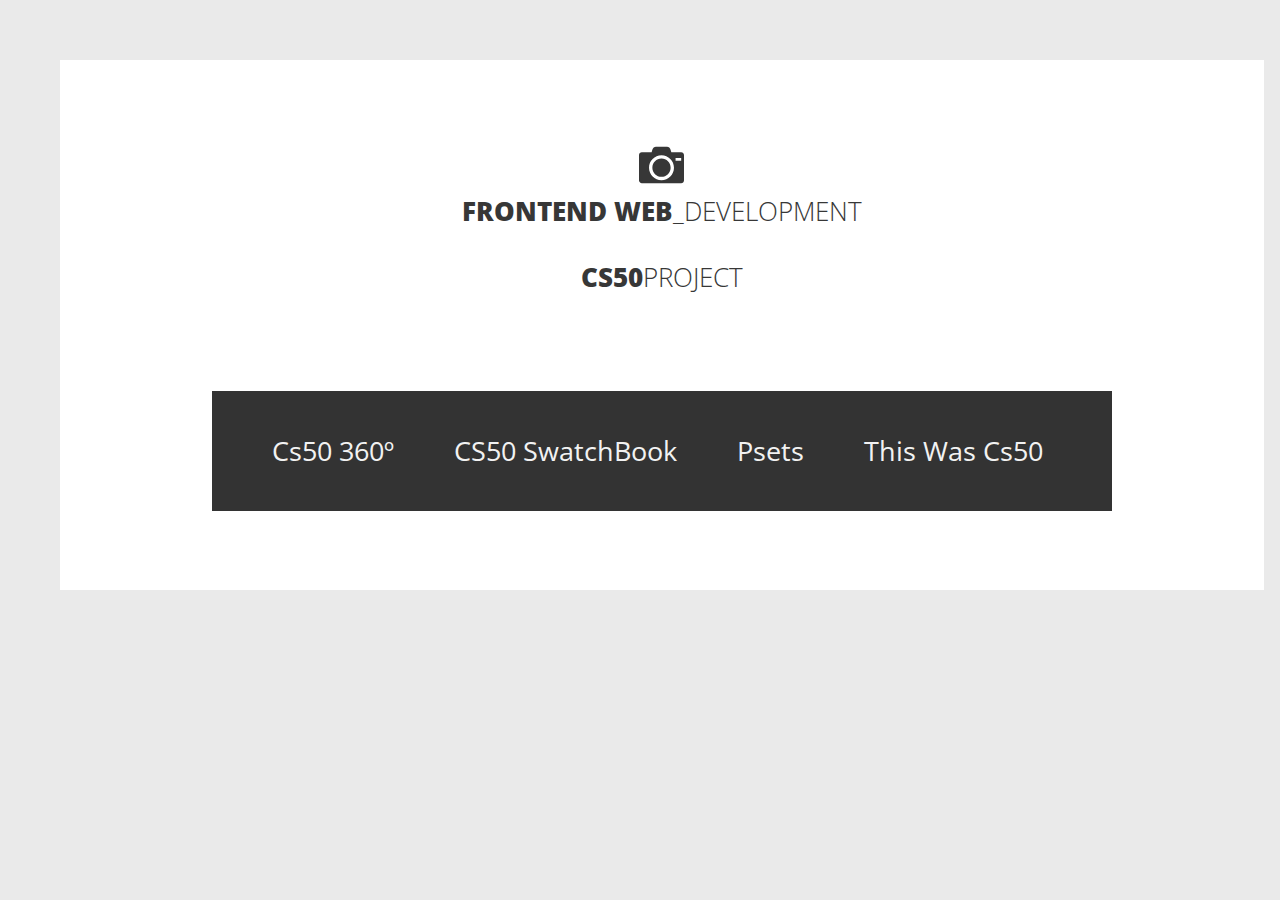
<file: index.html>
<!DOCTYPE html>
<html>
<head>
	<title>FrontEnd Web Development</title>
	<meta name="viewport" content="width=device-width, initial-scale=1.0">
	<link href='https://fonts.googleapis.com/css?family=Open+Sans:400,300,600,700,800' rel='stylesheet' type='text/css'>
	<link rel="stylesheet" href="css/main.css">
	<link rel="stylesheet" href="css/interactions.css">
</head>
<body>
	<div class="container">
		<header class="main-header clearfix">
			<img class="logo" src="img/camera.svg">
			<h1 class="name">FrontEnd Web<span> _Development</span></h1>
			<h1 class="name">CS50 <span>Project</span></h1>
		</header>

		<div class="content clearfix">
			<ul class="topnav" id="myTopnav">
			  <li><a href="cube-rotate/index.html">Cs50 360º </a></li>
			  <li><a href="SwatchBook/index.html">CS50 SwatchBook</a></li>
			  <li><a href="step5.html">Psets</a></li>
			  <li><a href="fullscreen/index2.html">This Was Cs50</a></li>
			  <li class="icon">
   			  <a href="javascript:void(0);" onclick="myFunction()">&#9776;</a>
 			  </li>
			</ul>
		</div>
	</div>
</body>


</html>
</file>
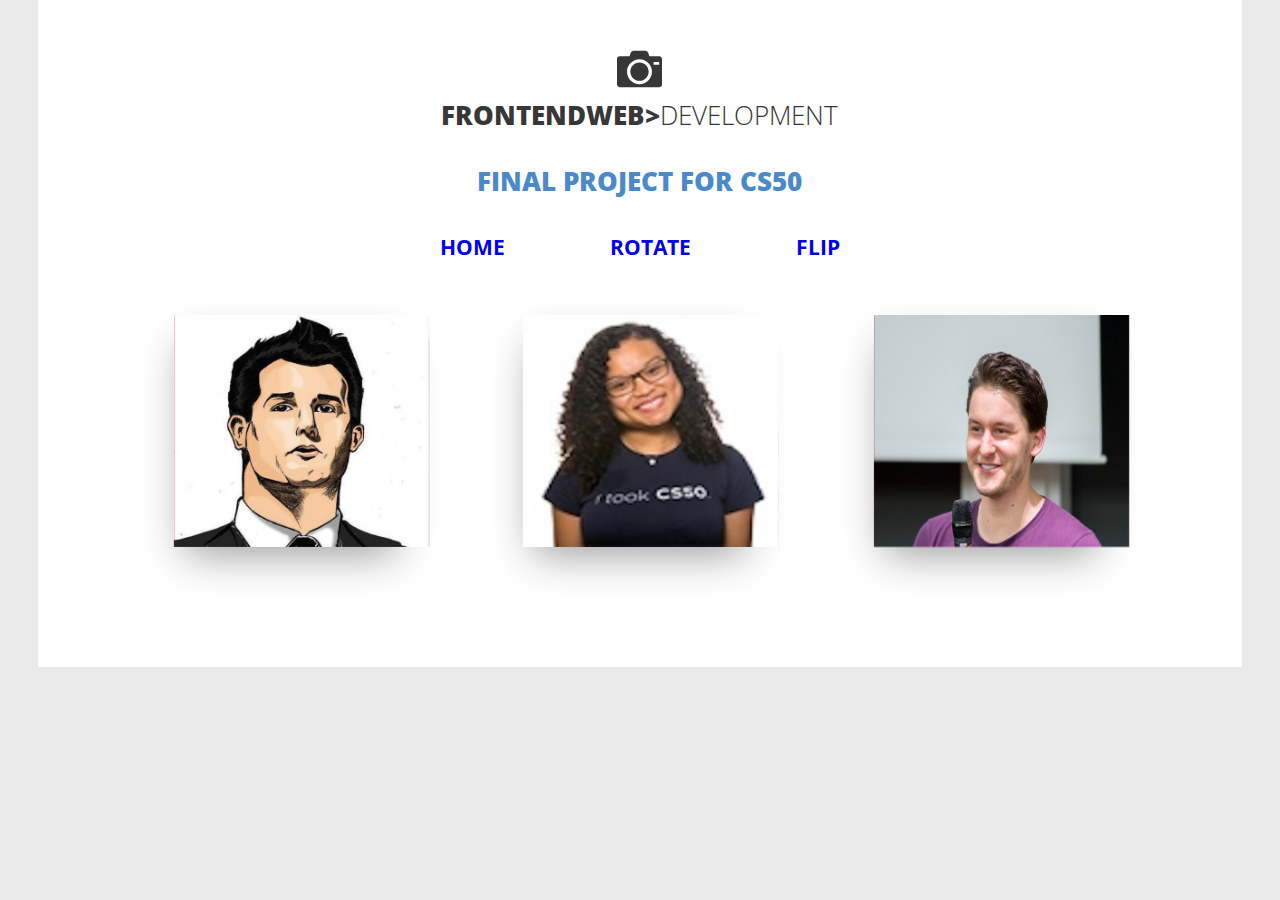
<file: cube-rotate/index.html>
<!DOCTYPE html>
<html>
<head>
	<title>3D Transform Gallery</title>
	<meta name="viewport" content="width=device-width, initial-scale=1.0">
	<link href='https://fonts.googleapis.com/css?family=Open+Sans:400,300,600,700,800' rel='stylesheet' type='text/css'>
	<link rel="stylesheet" href="css/main.css">
	<link rel="stylesheet" href="css/interactions.css">
</head>
<body>
	<div class="container">
		<header class="main-header clearfix">
			<img class="logo" src="img/camera.svg">
			<h1 class="name">FrontEndWeb> <span>Development</span></h1>
			<h2 class="name">Final Project For Cs50</h2>
			<h3>
			<a href="../index.html">Home   </a>
			<a class="marg" href="index.html">Rotate</a>	
			<a class="marg" href="flip/index.html">FLip</a>
			</h3>
		</header>

		<div class="content clearfix">

			<div class="cube-container">
				<div class="photo-cube">

					<img class="front"src="img/photos/1.jpg" alt="">
					<div class="back photo-desc">
					  <h3>David Malan</h3>
					  <p>Aenean lacinia bibendum nulla sed consectetur. Fusce dapibus, tellus ac cursus commodo.</p>
						<a href="https://cs50.harvard.edu/" class="button">download</a>
					</div>
					<img class="left" src="img/photos/2.jpg" alt="">
					<img class="right" src="img/photos/3.jpg" alt="">

				</div>
			</div>	

			<div class="cube-container">
				<div class="photo-cube">

					<img class="front"src="img/photos/4.jpg" alt="">
					<div class="back photo-desc">
					  <h3>Zamyla Chan</h3>
					  <p>Aenean lacinia bibendum nulla sed consectetur. Fusce dapibus, tellus ac cursus commodo.</p>
						<a href="#" class="button">download</a>
					</div>
					<img class="left" src="img/photos/5.jpg" alt="">
					<img class="right" src="img/photos/6.jpg" alt="">

				</div>
			</div>	

			<div class="cube-container">
				<div class="photo-cube">

					<img class="front"src="img/photos/7.jpg" alt="">
					<div class="back photo-desc">
					  <h3>Rob Bowden</h3>
					  <p>Aenean lacinia bibendum nulla sed consectetur. Fusce dapibus, tellus ac cursus commodo.</p>
						<a href="#" class="button">download</a>
					</div>
					<img class="left" src="img/photos/8.jpg" alt="">
					<img class="right" src="img/photos/9.jpg" alt="">

				</div>
			</div>	

		</div>
	</div>
</body>
</html>
</file>
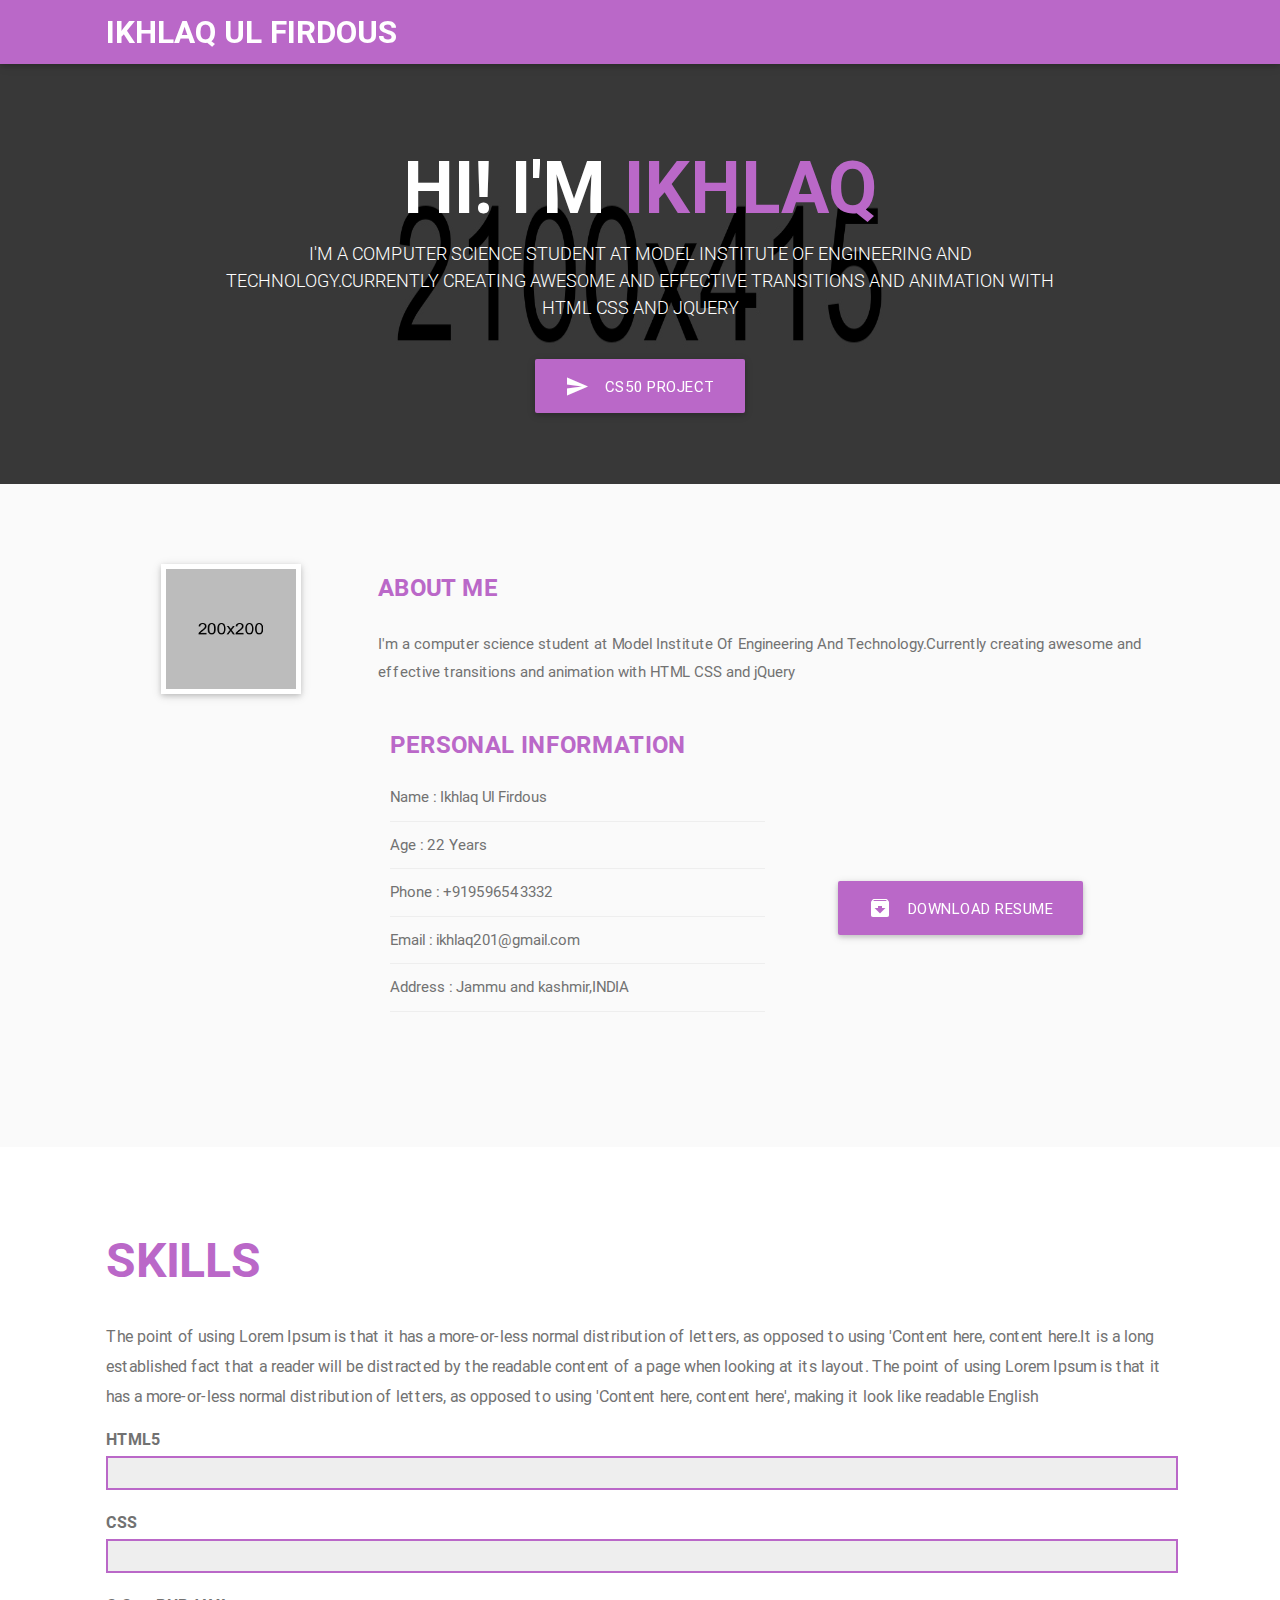
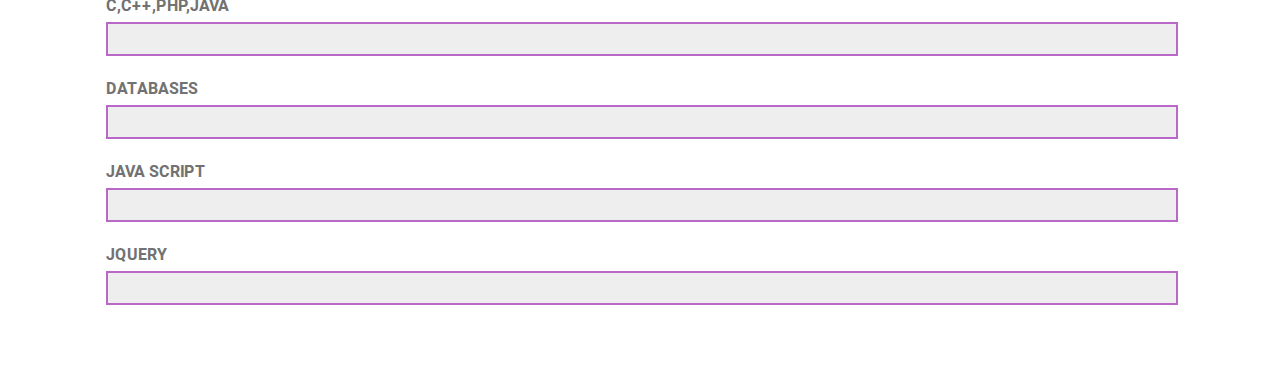
<file: portfolio/index.html>
<!DOCTYPE html>
  <html>
    <head>  
      <meta http-equiv="Content-Type" content="text/html; charset=UTF-8"/>
      <meta name="viewport" content="width=device-width, initial-scale=1, maximum-scale=1.0"/>
      <title>MU Material : Home</title>

       <!-- CSS  -->      
      <link href="css/materialize.css" type="text/css" rel="stylesheet" media="screen,projection"/>
      <!-- Font Awesome -->
      <link href="css/font-awesome.css" rel="stylesheet">
      <!-- Skill Progress Bar -->
      <link href="css/pro-bars.css" rel="stylesheet" type="text/css" media="all" />
      <!-- Owl Carousel -->
      <link rel="stylesheet" href="css/owl.carousel.css">
      <!-- Default Theme CSS File-->
      <link id="switcher" href="css/themes/default-theme.css" type="text/css" rel="stylesheet" media="screen,projection"/>     
      <!-- Main css File -->
      <link href="style.css" type="text/css" rel="stylesheet" media="screen,projection"/>

      <!-- Font -->
      <link href="http://fonts.googleapis.com/icon?family=Material+Icons" rel="stylesheet">

    </head>

    <body>
      <!-- BEGAIN PRELOADER -->         
      <div id="preloader">        
        <div class="progress">
          <div class="indeterminate"></div>
        </div>        
      </div>
      <!-- END PRELOADER -->
      <header id="header" role="banner">
        <div class="navbar-fixed">
          <nav>
            <div class="container">
              <div class="nav-wrapper">

                <!-- LOGO -->

                <!-- TEXT BASED LOGO -->
                <a href="index.html" class="brand-logo">Ikhlaq Ul Firdous</a>

                <!-- Image Based Logo -->                
                 <!-- <a href="index.html" class="brand-logo"><img src="img/logo.jpeg" alt="logo img"></a>  -->
               
                <a href="#" data-activates="slide-out" class="button-collapse"><i class="mdi-navigation-menu"></i></a>
              </div>
            </div>
          </nav>
        </div>  
      </header>
      <div class="main-wrapper">
        <main role="main">
          <!-- START HOME SECTION -->
          <section id="home">
            <div class="overlay-section">
              <div class="container">
                <div class="row">
                  <div class="col s12">
                    <div class="home-inner">
                      <h1 class="home-title">HI! I'm <span>Ikhlaq </span></h1>
                      <p>I'm a computer science student at Model Institute Of Engineering And Technology.Currently creating awesome and effective transitions and animation with HTML CSS and jQuery </p>
                      <a class=" btn waves-effect waves-light btn-large" href="../index.html">CS50 Project<i class="mdi-content-send left"></i>                     
                      </a>   
                    </div>
                  </div>  
                </div>
              </div>
            </div>
          </section>

          <!-- START ABOUT SECTION -->
          <section id="about">
            <div class="container">
              <div class="row">
                <div class="col s12">
                  <div class="about-inner">
                    <div class="row">
                      <div class="col s12 m4 l3">
                        <div class="about-inner-left">
                          <img class="profile-img" src="img/profile-img1.jpg" alt="Profile Image">
                        </div>
                      </div>
                      <div class="col s12 m8 l9">
                        <div class="about-inner-right">
                          <h3>About Me</h3>
                          <p>I'm a computer science student at Model Institute Of Engineering And Technology.Currently creating awesome and effective transitions and animation with HTML CSS and jQuery </p>
                          <div class="personal-information col s12 m12 l6">
                            <h3>Personal Information</h3>
                            <ul>
                              <li><span>Name : </span>Ikhlaq Ul Firdous </li>
                              <li><span>Age : </span>22 Years</li>
                              <li><span>Phone : </span>+919596543332</li>
                              <li><span>Email : </span>ikhlaq201@gmail.com</li>
                              <li><span>Address : </span>Jammu and kashmir,INDIA</li>
                            </ul>
                          </div>
                          <div class="resume-download col s12 m12 l6">
                            <a href="#" class="waves-effect waves-light btn-large resume-btn"><i class="mdi-content-archive left"></i> Download Resume</a>
                          </div>
                        </div>
                      </div>
                    </div>
                  </div>
                </div>
              </div>
            </div>
          </section>
          <!-- Start Resume -->
          <section id="resume">
            <!-- Start Skill -->
            <section id="skill">
              <div class="container">
                <div class="skill-inner">
                  <h2 class="title">Skills</h2>
                  <p>The point of using Lorem Ipsum is that it has a more-or-less normal distribution of letters, as opposed to using 'Content here, content here.It is a long established fact that a reader will be distracted by the readable content of a page when looking at its layout. The point of using Lorem Ipsum is that it has a more-or-less normal distribution of letters, as opposed to using 'Content here, content here', making it look like readable English</p>

                  <!-- Start skills progress bar -->

                  <div class="skill-progress-bar">
                    <span>Html5</span>
                    <div class="pro-bar-container color-wisteria">
                      <div class="pro-bar bar-100 color-amethyst" data-pro-bar-percent="100"></div>
                    </div>
                    <span>css</span>
                    <div class="pro-bar-container color-wisteria">
                      <div class="pro-bar bar-90 color-amethyst" data-pro-bar-percent="90" data-pro-bar-delay="100"></div>
                    </div>
                    <span>C,C++,php,java</span>
                    <div class="pro-bar-container color-wisteria">
                      <div class="pro-bar bar-80 color-amethyst" data-pro-bar-percent="80" data-pro-bar-delay="200"></div>
                    </div>
                    <span>databases</span>
                    <div class="pro-bar-container color-wisteria">
                      <div class="pro-bar bar-70 color-amethyst" data-pro-bar-percent="70" data-pro-bar-delay="300"></div>
                    </div>
                    <span>Java Script</span>
                    <div class="pro-bar-container color-wisteria">
                      <div class="pro-bar bar-60 color-amethyst" data-pro-bar-percent="40" data-pro-bar-delay="400"></div>
                    </div>
                    <span>jQuery</span>
                    <div class="pro-bar-container color-wisteria">
                      <div class="pro-bar bar-50 color-amethyst" data-pro-bar-percent="50" data-pro-bar-delay="500"></div>
                    </div>
                  </div>
                </div>
              </div>
            </section>
            <!-- Start Experience -->
            
          <!-- Start Facts -->
          
          <!-- Start Footer -->
          
                      <!-- Bottom to Up Btn -->
                    
      <!-- jQuery Library -->
      <script type="text/javascript" src="https://code.jquery.com/jquery-2.1.1.min.js"></script>
      <!-- Materialize js -->
      <script type="text/javascript" src="js/materialize.min.js"></script>
      <!-- Skill Progress Bar -->
      <script src="js/appear.min.js" type="text/javascript"></script>
      <script src="js/pro-bars.min.js" type="text/javascript"></script>
      <!-- Owl slider -->      
      <script src="js/owl.carousel.min.js"></script>    
      <!-- counter -->
      <script src="js/waypoints.min.js"></script>
      <script src="js/jquery.counterup.min.js"></script>     

      <!-- Custom Js -->
      <script src="js/custom.js"></script>      
    </body>
  </html>
</file>
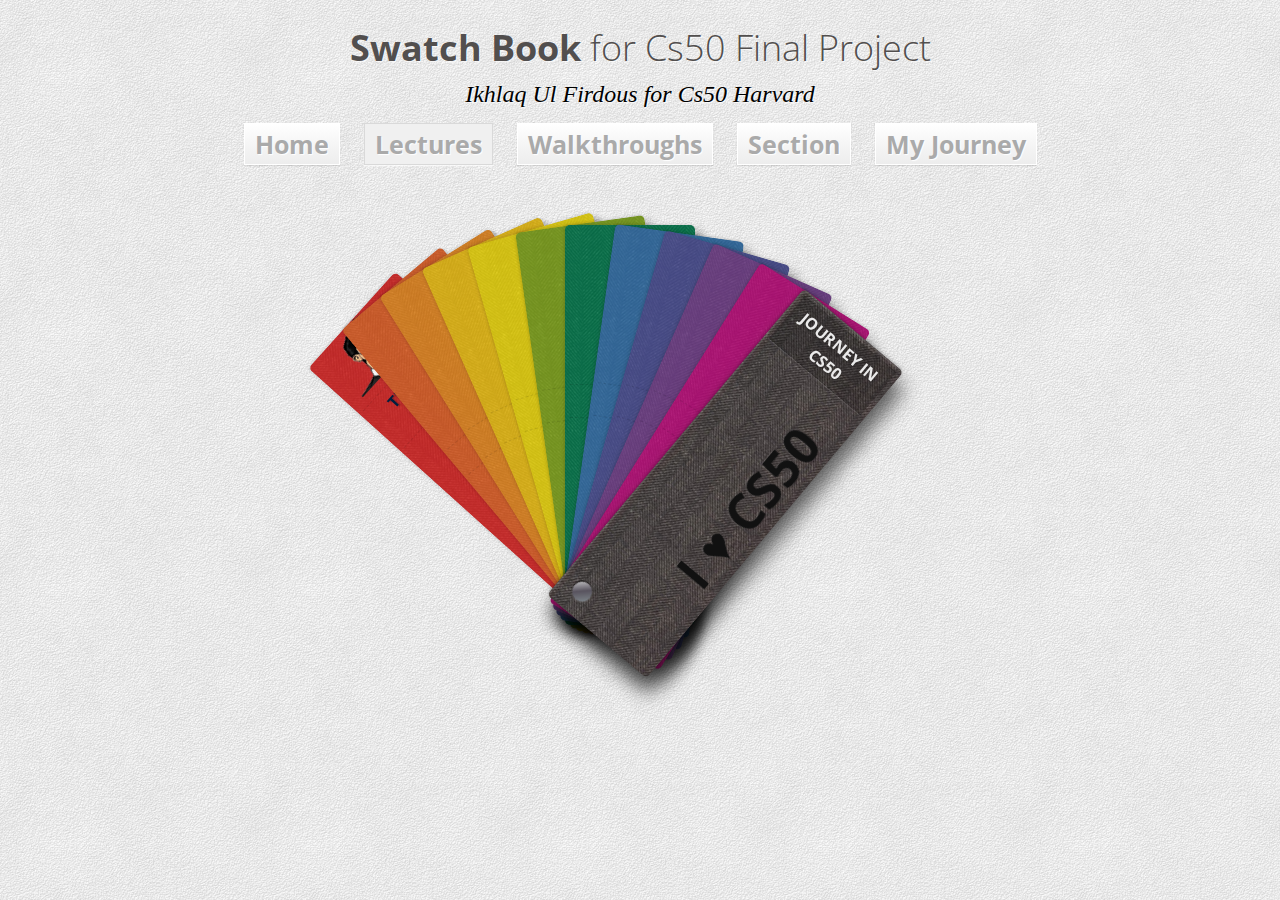
<file: SwatchBook/index.html>
<!DOCTYPE html>
<html lang="en">
	<head>
		<meta charset="UTF-8" />
		<meta http-equiv="X-UA-Compatible" content="IE=edge,chrome=1"> 
		<title>Cs50</title>
		<meta name="viewport" content="width=device-width, initial-scale=1.0"> 
		<meta name="description" content="Animated Swatch Book with CSS3 and jQuery" />
		<meta name="keywords" content="swatch book, css3, jquery, animated, rotation, transition, folding fan" />
		<meta name="author" content="Codrops" />
		<link rel="shortcut icon" href="../favicon.ico"> 
		<link rel="stylesheet" type="text/css" href="css/demo.css" />
		<link rel="stylesheet" type="text/css" href="css/style.css" />
		<link href='http://fonts.googleapis.com/css?family=Open+Sans+Condensed:700,300,300italic' rel='stylesheet' type='text/css'>
		<script type="text/javascript" src="js/modernizr.custom.79639.js"></script> 
		<!--[if lte IE 8]><style>.main{display:none;} .support-note .note-ie{display:block;}</style><![endif]-->
	</head>
	<body>
		<div class="container">
		
		
			<header>
			
				<h1><span>Swatch Book</span> for Cs50 Final Project</h1>
					<h2>Ikhlaq Ul Firdous for Cs50 Harvard</h2>
				
				<nav class="codrops-demos">
					<a href="../index.html">Home</a>
					<a class="current-demo" href="index.html">Lectures</a>
					<a href="index2.html">Walkthroughs</a>
					<a href="index3.html">Section</a>
					<a href="index5.html">My Journey</a>
				</nav>
				
				<div class="support-note"><!-- let's check browser support with modernizr -->
					<!--span class="no-cssanimations">CSS animations are not supported in your browser</span-->
					<span class="no-csstransforms">CSS transforms are not supported in your browser</span>
					<!--span class="no-csstransforms3d">CSS 3D transforms are not supported in your browser</span-->
					<span class="no-csstransitions">CSS transitions are not supported in your browser</span>
					<span class="note-ie">Sorry, only modern browsers.</span>
				</div>
				
			</header>
			
			<section class="main">
			
				<div id="sb-container" class="sb-container">
				
					<div>
						<span><img src="images/malan.png"></span>
						<h4><a href="#">This was Cs50</a></h4>
					</div>
					<div>
						<span><iframe width="120" height="150" src="https://www.youtube.com/embed/hporRfjFISo?list=PLhQjrBD2T382VRUw5ZpSxQSFrxMOdFObl" frameborder="0" allowfullscreen></iframe></span>
						<h4><a href="#">Week 9</a></h4>
					</div>	
					<div>
						<span><iframe width="120" height="150" src="https://www.youtube.com/embed/5aP9Bl9hcqI?list=PLhQjrBD2T382VRUw5ZpSxQSFrxMOdFObl" frameborder="0" allowfullscreen></iframe></span>
						<h4><a href="#">Week 8</a></h4>
					</div>	
					<div>
						<span><iframe width="120" height="150" src="https://www.youtube.com/embed/dgt6IfEXgDk?list=PLhQjrBD2T382VRUw5ZpSxQSFrxMOdFObl" frameborder="0" allowfullscreen></iframe></span>
						<h4><a href="#">Week 7</a></h4>
					</div>	
					<div>
						<span><iframe width="120" height="150" src="https://www.youtube.com/embed/6iXhAZKOVGE?list=PLhQjrBD2T382VRUw5ZpSxQSFrxMOdFObl" frameborder="0" allowfullscreen></iframe></span>
						<h4><a href="#">Week 6</a></h4>
					</div>	
					<div>
						<span><iframe width="120" height="150" src="https://www.youtube.com/embed/pA-8eBZvN1E?list=PLhQjrBD2T382VRUw5ZpSxQSFrxMOdFObl" frameborder="0" allowfullscreen></iframe></span>
						<h4><a href="#">Week 5</a></h4>
					</div>	
					<div>
						<span><iframe width="120" height="150" src="https://www.youtube.com/embed/jUyQqLvg8Qw?list=PLhQjrBD2T382VRUw5ZpSxQSFrxMOdFObl" frameborder="0" allowfullscreen></iframe></span>
						<h4><a href="#">Week 4</a></h4>											
					</div>	
					<div>
						<span><iframe width="120" height="150" src="https://www.youtube.com/embed/2zPEHYoiyfc?list=PLhQjrBD2T382VRUw5ZpSxQSFrxMOdFObl" frameborder="0" allowfullscreen></iframe></span>
						<h4><a href="#">Week 3</a></h4>											
					</div>	
					<div>
						<span><iframe width="120" height="150" src="https://www.youtube.com/embed/a8Fyf3gwvfM?list=PLhQjrBD2T382VRUw5ZpSxQSFrxMOdFObl" frameborder="0" allowfullscreen></iframe></span>
						<h4><a href="#">Week 2</a></h4>											
					</div>	
					<div>
						<span><iframe width="120" height="150" src="https://www.youtube.com/embed/z6qATR0VLnk?list=PLhQjrBD2T382VRUw5ZpSxQSFrxMOdFObl" frameborder="0" allowfullscreen></iframe></span>
						<h4><a href="#">Week 1</a></h4>											
					</div>
					<div>
						<span><iframe width="120" height="150" src="https://www.youtube.com/embed/o4SGkB_8fFs?list=PLhQjrBD2T382VRUw5ZpSxQSFrxMOdFObl" frameborder="0" allowfullscreen></iframe></span>
						<h4><a href="#">Week 0</a></h4>											
					</div>
					<div>
						<h4><span>Journey in Cs50</span></h4>
						<h5><span>I &hearts; Cs50</span></h5>											
					</div>
					
					
				</div><!-- sb-container -->
				
			</section>
			
        </div>
        <script type="text/javascript" src="http://ajax.googleapis.com/ajax/libs/jquery/1.8.3/jquery.min.js"></script>
		<script type="text/javascript" src="js/jquery.swatchbook.js"></script>
		<script type="text/javascript">
			$(function() {
			
				$( '#sb-container' ).swatchbook();
			
			});
		</script>
    </body>
</html>
</file>
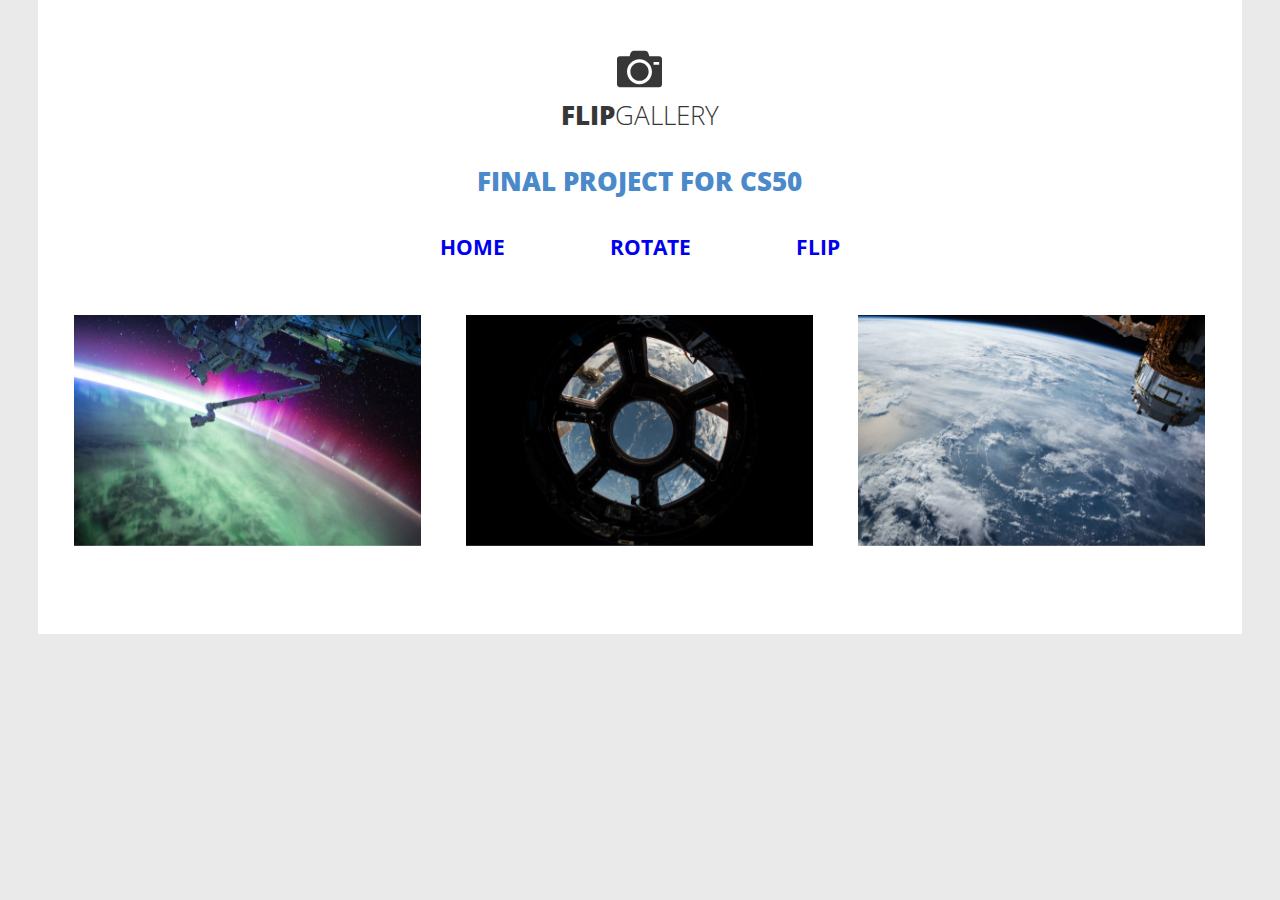
<file: cube-rotate/flip/index.html>
<!DOCTYPE html>
<html>
<head>
	<title>3D Transform Gallery</title>
	<meta name="viewport" content="width=device-width, initial-scale=1.0">
	<link href='https://fonts.googleapis.com/css?family=Open+Sans:400,300,600,700,800' rel='stylesheet' type='text/css'>
	<link rel="stylesheet" href="css/main.css">
	<link rel="stylesheet" href="css/interactions.css">
</head>
<body>
	<div class="container">
		<header class="main-header clearfix">
			<img class="logo" src="img/camera.svg">
			<h1 class="name">Flip  <span>Gallery</span></h1>
			<h2 class="name">Final Project For Cs50</h2>
			<h3>
			<a href="../../index.html">Home   </a>
			<a class="marg" href="index.html">Rotate</a>	
			<a class="marg" href="flip/index.html">FLip</a>
			</h3>
		</header>

		<div class="content clearfix">

			<div class="photo-container">
				<div class="photo">
				  <img class="side-a" src="img/photos/1.jpg" alt="Dazzling Auroras over Earth">	
				  <div class="photo-desc side-b">
					  <h3>Dazzling Auroras</h3>
					  <p>Aenean lacinia bibendum nulla sed consectetur. Fusce dapibus, tellus ac cursus commodo.</p>
						<a href="#" class="button">download</a>
					</div>
				</div>
			</div>	

			<div class="photo-container">
				<div class="photo">
				  <img class="side-a" src="img/photos/2.jpg" alt="International Space Station">	
				  <div class="photo-desc side-b">
					  <h3>The Space Station</h3>
					  <p>Aenean lacinia bibendum nulla sed consectetur. Fusce dapibus, tellus ac cursus commodo.</p>
						<a href="#" class="button">download</a>
					</div>
				</div>
			</div>	

			<div class="photo-container">
				<div class="photo">
				  <img class="side-a" src="img/photos/3.jpg" alt="Planet Earth">	
				  <div class="photo-desc side-b">
					  <h3>Planet Earth</h3>
					  <p>Aenean lacinia bibendum nulla sed consectetur. Fusce dapibus, tellus ac cursus commodo.</p>
						<a href="#" class="button">download</a>
					</div>
				</div>
			</div>	

		</div>
	</div>
</body>
</html>
</file>
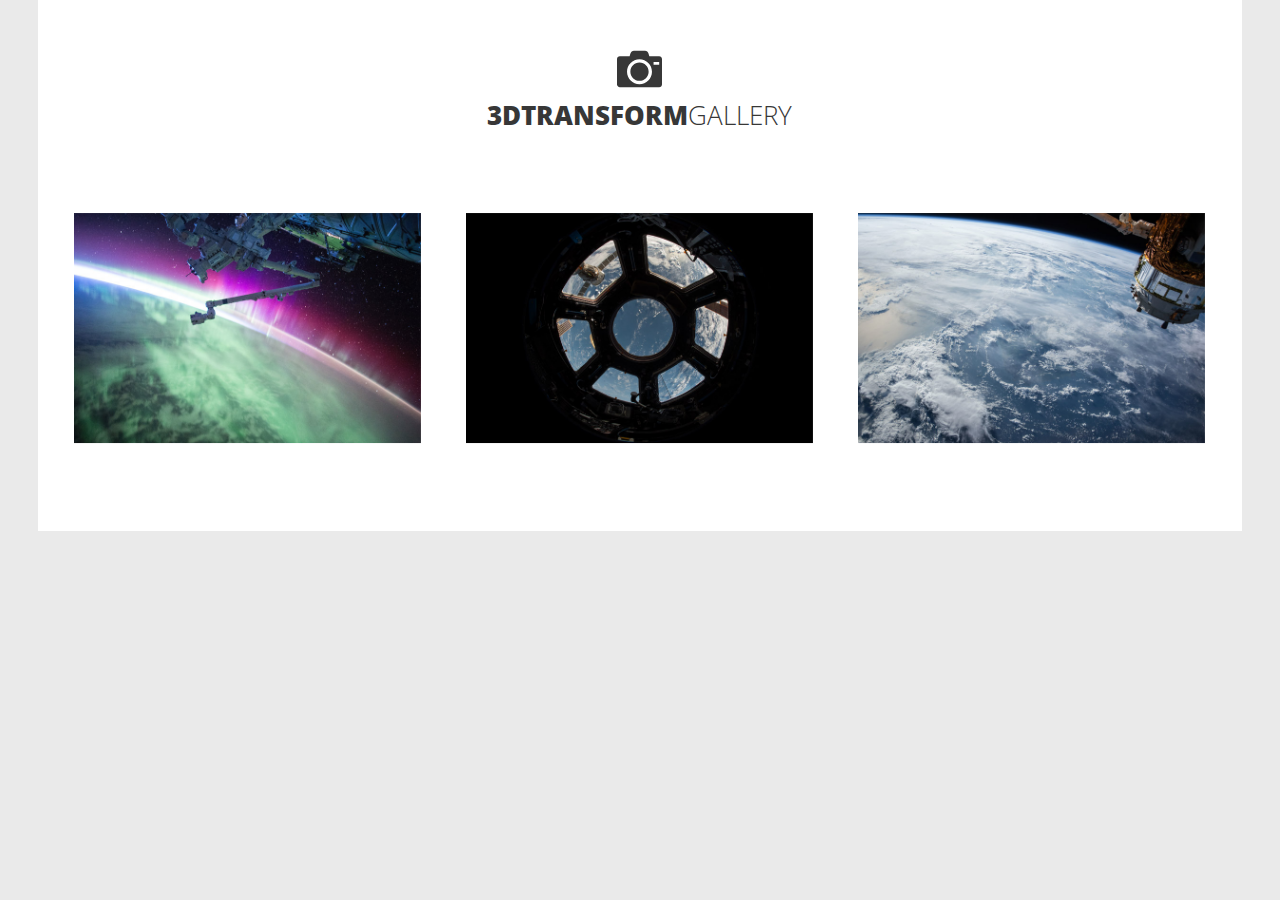
<file: cube-rotate/flip/final/index.html>
<!DOCTYPE html>
<html>
<head>
	<title>3D Transform Gallery</title>
	<meta name="viewport" content="width=device-width, initial-scale=1.0">
	<link href='https://fonts.googleapis.com/css?family=Open+Sans:400,300,600,700,800' rel='stylesheet' type='text/css'>
	<link rel="stylesheet" href="css/main.css">
	<link rel="stylesheet" href="css/interactions.css">
</head>
<body>
	<div class="container">
		<header class="main-header clearfix">
			<img class="logo" src="img/camera.svg">
			<h1 class="name">3DTransform <span>Gallery</span></h1>
		</header>

		<div class="content clearfix">

			<div class="photo-container">
				<div class="photo">
				  <img class="side-a" src="img/photos/1.jpg" alt="Dazzling Auroras over Earth">	
				  <div class="photo-desc side-b">
					  <h3>Dazzling Auroras</h3>
					  <p>Aenean lacinia bibendum nulla sed consectetur. Fusce dapibus, tellus ac cursus commodo.</p>
						<a href="#" class="button">download</a>
					</div>
				</div>
			</div>	

			<div class="photo-container">
				<div class="photo">
				  <img class="side-a" src="img/photos/2.jpg" alt="International Space Station">	
				  <div class="photo-desc side-b">
					  <h3>The Space Station</h3>
					  <p>Aenean lacinia bibendum nulla sed consectetur. Fusce dapibus, tellus ac cursus commodo.</p>
						<a href="#" class="button">download</a>
					</div>
				</div>
			</div>	

			<div class="photo-container">
				<div class="photo">
				  <img class="side-a" src="img/photos/3.jpg" alt="Planet Earth">	
				  <div class="photo-desc side-b">
					  <h3>Planet Earth</h3>
					  <p>Aenean lacinia bibendum nulla sed consectetur. Fusce dapibus, tellus ac cursus commodo.</p>
						<a href="#" class="button">download</a>
					</div>
				</div>
			</div>	

		</div>
	</div>
</body>
</html>
</file>
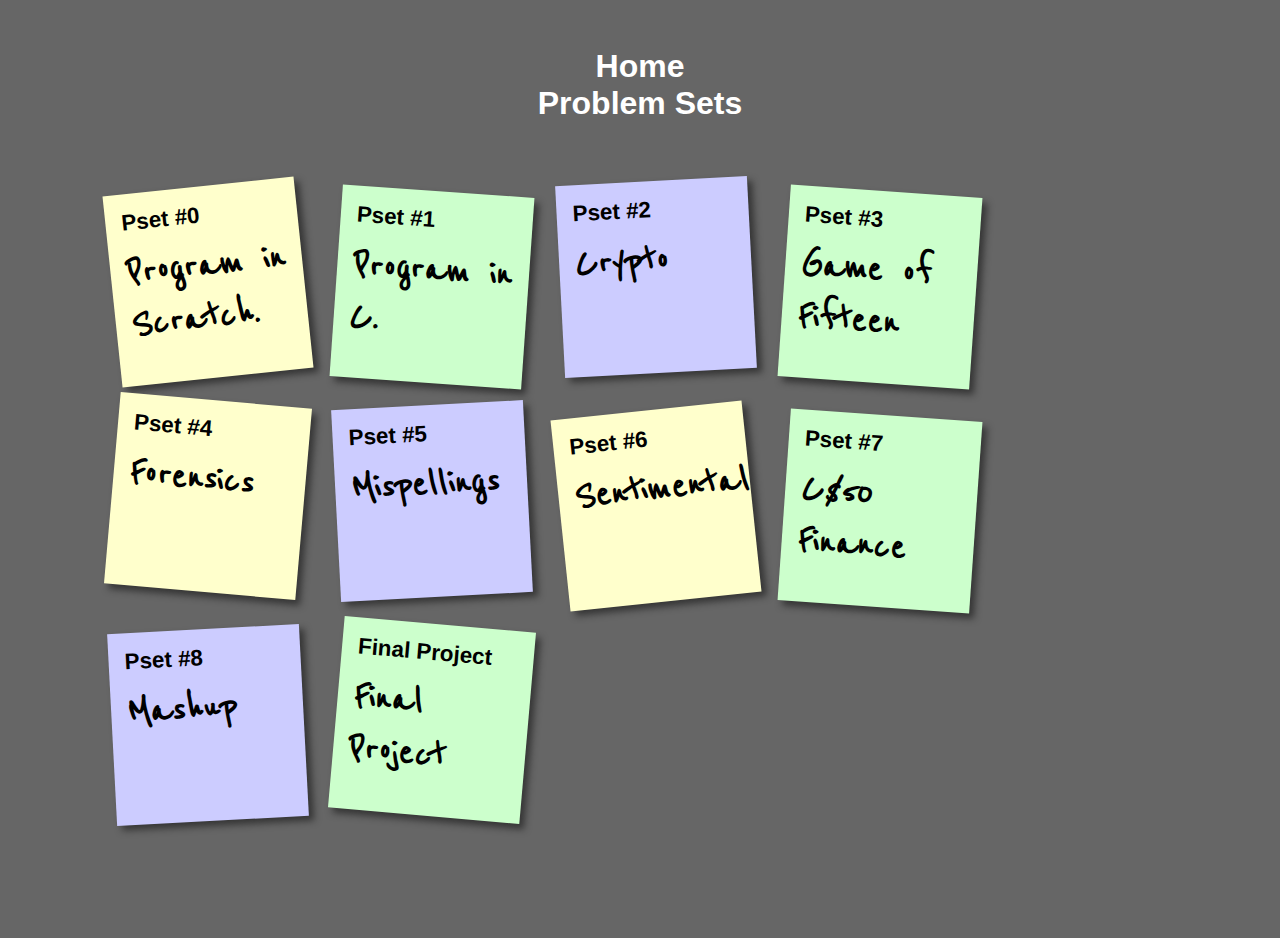
<file: step5.html>
<!DOCTYPE html>
<html>
<head>
<meta charset="utf-8" />
<title>Psets</title>
<link  href="http://fonts.googleapis.com/css?family=Reenie+Beanie:regular" rel="stylesheet" type="text/css"> 
<style type="text/css">
*{
  margin:0;
  padding:0;
}
body{
  font-family:arial,sans-serif;
  font-size:100%;
  margin:3em;
  background:#666;
  color:#fff;
}
h2,p{
  font-size:100%;
  font-weight:normal;
}
ul,li{
  list-style:none;
}
ul{
  overflow:hidden;
  padding:3em;
}
ul li a{
  text-decoration:none;
  color:#000;
  background:#ffc;
  display:block;
  height:10em;
  width:10em;
  padding:1em;
  -moz-box-shadow:5px 5px 7px rgba(33,33,33,1);
  -webkit-box-shadow: 5px 5px 7px rgba(33,33,33,.7);
  box-shadow: 5px 5px 7px rgba(33,33,33,.7);
  -moz-transition:-moz-transform .15s linear;
  -o-transition:-o-transform .15s linear;
  -webkit-transition:-webkit-transform .15s linear;
}
ul li{
  margin:1em;
  float:left;
}
ul li h2{
  font-size:140%;
  font-weight:bold;
  padding-bottom:10px;
}
ul li p{
  font-family:"Reenie Beanie",arial,sans-serif;
  font-weight:bolder;
  font-size:280%;
}
ul li a{
  -webkit-transform: rotate(-6deg);
  -o-transform: rotate(-6deg);
  -moz-transform:rotate(-6deg);
}
ul li:nth-child(even) a{
  -o-transform:rotate(4deg);
  -webkit-transform:rotate(4deg);
  -moz-transform:rotate(4deg);
  position:relative;
  top:5px;
  background:#cfc;
}
ul li:nth-child(3n) a{
  -o-transform:rotate(-3deg);
  -webkit-transform:rotate(-3deg);
  -moz-transform:rotate(-3deg);
  position:relative;
  top:-5px;
  background:#ccf;
}
ul li:nth-child(5n) a{
  -o-transform:rotate(5deg);
  -webkit-transform:rotate(5deg);
  -moz-transform:rotate(5deg);
  position:relative;
  top:-10px;
}
ul li a:hover,ul li a:focus{
  box-shadow:10px 10px 7px rgba(0,0,0,.7);
  -moz-box-shadow:10px 10px 7px rgba(0,0,0,.7);
  -webkit-box-shadow: 10px 10px 7px rgba(0,0,0,.7);
  -webkit-transform: scale(1.25);
  -moz-transform: scale(1.25);
  -o-transform: scale(1.25);
  position:relative;
  z-index:5;
}
ol{text-align:center;}
ol li{display:inline;padding-right:1em;}
ol li a{color:#fff;}
h1{
  text-align: center;
}
a{
  text-decoration: none;
  color: white;
}
</style>
</head>
<body>
    <a href="index.html"><h1>Home</h1></a>
    <h1>Problem Sets</h1>
    <li><a href=""></a></li>
  </ol>
  <ul>
    <li>
      <a href="http://docs.cs50.net/2016/fall/psets/0/pset0.html">
        <h2>Pset #0</h2>
        <p>Program in Scratch.</p>
      </a>
    </li>
    <li>
      <a href="http://docs.cs50.net/2016/fall/psets/1/pset1.html">
        <h2>Pset #1</h2>
        <p>Program in C.</p>
      </a>
    </li>
    <li>
      <a href="http://docs.cs50.net/2016/fall/psets/2/pset2.html">
        <h2>Pset #2</h2>
        <p>Crypto</p>
      </a>
    </li>
    <li>
      <a href="http://docs.cs50.net/2016/fall/psets/3/pset3.html">
        <h2>Pset #3</h2>
        <p>Game of Fifteen</p>
      </a>
    </li>
    <li>
      <a href="http://docs.cs50.net/2016/fall/psets/4/pset4.html">
        <h2>Pset #4</h2>
        <p>Forensics</p>
      </a>
    </li>
    <li>
      <a href="http://docs.cs50.net/2016/fall/psets/5/pset5.html">
        <h2>Pset #5</h2>
        <p>Mispellings</p>
      </a>
    </li>
    <li>
      <a href="http://docs.cs50.net/2016/fall/psets/6/pset6.html">
        <h2>Pset #6</h2>
        <p>Sentimental</p>
      </a>
    </li>
    <li>
      <a href="http://docs.cs50.net/2016/fall/psets/7/pset7.html">
        <h2>Pset #7</h2>
        <p>C$50 Finance</p>
      </a>
    </li>
    <li>
      <a href="http://docs.cs50.net/2016/fall/psets/8/pset8.html">
        <h2>Pset #8</h2>
        <p>Mashup</p>
      </a>
    </li>
    <li>
      <a href="http://docs.cs50.net/2016/fall/project/project.html">
        <h2>Final Project</h2>
        <p>Final Project</p>
      </a>
    </li>
  </ul>
</body>
</html>
</file>
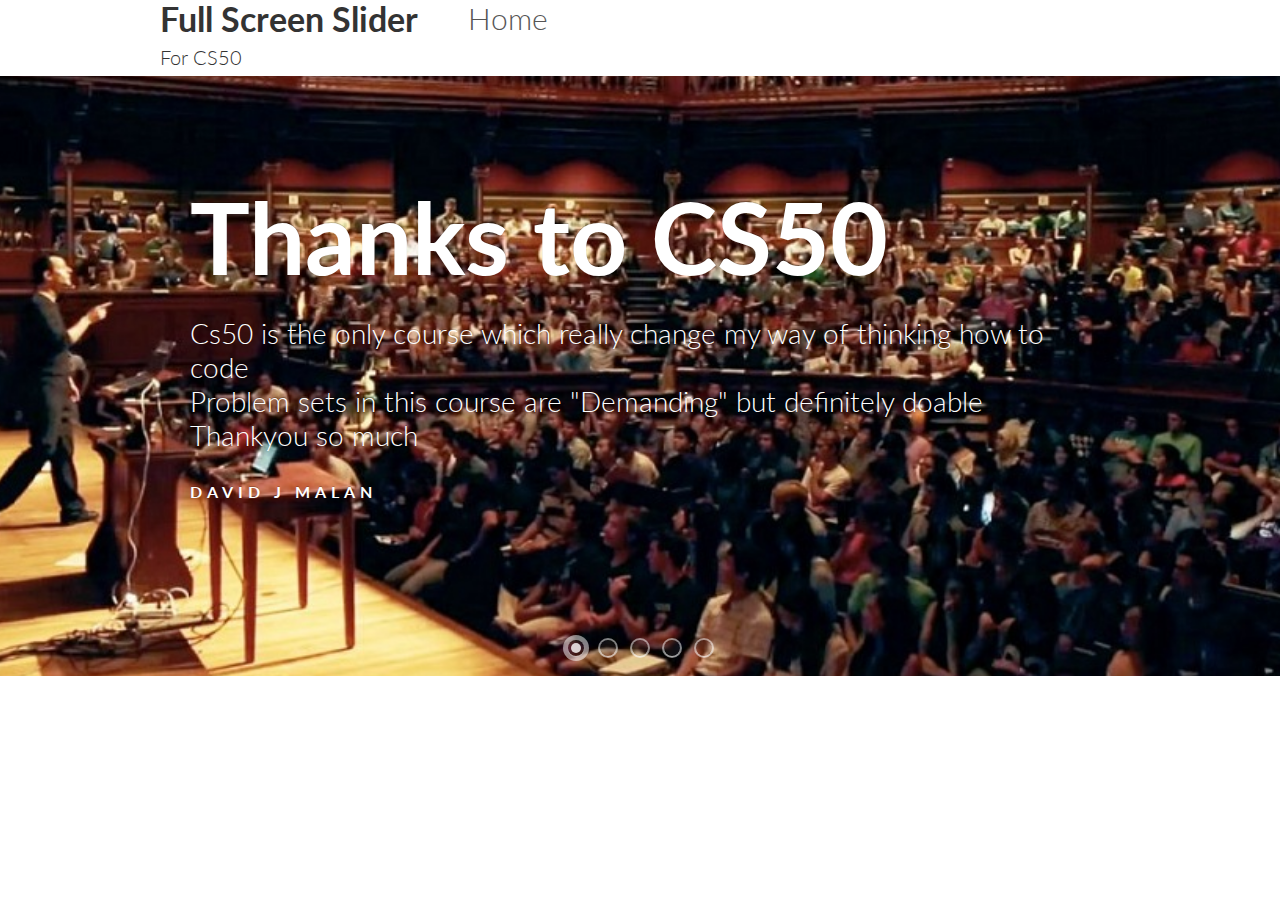
<file: fullscreen/index2.html>
<!DOCTYPE html>
<html lang="en">
    <head>
		<meta charset="UTF-8" />
        <meta http-equiv="X-UA-Compatible" content="IE=edge,chrome=1"> 
        <title>Fullscreen Slit Slider For Cs50</title>
        <meta name="viewport" content="width=device-width, initial-scale=1.0"> 
        <meta name="description" content="Fullscreen Slit Slider with CSS3 and jQuery" />
        <meta name="keywords" content="slit slider, plugin, css3, transitions, jquery, fullscreen, autoplay" />
        <meta name="author" content="Codrops" />
        <link rel="shortcut icon" href="../favicon.ico"> 
		<link rel="stylesheet" type="text/css" href="css/demo.css" />
        <link rel="stylesheet" type="text/css" href="css/style.css" />
        <link rel="stylesheet" type="text/css" href="css/custom.css" />
		<script type="text/javascript" src="js/modernizr.custom.79639.js"></script>
		<noscript>
			<link rel="stylesheet" type="text/css" href="css/styleNoJS.css" />
		</noscript>
    </head>
    <body>
        
        <div class="container demo-2">
		
		

            <header class="clearfix">
            	<a href="../index.html">Home</a>
				<h1>Full Screen Slider <span>For CS50</span></h1>	
			</header>

            <div id="slider" class="sl-slider-wrapper">

				<div class="sl-slider">
				
					<div class="sl-slide" data-orientation="horizontal" data-slice1-rotation="-25" data-slice2-rotation="-25" data-slice1-scale="2" data-slice2-scale="2">
						<div class="sl-slide-inner">
							<div class="bg-img bg-img-1"></div>
							<h2>Thanks to CS50</h2>
							<blockquote><p>Cs50 is the only course which really change my way of thinking how to code<br>Problem sets in this course are "Demanding" but definitely doable<br>Thankyou so much</p><cite>David J Malan</cite></blockquote>
						</div>
					</div>
					
					<div class="sl-slide" data-orientation="vertical" data-slice1-rotation="10" data-slice2-rotation="-15" data-slice1-scale="1.5" data-slice2-scale="1.5">
						<div class="sl-slide-inner">
							<div class="bg-img bg-img-2"></div>
							<h2>David J Malan</h2>
							<blockquote><p>Personally i consider you are the Best Teacher i have ever learned from.You always make lecture more and more intresting and practical. </p></blockquote>
						</div>
					</div>
					
					<div class="sl-slide" data-orientation="horizontal" data-slice1-rotation="3" data-slice2-rotation="3" data-slice1-scale="2" data-slice2-scale="1">
						<div class="sl-slide-inner">
							<div class="bg-img bg-img-3"></div>
							<h2>Zamyla Chan</h2>
							<blockquote><p>Hats off to you.Your walktroughs for problem sets gives me a clear cut of how to solve those problem sets</p>
						</div>
					</div>
					
					<div class="sl-slide" data-orientation="vertical" data-slice1-rotation="-5" data-slice2-rotation="25" data-slice1-scale="2" data-slice2-scale="1">
						<div class="sl-slide-inner">
							<div class="bg-img bg-img-4"></div>
							<h2>Rob Bowden</h2>
							<blockquote><p>Your smiling face keeps of my boredom in cs50's shorts Which are quite longer in duration.You are my favorite TF</p></blockquote>
						</div>
					</div>
					
					<div class="sl-slide" data-orientation="horizontal" data-slice1-rotation="-5" data-slice2-rotation="10" data-slice1-scale="2" data-slice2-scale="1">
						<div class="sl-slide-inner">
							<div class="bg-img bg-img-5"></div>
							<br>
							<br>
							<h2><br><br><br>Will Miss Cs50</h2>
							<blockquote><p>This Was Cs50 And I Love It</p></blockquote>
						</div>
					</div>
				</div><!-- /sl-slider -->

				<nav id="nav-dots" class="nav-dots">
					<span class="nav-dot-current"></span>
					<span></span>
					<span></span>
					<span></span>
					<span></span>
				</nav>

			</div><!-- /slider-wrapper -->

			

        </div>
		<script type="text/javascript" src="http://ajax.googleapis.com/ajax/libs/jquery/1.8.2/jquery.min.js"></script>
		<script type="text/javascript" src="js/jquery.ba-cond.min.js"></script>
		<script type="text/javascript" src="js/jquery.slitslider.js"></script>
		<script type="text/javascript">	
			$(function() {
			
				var Page = (function() {

					var $nav = $( '#nav-dots > span' ),
						slitslider = $( '#slider' ).slitslider( {
							onBeforeChange : function( slide, pos ) {

								$nav.removeClass( 'nav-dot-current' );
								$nav.eq( pos ).addClass( 'nav-dot-current' );

							}
						} ),

						init = function() {

							initEvents();
							
						},
						initEvents = function() {

							$nav.each( function( i ) {
							
								$( this ).on( 'click', function( event ) {
									
									var $dot = $( this );
									
									if( !slitslider.isActive() ) {

										$nav.removeClass( 'nav-dot-current' );
										$dot.addClass( 'nav-dot-current' );
									
									}
									
									slitslider.jump( i + 1 );
									return false;
								
								} );
								
							} );

						};

						return { init : init };

				})();

				Page.init();

				/**
				 * Notes: 
				 * 
				 * example how to add items:
				 */

				/*
				
				var $items  = $('<div class="sl-slide sl-slide-color-2" data-orientation="horizontal" data-slice1-rotation="-5" data-slice2-rotation="10" data-slice1-scale="2" data-slice2-scale="1"><div class="sl-slide-inner bg-1"><div class="sl-deco" data-icon="t"></div><h2>some text</h2><blockquote><p>bla bla</p><cite>Margi Clarke</cite></blockquote></div></div>');
				
				// call the plugin's add method
				ss.add($items);

				*/
			
			});
		</script>
	</body>
</html>
</file>
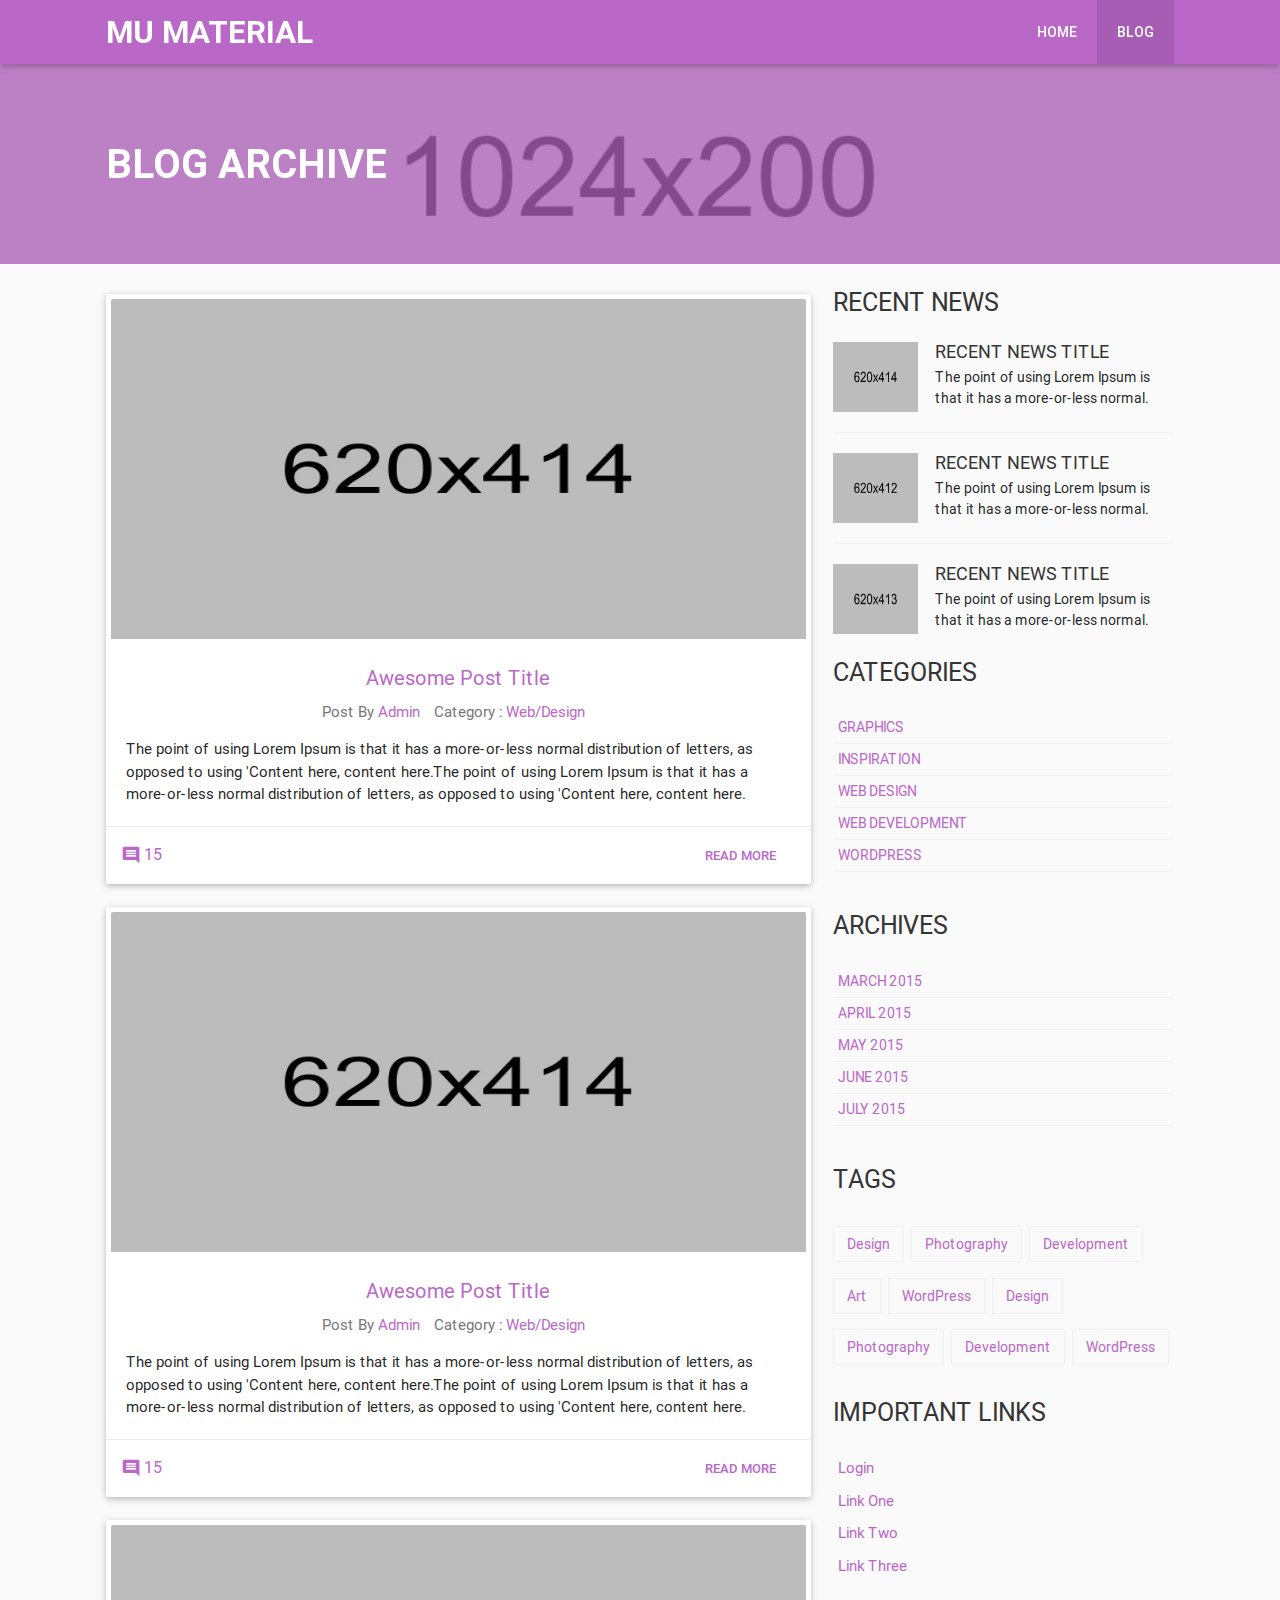
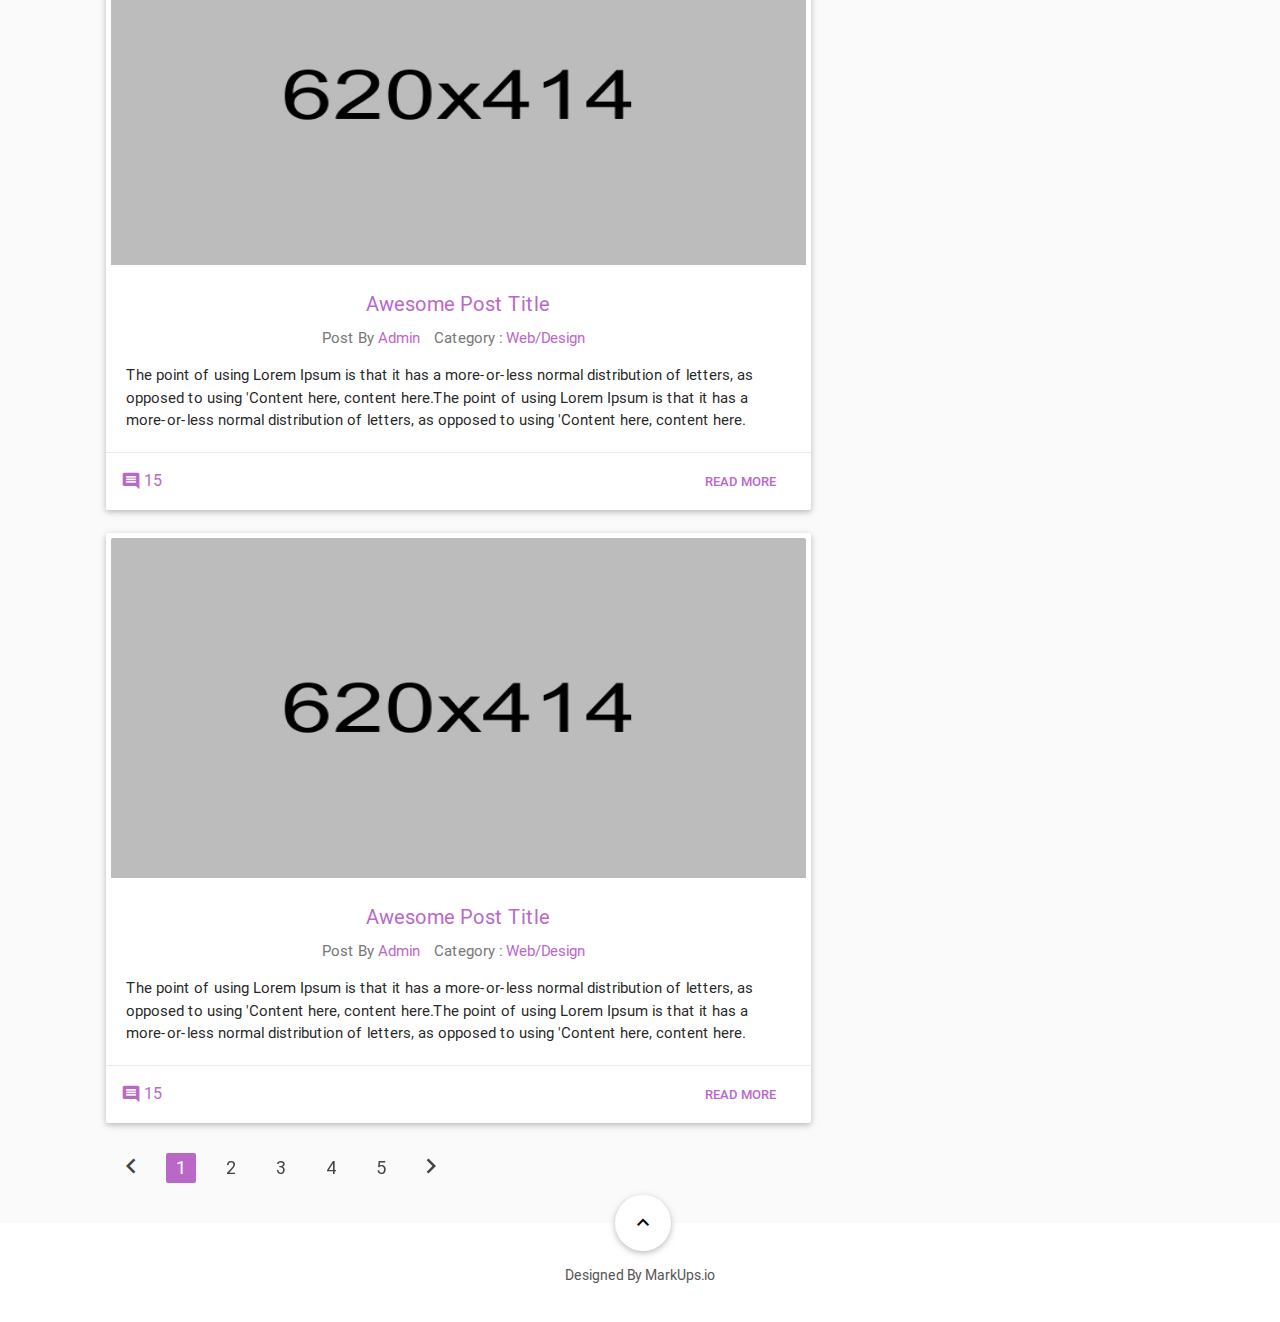
<file: portfolio/blog-archive.html>
<!DOCTYPE html>
  <html>
    <head>  
      <meta http-equiv="Content-Type" content="text/html; charset=UTF-8"/>
      <meta name="viewport" content="width=device-width, initial-scale=1, maximum-scale=1.0"/>
      <title>MU Material : Blog Archive</title>

      <!-- CSS  -->      
      <link href="css/materialize.css" type="text/css" rel="stylesheet" media="screen,projection"/>
      <!-- Font Awesome -->
      <link href="css/font-awesome.css" rel="stylesheet">
      <!-- Skill Progress Bar -->
      <link href="css/pro-bars.css" rel="stylesheet" type="text/css" media="all" />
      <!-- Owl Carousel -->
      <link rel="stylesheet" href="css/owl.carousel.css">
      <!-- Default Theme CSS File-->
      <link id="switcher" href="css/themes/default-theme.css" type="text/css" rel="stylesheet" media="screen,projection"/>     
      <!-- Main css File -->
      <link href="style.css" type="text/css" rel="stylesheet" media="screen,projection"/>

      <!-- Font -->
      <link href="http://fonts.googleapis.com/icon?family=Material+Icons" rel="stylesheet">

    </head>    

    <body>
      <!-- BEGAIN PRELOADER -->         
      <div id="preloader">        
        <div class="progress">
          <div class="indeterminate"></div>
        </div>        
      </div>
      <!-- END PRELOADER -->
      <header id="header" role="banner">
        <div class="navbar-fixed">
          <nav>
            <div class="container">
              <div class="nav-wrapper">

                <!-- LOGO -->              

                <!-- TEXT BASED LOGO -->
                <a href="index.html" class="brand-logo">MU Material</a>
                
                <!-- Image Based Logo -->                
                <!-- <a href="index.html" class="brand-logo"><img src="img/logo.jpeg" alt="logo img"></a>  -->       
                <ul class="right hide-on-med-and-down custom-nav">                 
                  <li><a href="index.html">Home</a></li>
                  <li class="active"><a href="blog-archive.html">Blog</a></li>                  
                </ul>
                <!-- For Mobile View -->
                <ul id="slide-out" class="side-nav menu-scroll">
                  <li><a href="index.html">Home</a></li>
                  <li><a href="blog-archive.html">Blog</a></li>
                </ul>
                <a href="#" data-activates="slide-out" class="button-collapse"><i class="mdi-navigation-menu"></i></a>
              </div>
            </div>
          </nav>
        </div>  
      </header>
      <div class="main-wrapper">
        <main role="main">
          <!-- START BLOG BANNER -->
          <section id="banner">
            <div class="parallax-container">
              <div class="parallax">
                <img src="img/blog-header-bg.jpg">
              </div>
              <div class="overlay-header">       
              </div>
              <div class="overlay-content blog-head">
                <div class="container">
                  <h1 class="header-title">Blog Archive</h1>                  
                </div>
              </div>
            </div>
          </section>
          <section id="blog-details">
            <div class="container">
              <div class="row">
                <div class="col s12 m8 l8">
                  <div class="blog-content blog-archive"> 
                  <!-- Start Single Blog-->
                   <div class="blog-post">
                      <div class="card">
                        <div class="card-image">
                          <img src="img/blog1.jpg">     
                        </div>
                        <div class="card-content blog-post-content">
                          <h2><a href="blog-single.html">Awesome Post Title</a></h2>
                          <div class="meta-media">
                            <div class="single-meta">
                              Post By <a href="#">Admin</a>
                            </div>
                            <div class="single-meta">
                              Category : <a href="#">Web/Design</a>
                            </div>
                          </div>
                          <p>The point of using Lorem Ipsum is that it has a more-or-less normal distribution of letters, as opposed to using 'Content here, content here.The point of using Lorem Ipsum is that it has a more-or-less normal distribution of letters, as opposed to using 'Content here, content here.</p>
                        </div>
                        <div class="card-action">
                          <a href="#" class="post-comment"><i class="material-icons">comment</i><span>15</span></a>
                          <a href="blog-single.html" class="readmore-btn">Read More</a>
                        </div>
                      </div>
                    </div> 
                    <!-- Start Single Blog-->
                   <div class="blog-post">
                      <div class="card">
                        <div class="card-image">
                          <img src="img/blog1.jpg">     
                        </div>
                        <div class="card-content blog-post-content">
                          <h2><a href="blog-single.html">Awesome Post Title</a></h2>
                          <div class="meta-media">
                            <div class="single-meta">
                              Post By <a href="#">Admin</a>
                            </div>
                            <div class="single-meta">
                              Category : <a href="#">Web/Design</a>
                            </div>
                          </div>
                          <p>The point of using Lorem Ipsum is that it has a more-or-less normal distribution of letters, as opposed to using 'Content here, content here.The point of using Lorem Ipsum is that it has a more-or-less normal distribution of letters, as opposed to using 'Content here, content here.</p>
                        </div>
                        <div class="card-action">
                          <a href="#" class="post-comment"><i class="material-icons">comment</i><span>15</span></a>
                          <a href="blog-single.html" class="readmore-btn">Read More</a>
                        </div>
                      </div>
                    </div>
                     <!-- Start Single Blog-->
                   <div class="blog-post">
                      <div class="card">
                        <div class="card-image">
                          <img src="img/blog1.jpg">     
                        </div>
                        <div class="card-content blog-post-content">
                          <h2><a href="blog-single.html">Awesome Post Title</a></h2>
                          <div class="meta-media">
                            <div class="single-meta">
                              Post By <a href="#">Admin</a>
                            </div>
                            <div class="single-meta">
                              Category : <a href="#">Web/Design</a>
                            </div>
                          </div>
                          <p>The point of using Lorem Ipsum is that it has a more-or-less normal distribution of letters, as opposed to using 'Content here, content here.The point of using Lorem Ipsum is that it has a more-or-less normal distribution of letters, as opposed to using 'Content here, content here.</p>
                        </div>
                        <div class="card-action">
                          <a href="#" class="post-comment"><i class="material-icons">comment</i><span>15</span></a>
                          <a href="blog-single.html" class="readmore-btn">Read More</a>
                        </div>
                      </div>
                    </div>
                     <!-- Start Single Blog-->
                   <div class="blog-post">
                      <div class="card">
                        <div class="card-image">
                          <img src="img/blog1.jpg">     
                        </div>
                        <div class="card-content blog-post-content">
                          <h2><a href="blog-single.html">Awesome Post Title</a></h2>
                          <div class="meta-media">
                            <div class="single-meta">
                              Post By <a href="#">Admin</a>
                            </div>
                            <div class="single-meta">
                              Category : <a href="#">Web/Design</a>
                            </div>
                          </div>
                          <p>The point of using Lorem Ipsum is that it has a more-or-less normal distribution of letters, as opposed to using 'Content here, content here.The point of using Lorem Ipsum is that it has a more-or-less normal distribution of letters, as opposed to using 'Content here, content here.</p>
                        </div>
                        <div class="card-action">
                          <a href="#" class="post-comment"><i class="material-icons">comment</i><span>15</span></a>
                          <a href="blog-single.html" class="readmore-btn">Read More</a>
                        </div>
                      </div>
                    </div>    
                  </div>                  
                  <!-- Start Pagination -->
                  <div class="row">
                    <div class="col s12">                      
                      <ul class="pagination custom-pagination">
                        <li><a href="#!"><i class="material-icons">chevron_left</i></a></li>
                        <li class="active"><a href="#!">1</a></li>
                        <li class="waves-effect"><a href="#!">2</a></li>
                        <li class="waves-effect"><a href="#!">3</a></li>
                        <li class="waves-effect"><a href="#!">4</a></li>
                        <li class="waves-effect"><a href="#!">5</a></li>
                        <li class="waves-effect"><a href="#!"><i class="material-icons">chevron_right</i></a></li>
                      </ul>            
                    </div>
                  </div>
                </div>
                <!-- Start Sidebar -->
                <div class="col s12 m4 l4">
                  <aside class="sidebar">
                    <!-- Start Single Sidebar -->
                    <div class="single-sidebar">
                      <h3>Recent News</h3>
                      <!-- Single Recent News -->
                      <div class="recent-news">
                        <div class="recent-img">
                          <a href="blog-single.html"><img src="img/blog1.jpg" alt="img"></a>
                        </div>
                        <div class="recent-body">
                          <h4><a href="blog-single.html">Recent News Title</a></h4>
                          <p>The point of using Lorem Ipsum is that it has a more-or-less normal.</p>
                        </div>
                      </div>
                      <!-- Single Recent News -->
                      <div class="recent-news">
                        <div class="recent-img">
                          <a href="blog-single.html"><img src="img/blog2.jpg" alt="img"></a>
                        </div>
                        <div class="recent-body">
                          <h4><a href="blog-single.html">Recent News Title</a></h4>
                          <p>The point of using Lorem Ipsum is that it has a more-or-less normal.</p>
                        </div>
                      </div>
                      <!-- Single Recent News -->
                      <div class="recent-news">
                        <div class="recent-img">
                          <a href="blog-single.html"><img src="img/blog3.jpg" alt="img"></a>
                        </div>
                        <div class="recent-body">
                          <h4><a href="blog-single.html">Recent News Title</a></h4>
                          <p>The point of using Lorem Ipsum is that it has a more-or-less normal.</p>
                        </div>
                      </div>
                    </div>
                    <!-- Start Single Sidebar -->
                    <div class="single-sidebar">
                      <h3>Categories</h3>
                      <!-- Single Category -->
                      <ul>
                        <li class="cat-item"><a href="#">Graphics</a></li>
                        <li class="cat-item"><a href="#">Inspiration</a></li>
                        <li class="cat-item"><a href="#">Web Design</a></li>
                        <li class="cat-item"><a href="#">Web Development</a></li>
                        <li class="cat-item"><a href="#">WordPress</a></li>
                      </ul>
                    </div>
                     <!-- Start Single Sidebar -->
                    <div class="single-sidebar">
                      <h3>Archives</h3>
                      <!-- Single Category -->
                      <ul class="archives">
                       <li><a href="#">March 2015</a></li>
                       <li><a href="#">April 2015</a></li>
                       <li><a href="#">May 2015</a></li>
                       <li><a href="#">June 2015</a></li>
                       <li><a href="#">July 2015</a></li>
                      </ul>
                    </div>
                    <!-- Start Single Sidebar -->
                    <div class="single-sidebar">
                      <h3>Tags</h3>
                      <!-- Single Category -->
                      <div class="tagcloud">
                        <a href="#">Design</a>
                        <a href="#">Photography</a>
                        <a href="#">Development</a>
                        <a href="#">Art</a>
                        <a href="#">WordPress</a>
                        <a href="#">Design</a>
                        <a href="#">Photography</a>
                        <a href="#">Development</a>                        
                        <a href="#">WordPress</a>
                      </div>
                    </div>
                     <!-- Start Single Sidebar -->
                    <div class="single-sidebar">
                      <h3>Important links</h3>                      
                      <ul>
                        <li><a href="#">Login</a></li>
                        <li><a href="#">Link One</a></li>
                        <li><a href="#">Link Two</a></li>
                        <li><a href="#">Link Three</a></li>
                      </ul>
                    </div>
                  </aside>
                </div>
              </div>
            </div>
          </section>     
          <!-- Start Footer -->
          <footer id="footer" role="contentinfo">           
            <!-- Start Footer Bottom -->
            <div class="footer-bottom">
              <div class="container">
                <div class="row">
                  <div class="col s12">
                    <div class="footer-inner">
                      <!-- Bottom to Up Btn -->
                      <button class="btn-floating btn-large up-btn"><i class="mdi-navigation-expand-less"></i></button>
                      <p class="design-info">Designed By <a href="http://www.markups.io/">MarkUps.io</a></p>
                    </div>
                  </div>
                </div>
              </div>
            </div>
          </footer>               
        </main>
      </div>
      <!-- jQuery Library -->
      <script type="text/javascript" src="https://code.jquery.com/jquery-2.1.1.min.js"></script>
      <!-- Materialize js -->
      <script type="text/javascript" src="js/materialize.min.js"></script>
      <!-- Skill Progress Bar -->
      <script src="js/appear.min.js" type="text/javascript"></script>
      <script src="js/pro-bars.min.js" type="text/javascript"></script>
      <!-- Owl slider -->      
      <script src="js/owl.carousel.min.js"></script>    
      <!-- counter -->
      <script src="js/waypoints.min.js"></script>
      <script src="js/jquery.counterup.min.js"></script>     

      <!-- Custom Js -->
      <script src="js/custom.js"></script>      
    </body>
  </html>
</file>
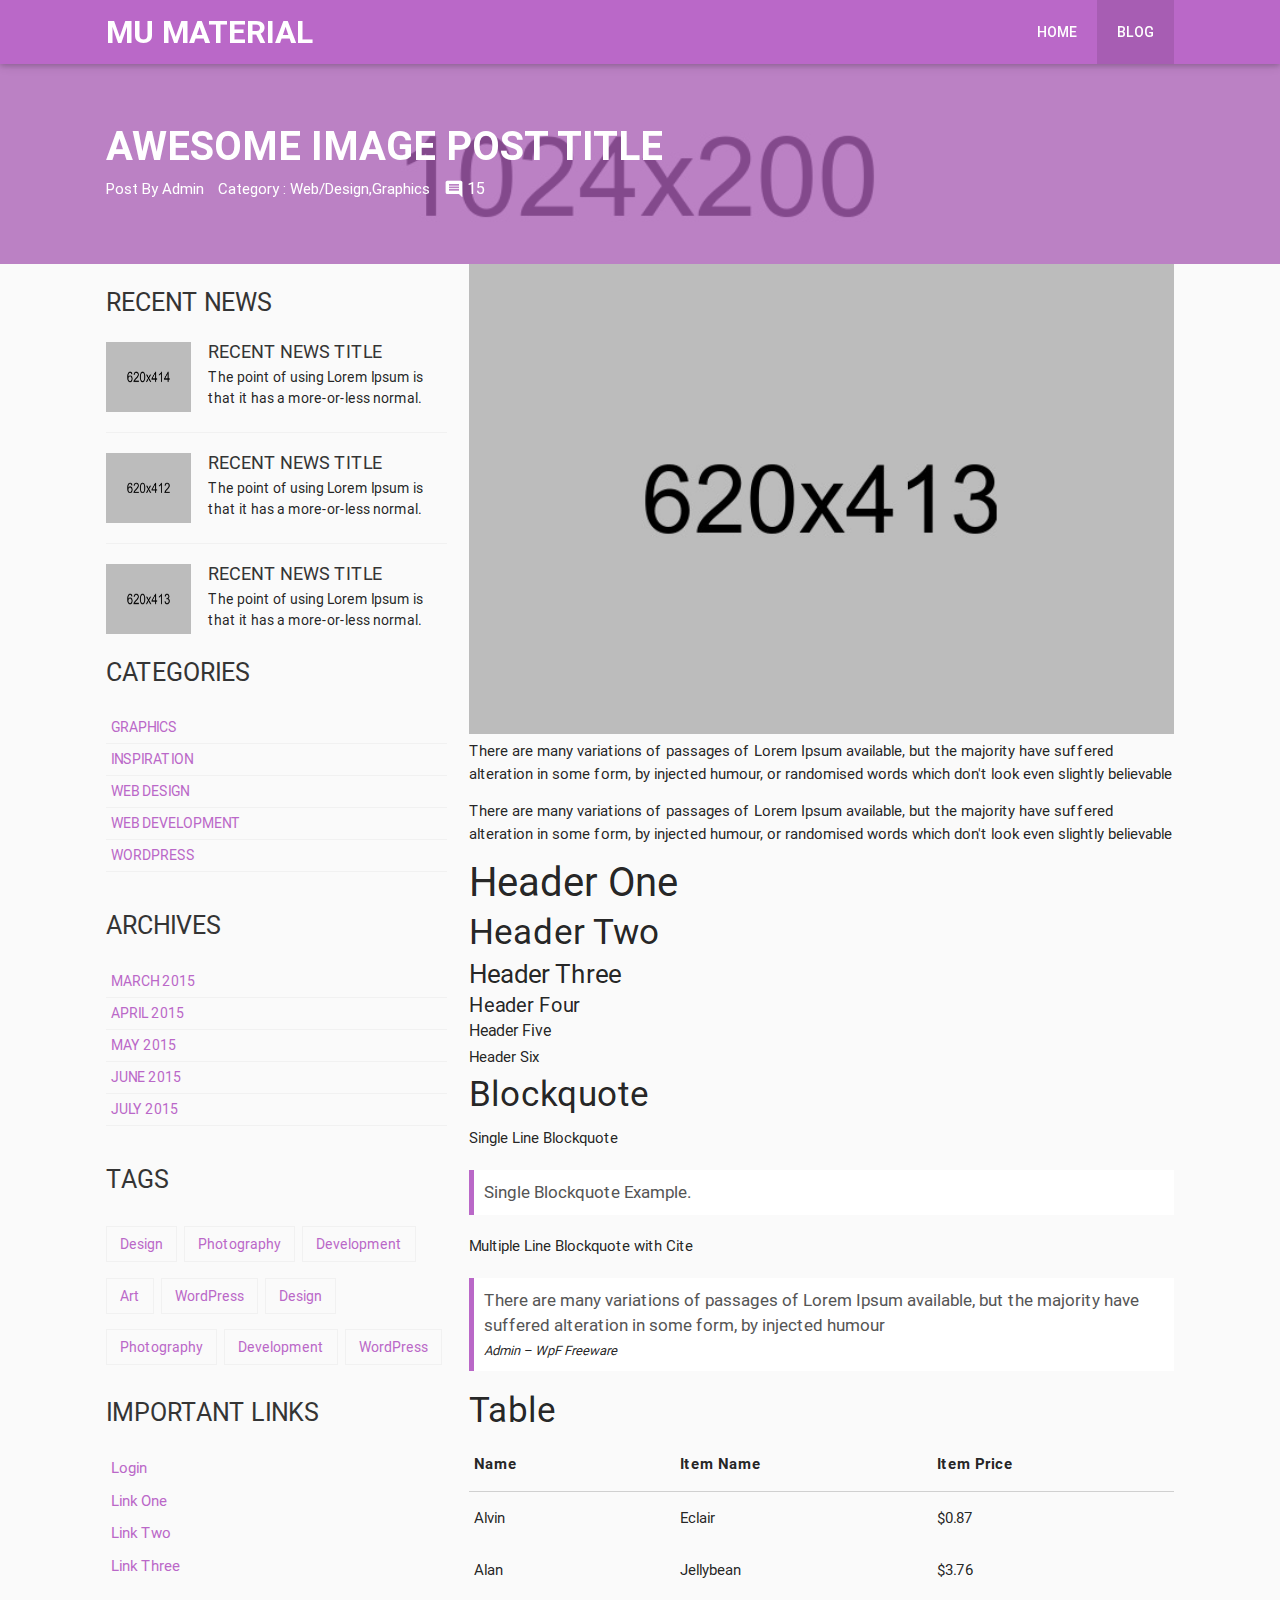
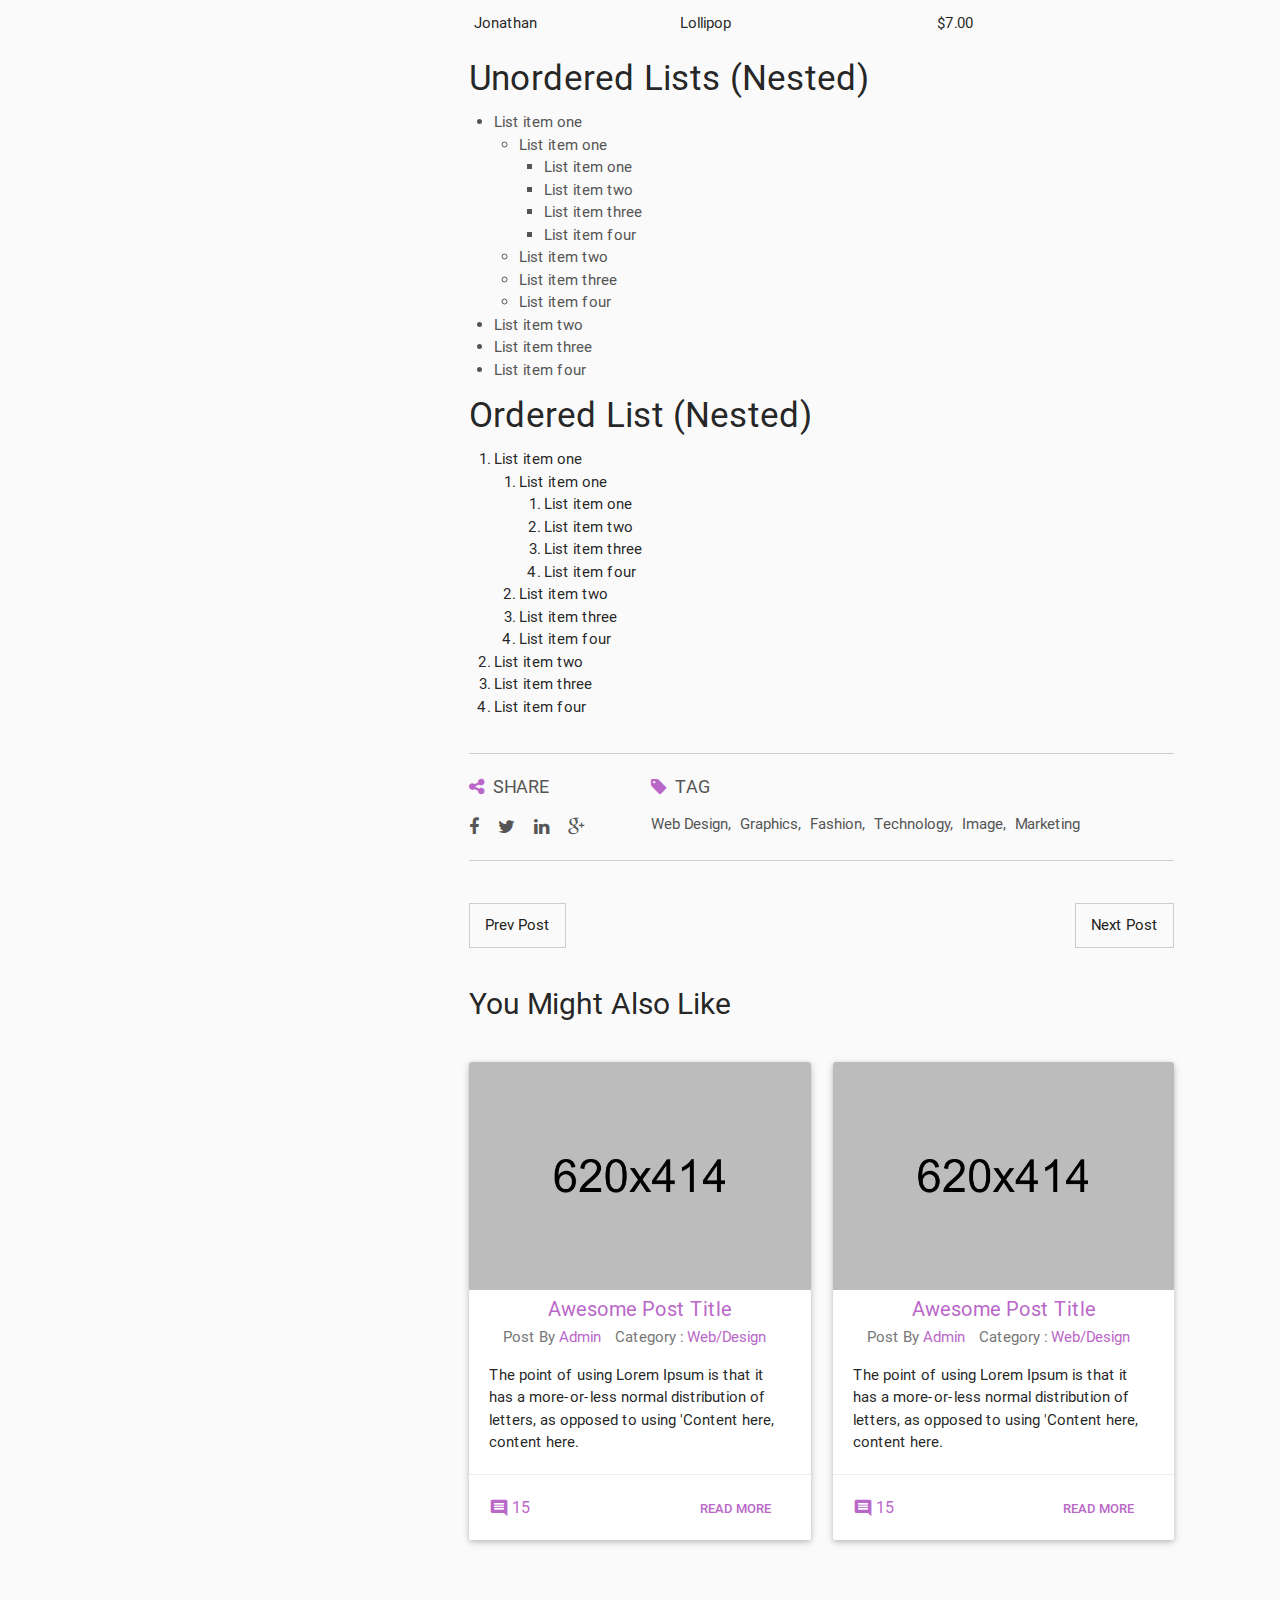
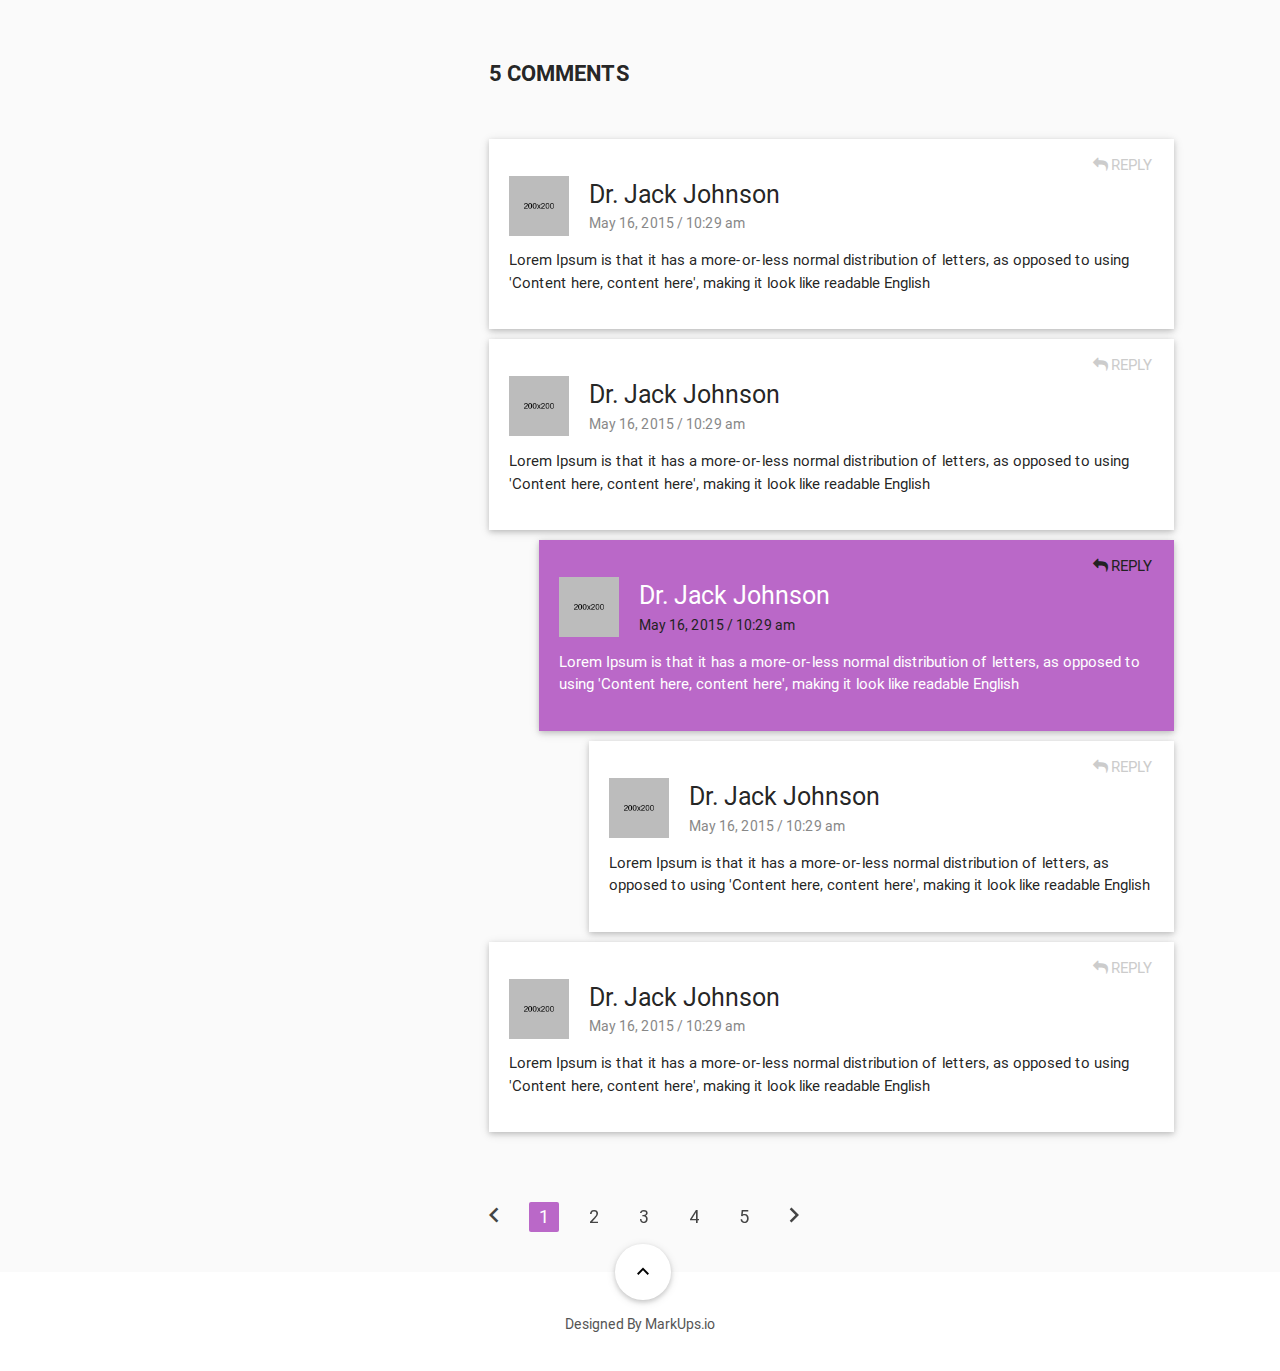
<file: portfolio/blog-single-left-sidebar.html>
<!DOCTYPE html>
  <html>
    <head>  
      <meta http-equiv="Content-Type" content="text/html; charset=UTF-8"/>
      <meta name="viewport" content="width=device-width, initial-scale=1, maximum-scale=1.0"/>
      <title>MU Material : Blog Single with left sidebar</title>

       <!-- CSS  -->      
      <link href="css/materialize.css" type="text/css" rel="stylesheet" media="screen,projection"/>
      <!-- Font Awesome -->
      <link href="css/font-awesome.css" rel="stylesheet">
      <!-- Skill Progress Bar -->
      <link href="css/pro-bars.css" rel="stylesheet" type="text/css" media="all" />
      <!-- Owl Carousel -->
      <link rel="stylesheet" href="css/owl.carousel.css">
      <!-- Default Theme CSS File-->
      <link id="switcher" href="css/themes/default-theme.css" type="text/css" rel="stylesheet" media="screen,projection"/>     
      <!-- Main css File -->
      <link href="style.css" type="text/css" rel="stylesheet" media="screen,projection"/>

      <!-- Font -->
      <link href="http://fonts.googleapis.com/icon?family=Material+Icons" rel="stylesheet">

    </head>    

    <body>
      <!-- BEGAIN PRELOADER -->         
      <div id="preloader">        
        <div class="progress">
          <div class="indeterminate"></div>
        </div>        
      </div>
      <!-- END PRELOADER -->
      <header id="header" role="banner">
        <div class="navbar-fixed">
          <nav>
            <div class="container">
              <div class="nav-wrapper">
                <!-- LOGO -->

                <!-- TEXT BASED LOGO -->
                <a href="index.html" class="brand-logo">MU Material</a>
                
                <!-- Image Based Logo -->                
                <!-- <a href="index.html" class="brand-logo"><img src="img/logo.jpeg" alt="logo img"></a>  -->
                <ul class="right hide-on-med-and-down custom-nav">                 
                  <li><a href="index.html">Home</a></li>
                  <li class="active"><a href="blog-archive.html">Blog</a></li>                  
                </ul>
                <!-- For Mobile View -->
                <ul id="slide-out" class="side-nav menu-scroll">
                  <li><a href="index.html">Home</a></li>
                  <li><a href="blog-archive.html">Blog</a></li>
                </ul>
                <a href="#" data-activates="slide-out" class="button-collapse"><i class="mdi-navigation-menu"></i></a>
              </div>
            </div>
          </nav>
        </div>  
      </header>
      <div class="main-wrapper">
        <main role="main">
          <!-- START BLOG BANNER -->
          <section id="banner">
            <div class="parallax-container">
              <div class="parallax">
                <img src="img/blog-header-bg.jpg">
              </div>
              <div class="overlay-header">       
              </div>
              <div class="overlay-content">
                <div class="container">
                  <h1 class="header-title">Awesome Image Post Title</h1>
                  <div class="meta-media">
                    <div class="single-meta">
                      Post By <a href="#">Admin</a>
                    </div>
                    <div class="single-meta">
                      Category : <a href="#">Web/Design</a>,<a href="#">Graphics</a>
                    </div>
                    <div class="single-meta">
                      <a href="#" class="post-comment"><i class="material-icons">comment</i><span>15</span></a>
                    </div>
                  </div>
                </div>
              </div>
            </div>
          </section>
          <section id="blog-details">
            <div class="container">
              <div class="row">
                <!-- Start left Sidebar -->
                <div class="col s12 m4 l4 left-sidebar">
                  <aside class="sidebar">
                    <!-- Start Single Sidebar -->
                    <div class="single-sidebar">
                      <h3>Recent News</h3>
                      <!-- Single Recent News -->
                      <div class="recent-news">
                        <div class="recent-img">
                          <a href="blog-single.html"><img src="img/blog1.jpg" alt="img"></a>
                        </div>
                        <div class="recent-body">
                          <h4><a href="blog-single.html">Recent News Title</a></h4>
                          <p>The point of using Lorem Ipsum is that it has a more-or-less normal.</p>
                        </div>
                      </div>
                      <!-- Single Recent News -->
                      <div class="recent-news">
                        <div class="recent-img">
                          <a href="blog-single.html"><img src="img/blog2.jpg" alt="img"></a>
                        </div>
                        <div class="recent-body">
                          <h4><a href="blog-single.html">Recent News Title</a></h4>
                          <p>The point of using Lorem Ipsum is that it has a more-or-less normal.</p>
                        </div>
                      </div>
                      <!-- Single Recent News -->
                      <div class="recent-news">
                        <div class="recent-img">
                          <a href="blog-single.html"><img src="img/blog3.jpg" alt="img"></a>
                        </div>
                        <div class="recent-body">
                          <h4><a href="blog-single.html">Recent News Title</a></h4>
                          <p>The point of using Lorem Ipsum is that it has a more-or-less normal.</p>
                        </div>
                      </div>
                    </div>
                    <!-- Start Single Sidebar -->
                    <div class="single-sidebar">
                      <h3>Categories</h3>
                      <!-- Single Category -->
                      <ul>
                        <li class="cat-item"><a href="#">Graphics</a></li>
                        <li class="cat-item"><a href="#">Inspiration</a></li>
                        <li class="cat-item"><a href="#">Web Design</a></li>
                        <li class="cat-item"><a href="#">Web Development</a></li>
                        <li class="cat-item"><a href="#">WordPress</a></li>
                      </ul>
                    </div>
                     <!-- Start Single Sidebar -->
                    <div class="single-sidebar">
                      <h3>Archives</h3>
                      <!-- Single Category -->
                      <ul class="archives">
                       <li><a href="#">March 2015</a></li>
                       <li><a href="#">April 2015</a></li>
                       <li><a href="#">May 2015</a></li>
                       <li><a href="#">June 2015</a></li>
                       <li><a href="#">July 2015</a></li>
                      </ul>
                    </div>
                    <!-- Start Single Sidebar -->
                    <div class="single-sidebar">
                      <h3>Tags</h3>
                      <!-- Single Category -->
                      <div class="tagcloud">
                        <a href="#">Design</a>
                        <a href="#">Photography</a>
                        <a href="#">Development</a>
                        <a href="#">Art</a>
                        <a href="#">WordPress</a>
                        <a href="#">Design</a>
                        <a href="#">Photography</a>
                        <a href="#">Development</a>                        
                        <a href="#">WordPress</a>
                      </div>
                    </div>
                     <!-- Start Single Sidebar -->
                    <div class="single-sidebar">
                      <h3>Important links</h3>                      
                      <ul>
                        <li><a href="#">Login</a></li>
                        <li><a href="#">Link One</a></li>
                        <li><a href="#">Link Two</a></li>
                        <li><a href="#">Link Three</a></li>
                      </ul>
                    </div>
                  </aside>
                </div>
                <div class="col s12 m8 l8 swith-to-left">
                  <div class="blog-content">
                    <div class="blog-image">
                      <img src="img/blog3.jpg"> 
                    </div>
                    <p>There are many variations of passages of Lorem Ipsum available, but the majority have suffered alteration in some form, by injected humour, or randomised words which don't look even slightly believable</p>
                    <p>There are many variations of passages of Lorem Ipsum available, but the majority have suffered alteration in some form, by injected humour, or randomised words which don't look even slightly believable</p>
                    <h1>Header One</h1>
                    <h2>Header Two</h2>
                    <h3>Header Three</h3>
                    <h4>Header Four</h4>
                    <h5>Header Five</h5>
                    <h6>Header Six</h6>
                    <h2>Blockquote</h2>
                    <p>Single Line Blockquote</p>
                    <blockquote><p>Single Blockquote Example.</p></blockquote>
                    <p>Multiple Line Blockquote with Cite</p>
                    <blockquote><p>There are many variations of passages of Lorem Ipsum available, but the majority have suffered alteration in some form, by injected humour</p>
                    <cite>Admin &ndash; WpF Freeware</cite>  
                    </blockquote>
                    <h2>Table</h2>              
                    <table>
                      <thead>
                        <tr>
                          <th data-field="id">Name</th>
                          <th data-field="name">Item Name</th>
                          <th data-field="price">Item Price</th>
                        </tr>
                      </thead>

                      <tbody>
                        <tr>
                          <td>Alvin</td>
                          <td>Eclair</td>
                          <td>$0.87</td>
                        </tr>
                        <tr>
                          <td>Alan</td>
                          <td>Jellybean</td>
                          <td>$3.76</td>
                        </tr>
                        <tr>
                          <td>Jonathan</td>
                          <td>Lollipop</td>
                          <td>$7.00</td>
                        </tr>
                      </tbody>
                    </table>
                    <h2>Unordered Lists (Nested)</h2>
                    <ul>
                      <li>List item one
                        <ul>
                          <li>List item one
                            <ul>
                              <li>List item one</li>
                              <li>List item two</li>
                              <li>List item three</li>
                              <li>List item four</li>
                            </ul>
                          </li>
                          <li>List item two</li>
                          <li>List item three</li>
                          <li>List item four</li>
                        </ul>
                      </li>
                      <li>List item two</li>
                      <li>List item three</li>
                      <li>List item four</li>
                    </ul>
                    <h2>Ordered List (Nested)</h2>
                    <ol>
                      <li>List item one
                        <ol>
                          <li>List item one
                            <ol>
                              <li>List item one</li>
                              <li>List item two</li>
                              <li>List item three</li>
                              <li>List item four</li>
                            </ol>
                          </li>
                          <li>List item two</li>
                          <li>List item three</li>
                          <li>List item four</li>
                        </ol>
                      </li>
                      <li>List item two</li>
                      <li>List item three</li>
                      <li>List item four</li>
                    </ol>
                    <!-- Start Blog Content Bottom -->
                    <div class="blog-content-bottom">
                      <div class="row">
                        <div class="col s3 m3 l3">
                          <div class="share-area">       
                            <h4>
                              <i class="fa fa-share-alt"></i>
                              share
                            </h4>
                            <a href="#"><i class="fa fa-facebook"></i></a>
                            <a href="#"><i class="fa fa-twitter"></i></a>
                            <a href="#"><i class="fa fa-linkedin"></i></a>
                            <a href="#"><i class="fa fa-google-plus"></i></a>
                          </div>
                        </div>
                        <div class="col s9 m9 l9">
                          <div class="tag-area">
                            <h4>
                              <i class="fa fa-tag"></i>
                              Tag
                            </h4>
                            <a href="#">Web Design,</a>
                            <a href="#">Graphics,</a>
                            <a href="#">Fashion,</a>
                            <a href="#">Technology,</a>
                            <a href="#">Image,</a>
                            <a href="#">Marketing</a>
                          </div>
                        </div>
                      </div>
                    </div>
                  </div>
                  <!-- Start Blog Navigation -->
                  <div class="blog-navigation">
                    <div class="blog-navigation-left">
                      <a class="prev-post" href="#">Prev Post</a>
                    </div>
                    <div class="blog-navigation-right">
                      <a class="next-post" href="#">Next Post</a>
                    </div>
                  </div>
                  <!-- Strat Related Post -->
                  <div class="row">
                    <div class="col s12">
                      <div class="related-post">
                        <h2>You Might Also Like</h2>
                      </div>
                      <div class="related-post-content">
                        <div class="row">
                          <div class="col s6">
                            <div class="card">
                              <div class="card-image">
                                <img src="img/blog1.jpg">     
                              </div>
                              <div class="card-content blog-post-content">
                                <h2><a href="#">Awesome Post Title</a></h2>
                                <div class="meta-media">
                                  <div class="single-meta">
                                    Post By <a href="#">Admin</a>
                                  </div>
                                  <div class="single-meta">
                                    Category : <a href="#">Web/Design</a>
                                  </div>
                                </div>
                                <p>The point of using Lorem Ipsum is that it has a more-or-less normal distribution of letters, as opposed to using 'Content here, content here.</p>
                              </div>
                              <div class="card-action">
                                <a href="#" class="post-comment"><i class="material-icons">comment</i><span>15</span></a>
                                <a href="#" class="readmore-btn">Read More</a>
                              </div>
                            </div>
                          </div>
                          <div class="col s6">
                            <div class="card">
                              <div class="card-image">
                                <img src="img/blog1.jpg">     
                              </div>
                              <div class="card-content blog-post-content">
                                <h2><a href="#">Awesome Post Title</a></h2>
                                <div class="meta-media">
                                  <div class="single-meta">
                                    Post By <a href="#">Admin</a>
                                  </div>
                                  <div class="single-meta">
                                    Category : <a href="#">Web/Design</a>
                                  </div>
                                </div>
                                <p>The point of using Lorem Ipsum is that it has a more-or-less normal distribution of letters, as opposed to using 'Content here, content here.</p>
                              </div>
                              <div class="card-action">
                                <a href="#" class="post-comment"><i class="material-icons">comment</i><span>15</span></a>
                                <a href="#" class="readmore-btn">Read More</a>
                              </div>
                            </div>
                          </div>
                        </div>
                      </div>
                    </div>
                  </div>
                  <!-- Start Comments -->
                  <div class="row">
                    <div class="col s12">
                      <div class="comments-area">
                        <h3 class="comments-title">5 Comments</h3>
                        <div class="comments">
                          <ul class="commentlist">
                            <li>
                              <div class="media">
                                <div class="media-left">    
                                  <img class="media-object news-img" src="img/profile-img1.jpg" alt="img">      
                                </div>
                                <div class="media-body">
                                 <h4 class="author-name">Dr. Jack Johnson</h4>
                                 <span class="comments-date"> May 16, 2015 / 10:29 am</span>
                                 <p>Lorem Ipsum is that it has a more-or-less normal distribution of letters, as opposed to using 'Content here, content here', making it look like readable English</p>
                                 <a href="#" class="reply-btn">Reply</a>
                                </div>
                              </div>
                            </li>
                            <li>
                              <div class="media">
                                <div class="media-left">    
                                  <img class="media-object news-img" src="img/profile-img1.jpg" alt="img">      
                                </div>
                                <div class="media-body">
                                 <h4 class="author-name">Dr. Jack Johnson</h4>
                                 <span class="comments-date"> May 16, 2015 / 10:29 am</span>
                                 <p>Lorem Ipsum is that it has a more-or-less normal distribution of letters, as opposed to using 'Content here, content here', making it look like readable English</p>
                                 <a href="#" class="reply-btn">Reply</a>
                                </div>
                              </div>
                            </li>
                            <ul class="children">
                              <li class="author-comments">
                                <div class="media">
                                  <div class="media-left">    
                                    <img class="media-object news-img" src="img/profile-img1.jpg" alt="img">  
                                  </div>
                                  <div class="media-body">
                                   <h4 class="author-name">Dr. Jack Johnson</h4>
                                   <span class="comments-date"> May 16, 2015 / 10:29 am</span>                                  
                                   <p>Lorem Ipsum is that it has a more-or-less normal distribution of letters, as opposed to using 'Content here, content here', making it look like readable English</p>
                                   <a href="#" class="reply-btn">Reply</a>
                                  </div>
                                </div>
                              </li>
                              <ul class="children">
                                <li>
                                  <div class="media">
                                    <div class="media-left">    
                                      <img class="media-object" src="img/profile-img1.jpg" alt="img">      
                                    </div>
                                    <div class="media-body">
                                     <h4 class="author-name">Dr. Jack Johnson</h4>
                                     <span class="comments-date"> May 16, 2015 / 10:29 am</span>
                                     <p>Lorem Ipsum is that it has a more-or-less normal distribution of letters, as opposed to using 'Content here, content here', making it look like readable English</p>
                                     <a href="#" class="reply-btn">Reply</a>
                                    </div>
                                  </div>
                                </li>
                              </ul>
                            </ul>
                            <li>
                              <div class="media">
                                <div class="media-left">    
                                  <img class="media-object" src="img/profile-img1.jpg" alt="img">      
                                </div>
                                <div class="media-body">
                                 <h4 class="author-name">Dr. Jack Johnson</h4>
                                 <span class="comments-date"> May 16, 2015 / 10:29 am</span>
                                 <p>Lorem Ipsum is that it has a more-or-less normal distribution of letters, as opposed to using 'Content here, content here', making it look like readable English</p>
                                 <a href="#" class="reply-btn">Reply</a>
                                </div>
                              </div>
                            </li>
                          </ul>
                        </div>
                      </div>
                    </div>
                  </div>
                  <!-- Start Pagination -->
                  <div class="row">
                    <div class="col s12">                      
                      <ul class="pagination custom-pagination">
                        <li><a href="#!"><i class="material-icons">chevron_left</i></a></li>
                        <li class="active"><a href="#!">1</a></li>
                        <li class="waves-effect"><a href="#!">2</a></li>
                        <li class="waves-effect"><a href="#!">3</a></li>
                        <li class="waves-effect"><a href="#!">4</a></li>
                        <li class="waves-effect"><a href="#!">5</a></li>
                        <li class="waves-effect"><a href="#!"><i class="material-icons">chevron_right</i></a></li>
                      </ul>            
                    </div>
                  </div>
                </div>
                
              </div>
            </div>
          </section>     
          <!-- Start Footer -->
          <footer id="footer" role="contentinfo">           
            <!-- Start Footer Bottom -->
            <div class="footer-bottom">
              <div class="container">
                <div class="row">
                  <div class="col s12">
                    <div class="footer-inner">
                      <!-- Bottom to Up Btn -->
                      <button class="btn-floating btn-large up-btn"><i class="mdi-navigation-expand-less"></i></button>
                      <p class="design-info">Designed By <a href="http://www.markups.io/">MarkUps.io</a></p>
                    </div>
                  </div>
                </div>
              </div>
            </div>
          </footer>               
        </main>
      </div>
      <!-- jQuery Library -->
      <script type="text/javascript" src="https://code.jquery.com/jquery-2.1.1.min.js"></script>
      <!-- Materialize js -->
      <script type="text/javascript" src="js/materialize.min.js"></script>
      <!-- Skill Progress Bar -->
      <script src="js/appear.min.js" type="text/javascript"></script>
      <script src="js/pro-bars.min.js" type="text/javascript"></script>
      <!-- Owl slider -->      
      <script src="js/owl.carousel.min.js"></script>    
      <!-- counter -->
      <script src="js/waypoints.min.js"></script>
      <script src="js/jquery.counterup.min.js"></script>     

      <!-- Custom Js -->
      <script src="js/custom.js"></script>      
    </body>
  </html>
</file>
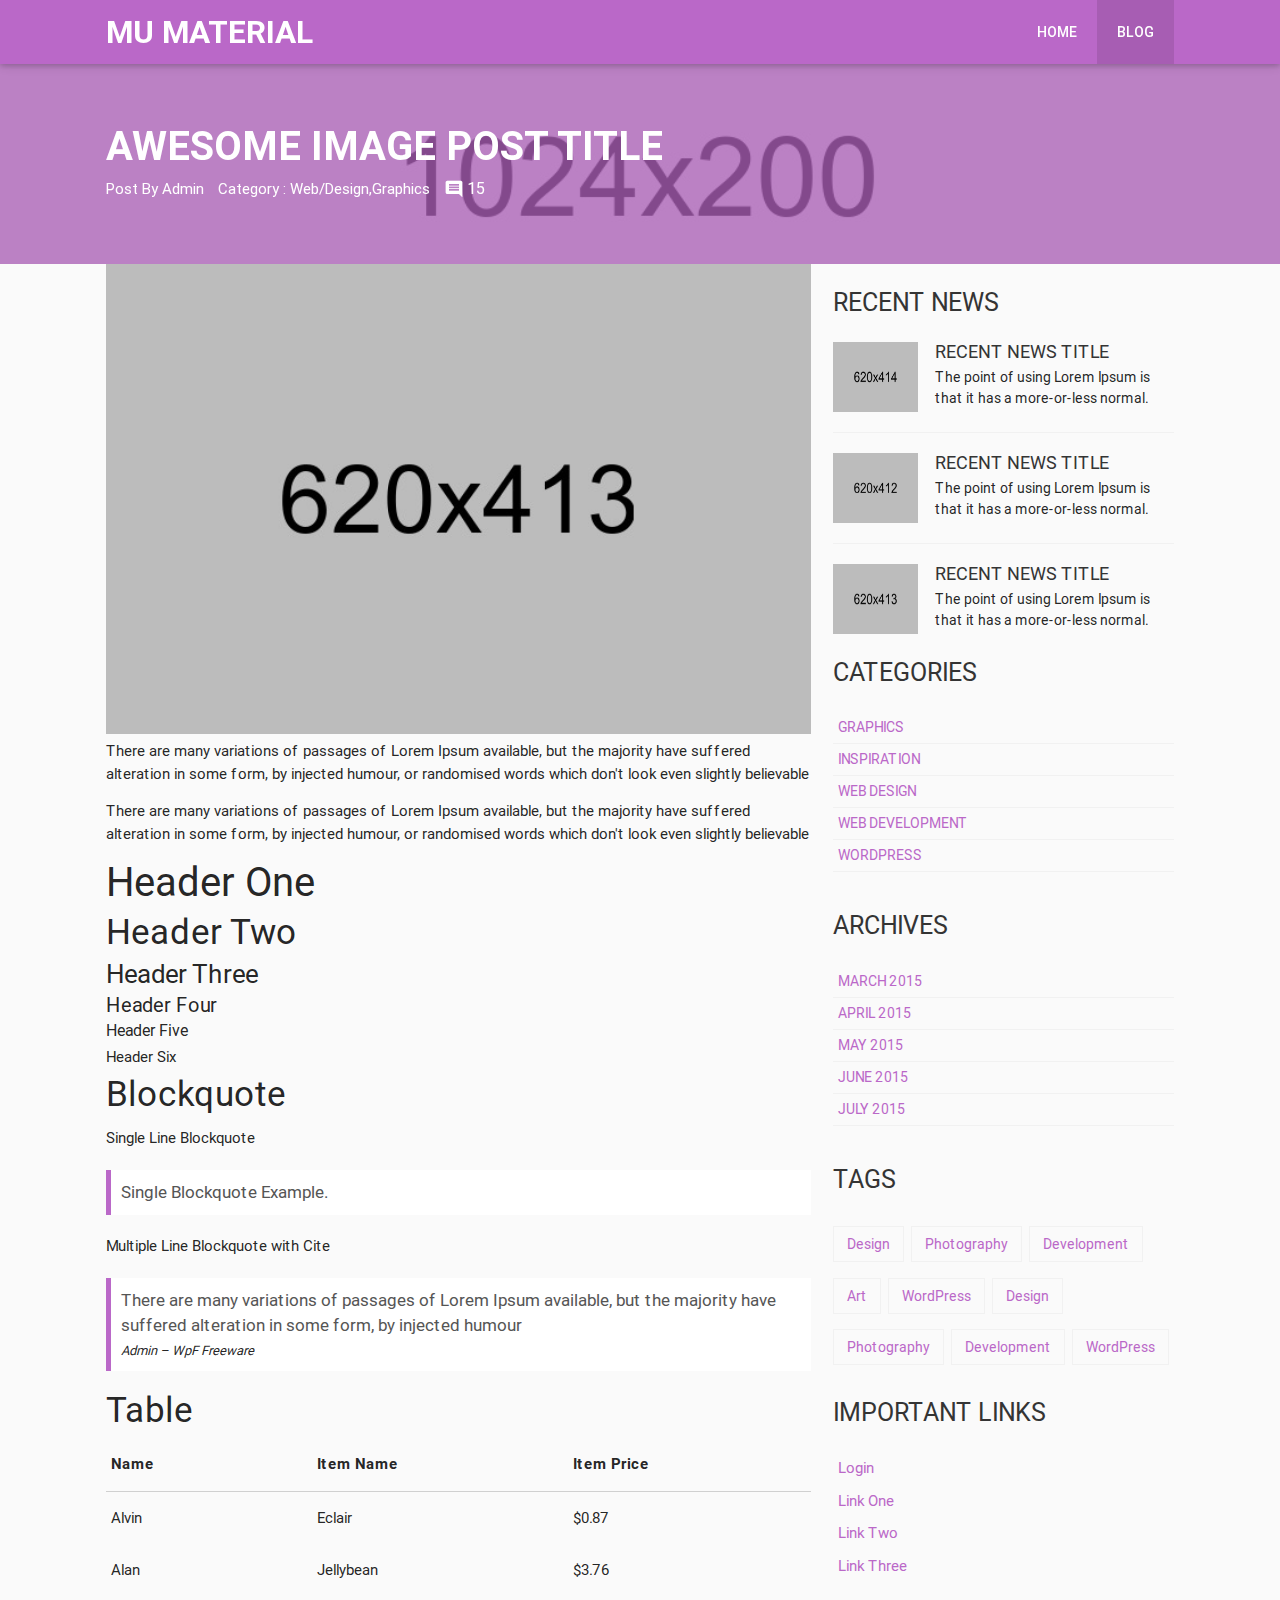
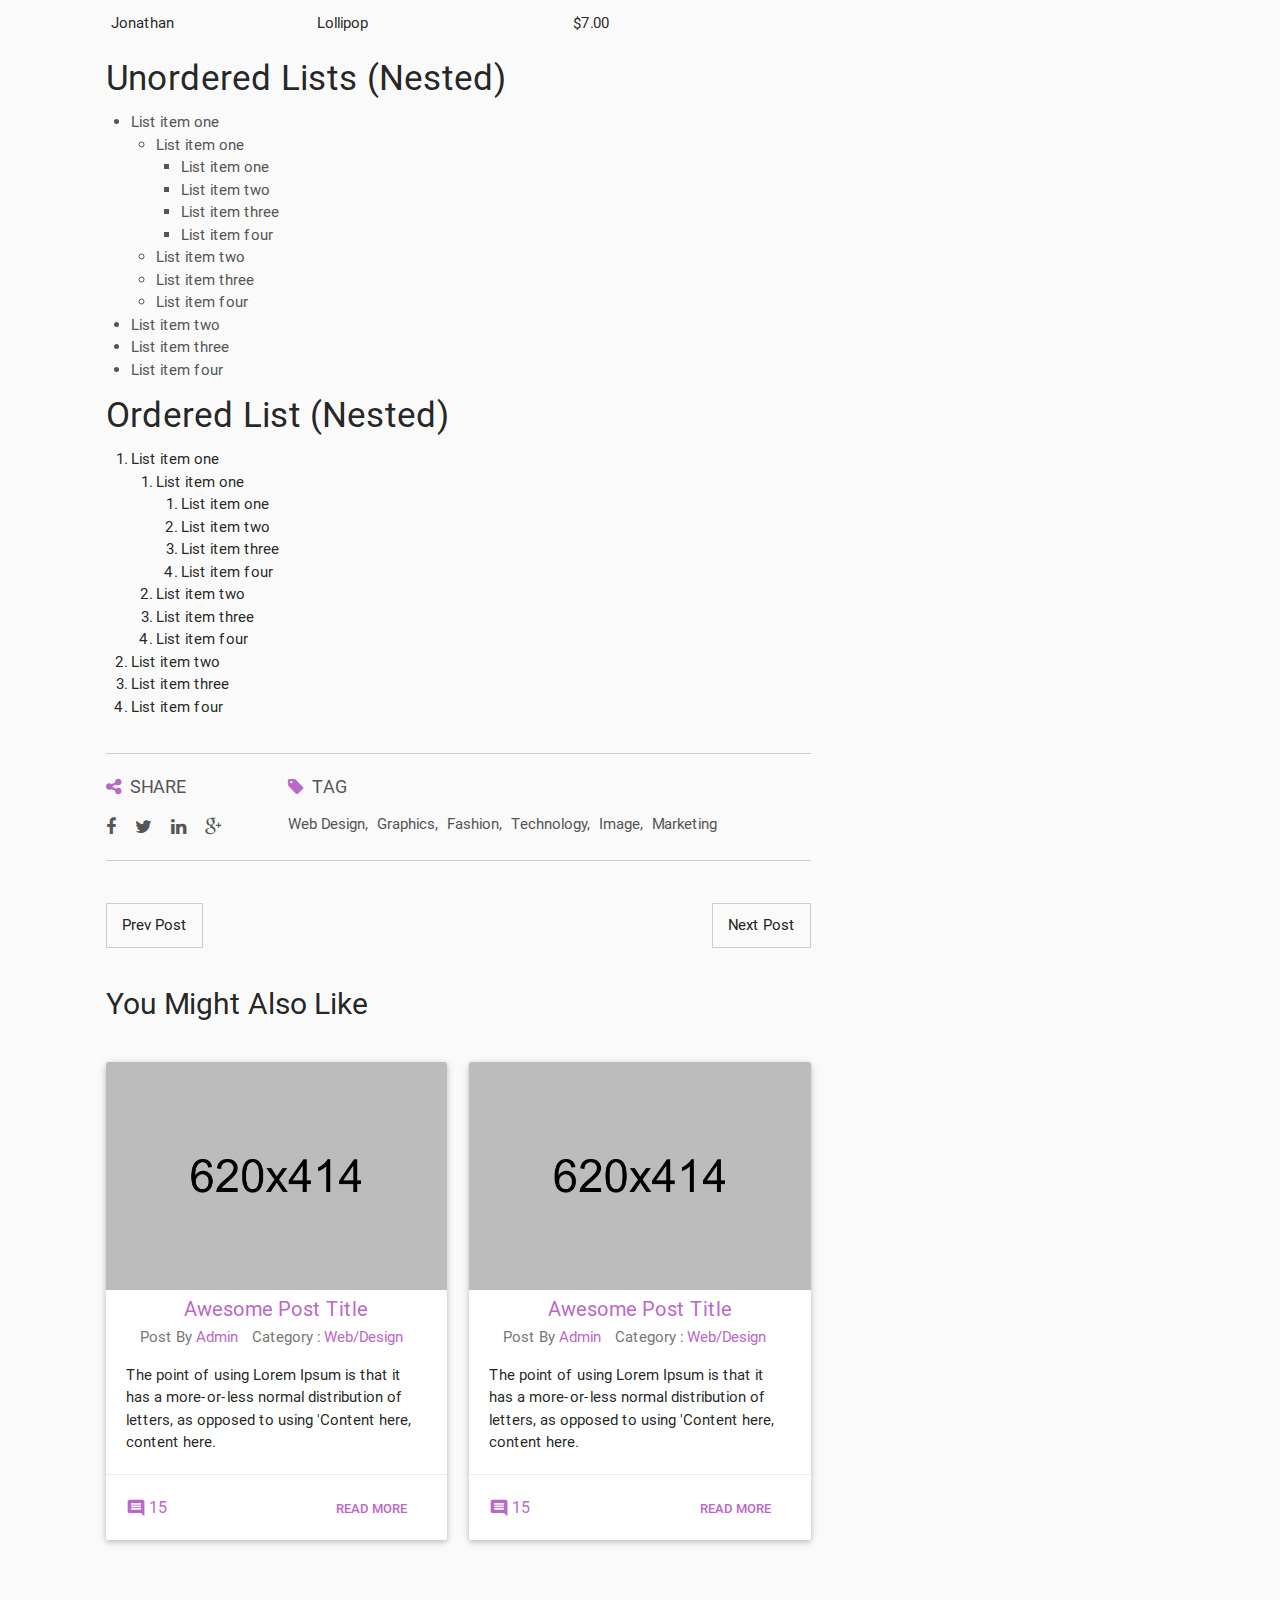
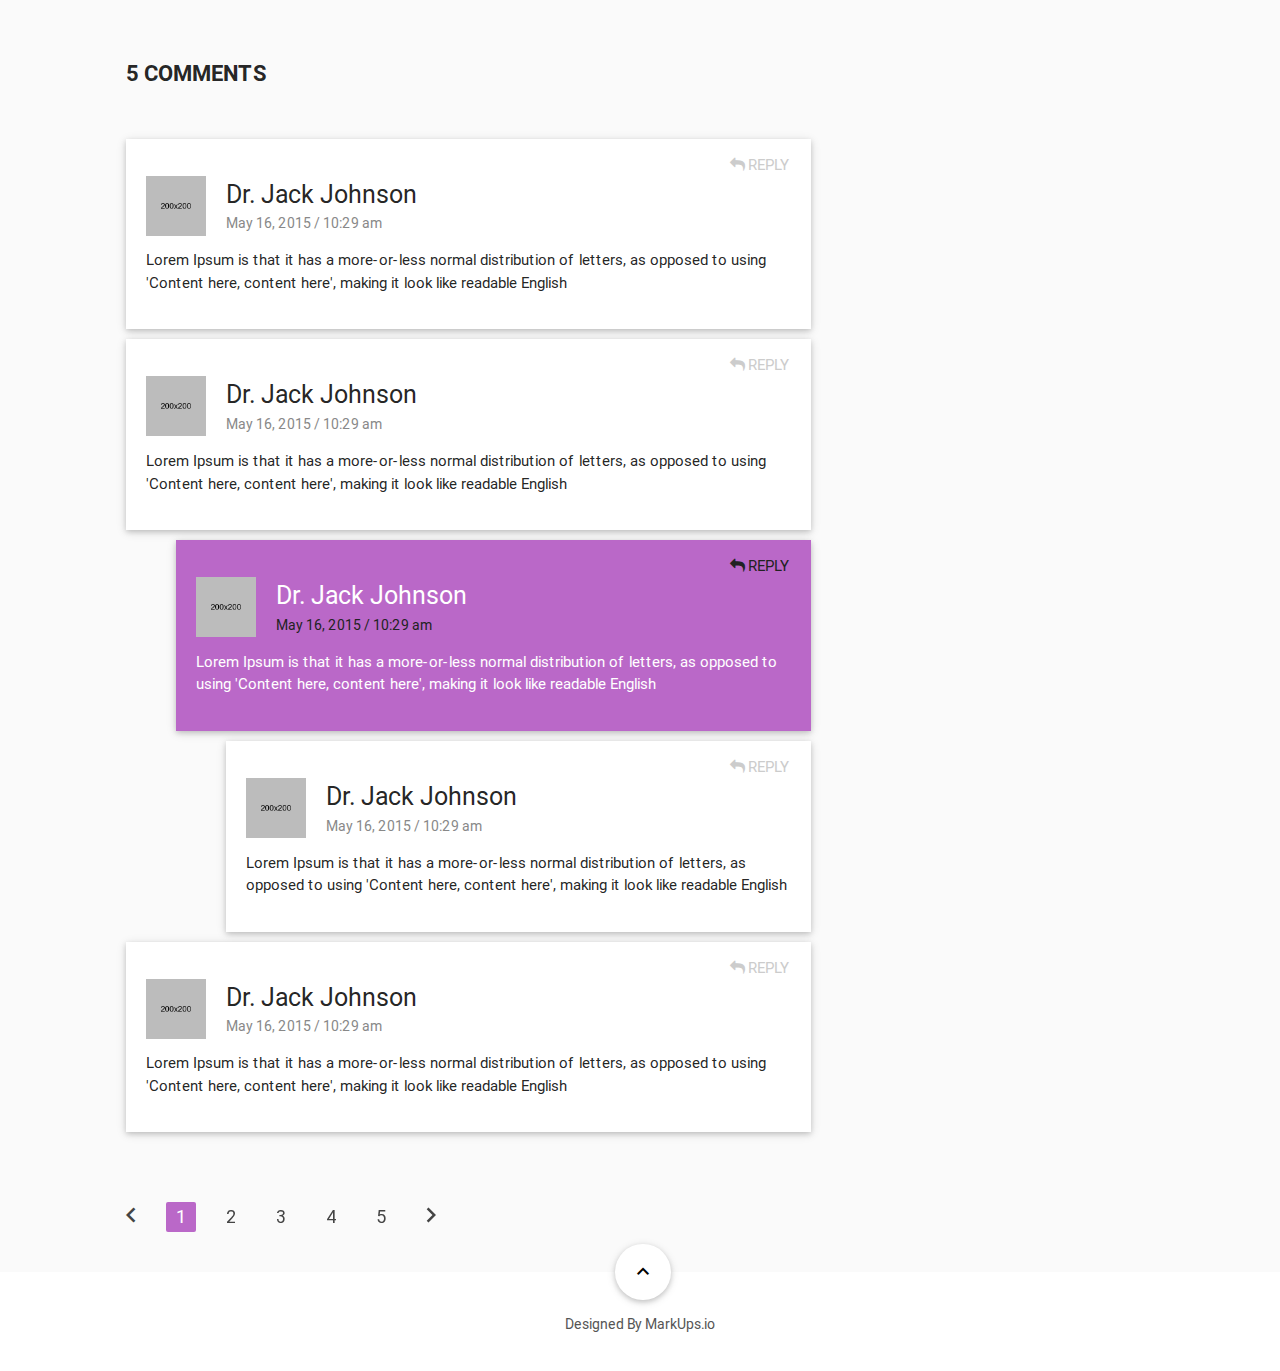
<file: portfolio/blog-single.html>
<!DOCTYPE html>
  <html>
    <head>  
      <meta http-equiv="Content-Type" content="text/html; charset=UTF-8"/>
      <meta name="viewport" content="width=device-width, initial-scale=1, maximum-scale=1.0"/>
      <title>MU Material : Blog Single</title>

       <!-- CSS  -->      
      <link href="css/materialize.css" type="text/css" rel="stylesheet" media="screen,projection"/>
      <!-- Font Awesome -->
      <link href="css/font-awesome.css" rel="stylesheet">
      <!-- Skill Progress Bar -->
      <link href="css/pro-bars.css" rel="stylesheet" type="text/css" media="all" />
      <!-- Owl Carousel -->
      <link rel="stylesheet" href="css/owl.carousel.css">
      <!-- Default Theme CSS File-->
      <link id="switcher" href="css/themes/default-theme.css" type="text/css" rel="stylesheet" media="screen,projection"/>     
      <!-- Main css File -->
      <link href="style.css" type="text/css" rel="stylesheet" media="screen,projection"/>

      <!-- Font -->
      <link href="http://fonts.googleapis.com/icon?family=Material+Icons" rel="stylesheet">

    </head>    

    <body>
      <!-- BEGAIN PRELOADER -->         
      <div id="preloader">        
        <div class="progress">
          <div class="indeterminate"></div>
        </div>        
      </div>
      <!-- END PRELOADER -->
      <header id="header" role="banner">
        <div class="navbar-fixed">
          <nav>
            <div class="container">
              <div class="nav-wrapper">
                <!-- LOGO -->

                <!-- TEXT BASED LOGO -->
                <a href="index.html" class="brand-logo">MU Material</a>
                
                <!-- Image Based Logo -->                
                 <!-- <a href="index.html" class="brand-logo"><img src="img/logo.jpeg" alt="logo img"></a>  -->
                <ul class="right hide-on-med-and-down custom-nav">                 
                  <li><a href="index.html">Home</a></li>
                  <li class="active"><a href="blog-archive.html">Blog</a></li>                  
                </ul>
                <!-- For Mobile View -->
                <ul id="slide-out" class="side-nav menu-scroll">
                  <li><a href="index.html">Home</a></li>
                  <li><a href="blog-archive.html">Blog</a></li>
                </ul>
                <a href="#" data-activates="slide-out" class="button-collapse"><i class="mdi-navigation-menu"></i></a>
              </div>
            </div>
          </nav>
        </div>  
      </header>
      <div class="main-wrapper">
        <main role="main">
          <!-- START BLOG BANNER -->
          <section id="banner">
            <div class="parallax-container">
              <div class="parallax">
                <img src="img/blog-header-bg.jpg">
              </div>
              <div class="overlay-header">       
              </div>
              <div class="overlay-content">
                <div class="container">
                  <h1 class="header-title">Awesome Image Post Title</h1>
                  <div class="meta-media">
                    <div class="single-meta">
                      Post By <a href="#">Admin</a>
                    </div>
                    <div class="single-meta">
                      Category : <a href="#">Web/Design</a>,<a href="#">Graphics</a>
                    </div>
                    <div class="single-meta">
                      <a href="#" class="post-comment"><i class="material-icons">comment</i><span>15</span></a>
                    </div>
                  </div>
                </div>
              </div>
            </div>
          </section>
          <section id="blog-details">
            <div class="container">
              <div class="row">
                <div class="col s12 m8 l8">
                  <div class="blog-content">
                    <div class="blog-image">
                      <img src="img/blog3.jpg"> 
                    </div>
                    <p>There are many variations of passages of Lorem Ipsum available, but the majority have suffered alteration in some form, by injected humour, or randomised words which don't look even slightly believable</p>
                    <p>There are many variations of passages of Lorem Ipsum available, but the majority have suffered alteration in some form, by injected humour, or randomised words which don't look even slightly believable</p>
                    <h1>Header One</h1>
                    <h2>Header Two</h2>
                    <h3>Header Three</h3>
                    <h4>Header Four</h4>
                    <h5>Header Five</h5>
                    <h6>Header Six</h6>
                    <h2>Blockquote</h2>
                    <p>Single Line Blockquote</p>
                    <blockquote><p>Single Blockquote Example.</p></blockquote>
                    <p>Multiple Line Blockquote with Cite</p>
                    <blockquote><p>There are many variations of passages of Lorem Ipsum available, but the majority have suffered alteration in some form, by injected humour</p>
                    <cite>Admin &ndash; WpF Freeware</cite>  
                    </blockquote>
                    <h2>Table</h2>              
                    <table>
                      <thead>
                        <tr>
                          <th data-field="id">Name</th>
                          <th data-field="name">Item Name</th>
                          <th data-field="price">Item Price</th>
                        </tr>
                      </thead>

                      <tbody>
                        <tr>
                          <td>Alvin</td>
                          <td>Eclair</td>
                          <td>$0.87</td>
                        </tr>
                        <tr>
                          <td>Alan</td>
                          <td>Jellybean</td>
                          <td>$3.76</td>
                        </tr>
                        <tr>
                          <td>Jonathan</td>
                          <td>Lollipop</td>
                          <td>$7.00</td>
                        </tr>
                      </tbody>
                    </table>
                    <h2>Unordered Lists (Nested)</h2>
                    <ul>
                      <li>List item one
                        <ul>
                          <li>List item one
                            <ul>
                              <li>List item one</li>
                              <li>List item two</li>
                              <li>List item three</li>
                              <li>List item four</li>
                            </ul>
                          </li>
                          <li>List item two</li>
                          <li>List item three</li>
                          <li>List item four</li>
                        </ul>
                      </li>
                      <li>List item two</li>
                      <li>List item three</li>
                      <li>List item four</li>
                    </ul>
                    <h2>Ordered List (Nested)</h2>
                    <ol>
                      <li>List item one
                        <ol>
                          <li>List item one
                            <ol>
                              <li>List item one</li>
                              <li>List item two</li>
                              <li>List item three</li>
                              <li>List item four</li>
                            </ol>
                          </li>
                          <li>List item two</li>
                          <li>List item three</li>
                          <li>List item four</li>
                        </ol>
                      </li>
                      <li>List item two</li>
                      <li>List item three</li>
                      <li>List item four</li>
                    </ol>
                    <!-- Start Blog Content Bottom -->
                    <div class="blog-content-bottom">
                      <div class="row">
                        <div class="col s12 m3 l3">
                          <div class="share-area">       
                            <h4>
                              <i class="fa fa-share-alt"></i>
                              share
                            </h4>
                            <a href="#"><i class="fa fa-facebook"></i></a>
                            <a href="#"><i class="fa fa-twitter"></i></a>
                            <a href="#"><i class="fa fa-linkedin"></i></a>
                            <a href="#"><i class="fa fa-google-plus"></i></a>
                          </div>
                        </div>
                        <div class="col s12 m9 l9">
                          <div class="tag-area">
                            <h4>
                              <i class="fa fa-tag"></i>
                              Tag
                            </h4>
                            <a href="#">Web Design,</a>
                            <a href="#">Graphics,</a>
                            <a href="#">Fashion,</a>
                            <a href="#">Technology,</a>
                            <a href="#">Image,</a>
                            <a href="#">Marketing</a>
                          </div>
                        </div>
                      </div>
                    </div>
                  </div>
                  <!-- Start Blog Navigation -->
                  <div class="blog-navigation">
                    <div class="blog-navigation-left">
                      <a class="prev-post" href="#">Prev Post</a>
                    </div>
                    <div class="blog-navigation-right">
                      <a class="next-post" href="#">Next Post</a>
                    </div>
                  </div>
                  <!-- Strat Related Post -->
                  <div class="row">
                    <div class="col s12">
                      <div class="related-post">
                        <h2>You Might Also Like</h2>
                      </div>
                      <div class="related-post-content">
                        <div class="row">
                          <div class="col s12 m6 l6">
                            <div class="card">
                              <div class="card-image">
                                <img src="img/blog1.jpg">     
                              </div>
                              <div class="card-content blog-post-content">
                                <h2><a href="#">Awesome Post Title</a></h2>
                                <div class="meta-media">
                                  <div class="single-meta">
                                    Post By <a href="#">Admin</a>
                                  </div>
                                  <div class="single-meta">
                                    Category : <a href="#">Web/Design</a>
                                  </div>
                                </div>
                                <p>The point of using Lorem Ipsum is that it has a more-or-less normal distribution of letters, as opposed to using 'Content here, content here.</p>
                              </div>
                              <div class="card-action">
                                <a href="#" class="post-comment"><i class="material-icons">comment</i><span>15</span></a>
                                <a href="#" class="readmore-btn">Read More</a>
                              </div>
                            </div>
                          </div>
                          <div class="col s12 m6 l6">
                            <div class="card">
                              <div class="card-image">
                                <img src="img/blog1.jpg">     
                              </div>
                              <div class="card-content blog-post-content">
                                <h2><a href="#">Awesome Post Title</a></h2>
                                <div class="meta-media">
                                  <div class="single-meta">
                                    Post By <a href="#">Admin</a>
                                  </div>
                                  <div class="single-meta">
                                    Category : <a href="#">Web/Design</a>
                                  </div>
                                </div>
                                <p>The point of using Lorem Ipsum is that it has a more-or-less normal distribution of letters, as opposed to using 'Content here, content here.</p>
                              </div>
                              <div class="card-action">
                                <a href="#" class="post-comment"><i class="material-icons">comment</i><span>15</span></a>
                                <a href="#" class="readmore-btn">Read More</a>
                              </div>
                            </div>
                          </div>
                        </div>
                      </div>
                    </div>
                  </div>
                  <!-- Start Comments -->
                  <div class="row">
                    <div class="col s12">
                      <div class="comments-area">
                        <h3 class="comments-title">5 Comments</h3>
                        <div class="comments">
                          <ul class="commentlist">
                            <li>
                              <div class="media">
                                <div class="media-left">    
                                  <img class="media-object news-img" src="img/profile-img1.jpg" alt="img">      
                                </div>
                                <div class="media-body">
                                 <h4 class="author-name">Dr. Jack Johnson</h4>
                                 <span class="comments-date"> May 16, 2015 / 10:29 am</span>
                                 <p>Lorem Ipsum is that it has a more-or-less normal distribution of letters, as opposed to using 'Content here, content here', making it look like readable English</p>
                                 <a href="#" class="reply-btn">Reply</a>
                                </div>
                              </div>
                            </li>
                            <li>
                              <div class="media">
                                <div class="media-left">    
                                  <img class="media-object news-img" src="img/profile-img1.jpg" alt="img">      
                                </div>
                                <div class="media-body">
                                 <h4 class="author-name">Dr. Jack Johnson</h4>
                                 <span class="comments-date"> May 16, 2015 / 10:29 am</span>
                                 <p>Lorem Ipsum is that it has a more-or-less normal distribution of letters, as opposed to using 'Content here, content here', making it look like readable English</p>
                                 <a href="#" class="reply-btn">Reply</a>
                                </div>
                              </div>
                            </li>
                            <ul class="children">
                              <li class="author-comments">
                                <div class="media">
                                  <div class="media-left">    
                                      <img class="media-object news-img" src="img/profile-img1.jpg" alt="img">  
                                  </div>
                                  <div class="media-body">
                                   <h4 class="author-name">Dr. Jack Johnson</h4>
                                   <span class="comments-date"> May 16, 2015 / 10:29 am</span>                                  
                                   <p>Lorem Ipsum is that it has a more-or-less normal distribution of letters, as opposed to using 'Content here, content here', making it look like readable English</p>
                                   <a href="#" class="reply-btn">Reply</a>
                                  </div>
                                </div>
                              </li>
                              <ul class="children">
                                <li>
                                  <div class="media">
                                    <div class="media-left">    
                                      <img class="media-object" src="img/profile-img1.jpg" alt="img">      
                                    </div>
                                    <div class="media-body">
                                     <h4 class="author-name">Dr. Jack Johnson</h4>
                                     <span class="comments-date"> May 16, 2015 / 10:29 am</span>
                                     <p>Lorem Ipsum is that it has a more-or-less normal distribution of letters, as opposed to using 'Content here, content here', making it look like readable English</p>
                                     <a href="#" class="reply-btn">Reply</a>
                                    </div>
                                  </div>
                                </li>
                              </ul>
                            </ul>
                            <li>
                              <div class="media">
                                <div class="media-left">    
                                  <img class="media-object" src="img/profile-img1.jpg" alt="img">      
                                </div>
                                <div class="media-body">
                                 <h4 class="author-name">Dr. Jack Johnson</h4>
                                 <span class="comments-date"> May 16, 2015 / 10:29 am</span>
                                 <p>Lorem Ipsum is that it has a more-or-less normal distribution of letters, as opposed to using 'Content here, content here', making it look like readable English</p>
                                 <a href="#" class="reply-btn">Reply</a>
                                </div>
                              </div>
                            </li>
                          </ul>
                        </div>
                      </div>
                    </div>
                  </div>
                  <!-- Start Pagination -->
                  <div class="row">
                    <div class="col s12">                      
                      <ul class="pagination custom-pagination">
                        <li><a href="#!"><i class="material-icons">chevron_left</i></a></li>
                        <li class="active"><a href="#!">1</a></li>
                        <li class="waves-effect"><a href="#!">2</a></li>
                        <li class="waves-effect"><a href="#!">3</a></li>
                        <li class="waves-effect"><a href="#!">4</a></li>
                        <li class="waves-effect"><a href="#!">5</a></li>
                        <li class="waves-effect"><a href="#!"><i class="material-icons">chevron_right</i></a></li>
                      </ul>            
                    </div>
                  </div>
                </div>
                <!-- Start Sidebar -->
                <div class="col s12 m4 l4">
                  <aside class="sidebar">
                    <!-- Start Single Sidebar -->
                    <div class="single-sidebar">
                      <h3>Recent News</h3>
                      <!-- Single Recent News -->
                      <div class="recent-news">
                        <div class="recent-img">
                          <a href="blog-single.html"><img src="img/blog1.jpg" alt="img"></a>
                        </div>
                        <div class="recent-body">
                          <h4><a href="blog-single.html">Recent News Title</a></h4>
                          <p>The point of using Lorem Ipsum is that it has a more-or-less normal.</p>
                        </div>
                      </div>
                      <!-- Single Recent News -->
                      <div class="recent-news">
                        <div class="recent-img">
                          <a href="blog-single.html"><img src="img/blog2.jpg" alt="img"></a>
                        </div>
                        <div class="recent-body">
                          <h4><a href="blog-single.html">Recent News Title</a></h4>
                          <p>The point of using Lorem Ipsum is that it has a more-or-less normal.</p>
                        </div>
                      </div>
                      <!-- Single Recent News -->
                      <div class="recent-news">
                        <div class="recent-img">
                          <a href="blog-single.html"><img src="img/blog3.jpg" alt="img"></a>
                        </div>
                        <div class="recent-body">
                          <h4><a href="blog-single.html">Recent News Title</a></h4>
                          <p>The point of using Lorem Ipsum is that it has a more-or-less normal.</p>
                        </div>
                      </div>
                    </div>
                    <!-- Start Single Sidebar -->
                    <div class="single-sidebar">
                      <h3>Categories</h3>
                      <!-- Single Category -->
                      <ul>
                        <li class="cat-item"><a href="#">Graphics</a></li>
                        <li class="cat-item"><a href="#">Inspiration</a></li>
                        <li class="cat-item"><a href="#">Web Design</a></li>
                        <li class="cat-item"><a href="#">Web Development</a></li>
                        <li class="cat-item"><a href="#">WordPress</a></li>
                      </ul>
                    </div>
                     <!-- Start Single Sidebar -->
                    <div class="single-sidebar">
                      <h3>Archives</h3>
                      <!-- Single Category -->
                      <ul class="archives">
                       <li><a href="#">March 2015</a></li>
                       <li><a href="#">April 2015</a></li>
                       <li><a href="#">May 2015</a></li>
                       <li><a href="#">June 2015</a></li>
                       <li><a href="#">July 2015</a></li>
                      </ul>
                    </div>
                    <!-- Start Single Sidebar -->
                    <div class="single-sidebar">
                      <h3>Tags</h3>
                      <!-- Single Category -->
                      <div class="tagcloud">
                        <a href="#">Design</a>
                        <a href="#">Photography</a>
                        <a href="#">Development</a>
                        <a href="#">Art</a>
                        <a href="#">WordPress</a>
                        <a href="#">Design</a>
                        <a href="#">Photography</a>
                        <a href="#">Development</a>                        
                        <a href="#">WordPress</a>
                      </div>
                    </div>
                     <!-- Start Single Sidebar -->
                    <div class="single-sidebar">
                      <h3>Important links</h3>                      
                      <ul>
                        <li><a href="#">Login</a></li>
                        <li><a href="#">Link One</a></li>
                        <li><a href="#">Link Two</a></li>
                        <li><a href="#">Link Three</a></li>
                      </ul>
                    </div>
                  </aside>
                </div>
              </div>
            </div>
          </section>     
          <!-- Start Footer -->
          <footer id="footer" role="contentinfo">           
            <!-- Start Footer Bottom -->
            <div class="footer-bottom">
              <div class="container">
                <div class="row">
                  <div class="col s12">
                    <div class="footer-inner">
                      <!-- Bottom to Up Btn -->
                      <button class="btn-floating btn-large up-btn"><i class="mdi-navigation-expand-less"></i></button>
                      <p class="design-info">Designed By <a href="http://www.markups.io/">MarkUps.io</a></p>
                    </div>
                  </div>
                </div>
              </div>
            </div>
          </footer>               
        </main>
      </div>
      <!-- jQuery Library -->
      <script type="text/javascript" src="https://code.jquery.com/jquery-2.1.1.min.js"></script>
      <!-- Materialize js -->
      <script type="text/javascript" src="js/materialize.min.js"></script>
      <!-- Skill Progress Bar -->
      <script src="js/appear.min.js" type="text/javascript"></script>
      <script src="js/pro-bars.min.js" type="text/javascript"></script>
      <!-- Owl slider -->      
      <script src="js/owl.carousel.min.js"></script>    
      <!-- counter -->
      <script src="js/waypoints.min.js"></script>
      <script src="js/jquery.counterup.min.js"></script>     

      <!-- Custom Js -->
      <script src="js/custom.js"></script>      
    </body>
  </html>
</file>
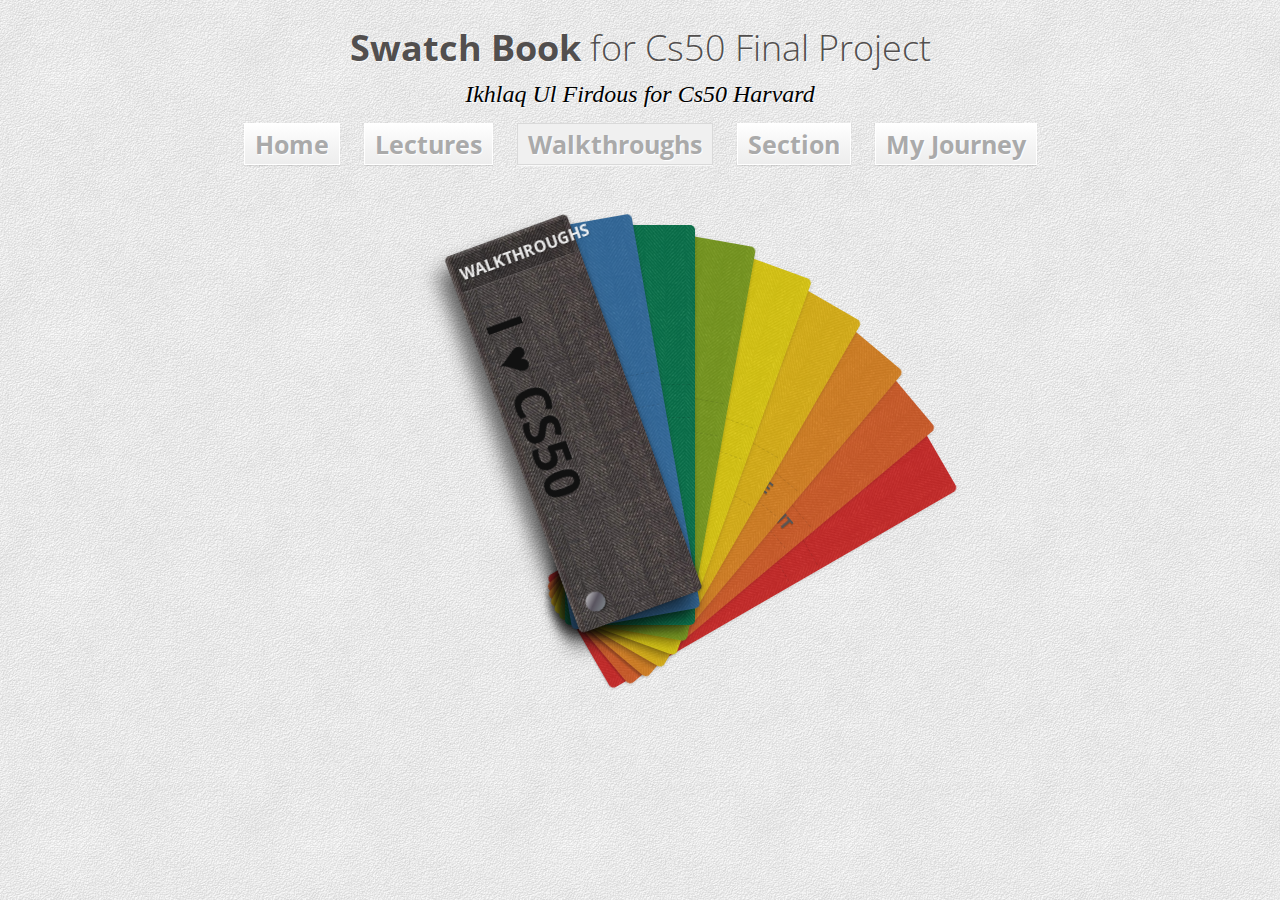
<file: SwatchBook/index2.html>
<!DOCTYPE html>
<html lang="en">
    <head>
		<meta charset="UTF-8" />
        <meta http-equiv="X-UA-Compatible" content="IE=edge,chrome=1"> 
        <title>Cs50</title>
        <meta name="viewport" content="width=device-width, initial-scale=1.0"> 
        <meta name="description" content="Animated Swatch Book with CSS3 and jQuery" />
        <meta name="keywords" content="swatch book, css3, jquery, animated, rotation, transition, folding fan" />
        <meta name="author" content="Codrops" />
        <link rel="shortcut icon" href="../favicon.ico"> 
        <link rel="stylesheet" type="text/css" href="css/demo.css" />
        <link rel="stylesheet" type="text/css" href="css/style2.css" />
		<link href='http://fonts.googleapis.com/css?family=Open+Sans+Condensed:700,300,300italic' rel='stylesheet' type='text/css'>
		<script type="text/javascript" src="js/modernizr.custom.79639.js"></script> 
		<!--[if lte IE 8]><style>.main{display:none;} .support-note .note-ie{display:block;}</style><![endif]-->
    </head>
    <body>
        <div class="container">
		<header>
			<h1><span>Swatch Book</span> for Cs50 Final Project</h1>
					<h2>Ikhlaq Ul Firdous for Cs50 Harvard</h2>
				
				<nav class="codrops-demos">
					<a href="../index.html">Home</a>
					<a href="index.html">Lectures</a>
					<a class="current-demo" href="index2.html">Walkthroughs</a>
					<a href="index3.html">Section</a>
					<a href="index5.html">My Journey</a>
				</nav>
				
				
				<div class="support-note"><!-- let's check browser support with modernizr -->
					<!--span class="no-cssanimations">CSS animations are not supported in your browser</span-->
					<span class="no-csstransforms">CSS transforms are not supported in your browser</span>
					<!--span class="no-csstransforms3d">CSS 3D transforms are not supported in your browser</span-->
					<span class="no-csstransitions">CSS transitions are not supported in your browser</span>
					<span class="note-ie">Sorry, only modern browsers.</span>
				</div>
				
			</header>
			
			<section class="main">
			
				<div id="sb-container" class="sb-container">
				
					<div>
						<span><iframe width="120" height="150" src="https://www.youtube.com/embed/eXeP__gBMrM?list=PLhQjrBD2T381dU5VFVrCBj8VrIxmMTIuO" frameborder="0" allowfullscreen></iframe></span>
						<h4><a href="#">Sort</a></h4>
					</div>	
						
					<div>
						<span><iframe width="120" height="150" src="https://www.youtube.com/embed/Igsa7V5ouzg?list=PLhQjrBD2T381dU5VFVrCBj8VrIxmMTIuO" frameborder="0" allowfullscreen></iframe></span>
						<h4><a href="#">Whodunit </a></h4>
					</div>	
					<div>
						<span><iframe width="120" height="150" src="https://www.youtube.com/embed/O3tErLhuEmY?list=PLhQjrBD2T381dU5VFVrCBj8VrIxmMTIuO" frameborder="0" allowfullscreen></iframe></span>
						<h4><a href="#">vigenere</a></h4>
					</div>	
					<div>
						<span><iframe width="120" height="150" src="https://www.youtube.com/embed/O3tErLhuEmY?list=PLhQjrBD2T381dU5VFVrCBj8VrIxmMTIuO" frameborder="0" allowfullscreen></iframe></span>
						<h4><a href="#">Ceasar Cipher</a></h4>											
					</div>	
					<div>
						<span><iframe width="120" height="150" src="https://www.youtube.com/embed/TezZrZ8oCfw?list=PLhQjrBD2T381dU5VFVrCBj8VrIxmMTIuO" frameborder="0" allowfullscreen></iframe></span>
						<h4><a href="#">search</a></h4>											
					</div>	
					<div>
						<span><iframe width="120" height="150" src="https://www.youtube.com/embed/EGWRG5e1O2s?list=PLhQjrBD2T381dU5VFVrCBj8VrIxmMTIuO" frameborder="0" allowfullscreen></iframe></span>
						<h4><a href="#">Mario</a></h4>											
					</div>	
					<div>
						<span>><iframe width="120" height="150" src="https://www.youtube.com/embed/06wNhN54P6k?list=PLhQjrBD2T381dU5VFVrCBj8VrIxmMTIuO" frameborder="0" allowfullscreen></iframe></span>
						<h4><a href="#">Credit</a></h4>											
					</div>
					<div>
						<span><iframe width="120" height="150" src="https://www.youtube.com/embed/2hZTmgDg7RY?list=PLhQjrBD2T381dU5VFVrCBj8VrIxmMTIuO" frameborder="0" allowfullscreen></iframe></span>
						<h4><a href="#">caesar</a></h4>											
					</div>
					<div>
						<h4><span>WalkThroughs</span></h4>
						<h5><span>I &hearts; Cs50</span></h5>											
					</div>
					
					
				</div><!-- sb-container -->
				
			</section>
			
        </div>
        <script type="text/javascript" src="http://ajax.googleapis.com/ajax/libs/jquery/1.8.3/jquery.min.js"></script>
		<script type="text/javascript" src="js/jquery.swatchbook.js"></script>
		<script type="text/javascript">
			$(function() {
			
				$( '#sb-container' ).swatchbook( {
					// number of degrees that is between each item
					angleInc : -10,
					// amount in degrees for the opened item's next sibling
					proximity : -45,
					neighbor : -4,
					// index of the element that when clicked, triggers the open/close function
					// by default there is no such element
					closeIdx : 11
				} );
			
			});
		</script>
    </body>
</html>
</file>
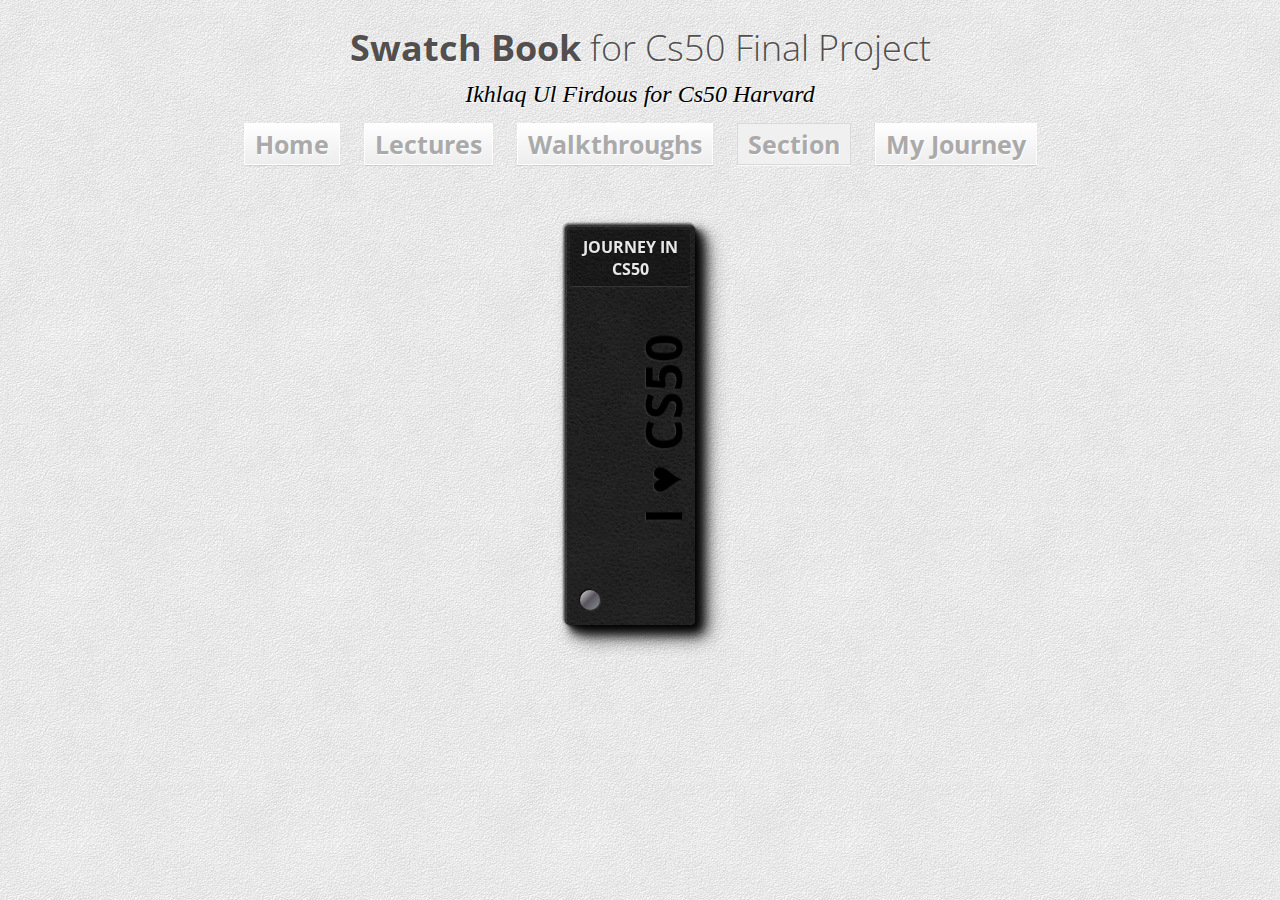
<file: SwatchBook/index3.html>
<!DOCTYPE html>
<html lang="en">
    <head>
		<meta charset="UTF-8" />
        <meta http-equiv="X-UA-Compatible" content="IE=edge,chrome=1"> 
        <title>Cs50</title>
        <meta name="viewport" content="width=device-width, initial-scale=1.0"> 
        <meta name="description" content="Animated Swatch Book with CSS3 and jQuery" />
        <meta name="keywords" content="swatch book, css3, jquery, animated, rotation, transition, folding fan" />
        <meta name="author" content="Codrops" />
        <link rel="shortcut icon" href="../favicon.ico"> 
        <link rel="stylesheet" type="text/css" href="css/demo.css" />
        <link rel="stylesheet" type="text/css" href="css/style3.css" />
		<link href='http://fonts.googleapis.com/css?family=Open+Sans+Condensed:700,300,300italic' rel='stylesheet' type='text/css'>
		<script type="text/javascript" src="js/modernizr.custom.79639.js"></script> 
		<!--[if lte IE 8]><style>.main{display:none;} .support-note .note-ie{display:block;}</style><![endif]-->
    </head>
    <body>
        <div class="container">
		
			<header>
			<h1><span>Swatch Book</span> for Cs50 Final Project</h1>
					<h2>Ikhlaq Ul Firdous for Cs50 Harvard</h2>
				
				<nav class="codrops-demos">
					<a href="../index.html">Home</a>
					<a href="index.html">Lectures</a>
					<a href="index2.html">Walkthroughs</a>
					<a class="current-demo" href="index3.html">Section</a>
					<a href="index5.html">My Journey</a>
				</nav>
				
				<div class="support-note"><!-- let's check browser support with modernizr -->
					<!--span class="no-cssanimations">CSS animations are not supported in your browser</span-->
					<span class="no-csstransforms">CSS transforms are not supported in your browser</span>
					<!--span class="no-csstransforms3d">CSS 3D transforms are not supported in your browser</span-->
					<span class="no-csstransitions">CSS transitions are not supported in your browser</span>
					<span class="note-ie">Sorry, only modern browsers.</span>
				</div>
				
			</header>
			
			<section class="main">
			
				<div id="sb-container" class="sb-container">
				
					<div>
						<span><img src="images/malan.png"></span>
						<h4><a href="#">This was Cs50</a></h4>
					</div>
						
					<div>
						<span><iframe width="120" height="150" src="https://www.youtube.com/embed/y5JmQItfFck?list=PLhQjrBD2T3816xq7BHLh4Yj6-v0TnvsrT" frameborder="0" allowfullscreen></iframe></span>
						<h4><a href="#">GDB</a></h4>
					</div>	
					<div>
						<span><iframe width="120" height="150" src="https://www.youtube.com/embed/Ui97-_n5xjo?list=PLhQjrBD2T3816xq7BHLh4Yj6-v0TnvsrT" frameborder="0" allowfullscreen></iframe></span>
						<h4><a href="#">Bubble Sort</a></h4>
					</div>	
					<div>
						<span><iframe width="120" height="150" src="https://www.youtube.com/embed/5xlIPT1FRcA?list=PLhQjrBD2T3816xq7BHLh4Yj6-v0TnvsrT" frameborder="0" allowfullscreen></iframe></span>
						<h4><a href="#">Binary search</a></h4>
					</div>	
					<div>
						<span><iframe width="120" height="150" src="https://www.youtube.com/embed/jtuMIHebSu8?list=PLhQjrBD2T3816xq7BHLh4Yj6-v0TnvsrT" frameborder="0" allowfullscreen></iframe></span>
						<h4><a href="#">Functions</a></h4>											
					</div>	
					<div>
						<span><iframe width="120" height="150" src="https://www.youtube.com/embed/7EdaoE46BTI?list=PLhQjrBD2T3816xq7BHLh4Yj6-v0TnvsrT" frameborder="0" allowfullscreen></iframe></span>
						<h4><a href="#">Arrays</a></h4>											
					</div>	
					<div>
						<span><iframe width="120" height="150" src="https://www.youtube.com/embed/JFieJW_kZq4?list=PLhQjrBD2T3816xq7BHLh4Yj6-v0TnvsrT" frameborder="0" allowfullscreen></iframe></span>
						<h4><a href="#">Data Types</a></h4>											
					</div>	
					<div>
						<span><iframe width="120" height="150" src="https://www.youtube.com/embed/poT5Yd0Ag8I?list=PLhQjrBD2T3816xq7BHLh4Yj6-v0TnvsrT" frameborder="0" allowfullscreen></iframe></span>
						<h4><a href="#">Command Line</a></h4>											
					</div>
					<div>
						<span><iframe width="120" height="150" src="https://www.youtube.com/embed/XRvvitgap5Y?list=PLhQjrBD2T3816xq7BHLh4Yj6-v0TnvsrT" frameborder="0" allowfullscreen></iframe></span>
						<h4><a href="#">Super Section</a></h4>											
					</div>
					<div>
						<h4><span>Journey in Cs50</span></h4>
						<h5><span>I &hearts; Cs50</span></h5>											
					</div>
					
					
				</div><!-- sb-container -->
				
			</section>
			
        </div>
        <script type="text/javascript" src="http://ajax.googleapis.com/ajax/libs/jquery/1.8.3/jquery.min.js"></script>
		<script type="text/javascript" src="js/jquery.swatchbook.js"></script>
		<script type="text/javascript">
			$(function() {
			
				$( '#sb-container' ).swatchbook( {
					// number of degrees that is between each item
					angleInc : 15,
					neighbor : 15,
					// if it should be closed by default
					initclosed : true,
					// index of the element that when clicked, triggers the open/close function
					// by default there is no such element
					closeIdx : 11
				} );
			
			});
		</script>
    </body>
</html>
</file>
<file: css/main.css>
/* ================================= 
  Base Element Styles
==================================== */

* {
	box-sizing: border-box;
}
body {
	font: 1em/1.5 'Open Sans', sans-serif;
	color: #373737;
	background: #eaeaea;
	margin: 0;
}
a {
	text-decoration: none;
}
h1,
h2,
h3 {
	text-transform: uppercase;
}
h2 {
	font-size: 1.125em;
	color: #4a89ca;
	font-weight: 600;
	margin: 0;
}
h3 {
	font-size: 1.3em;
	line-height: 1.25em;
	margin-top: .85em;
	margin-bottom: .5em;
}
p {
	font-size: .875em;
	line-height: 1.4;
	margin: 0 0 1.5em;
}

/* ================================= 
  Base Layout Styles
==================================== */

/* ---- Layout Containers ---- */


.content {
	margin: auto;
}
.container {
	width: 94.02985075%;
	max-width: 1260px;
	padding: 2.25em 2.25em 4em;
	background: #fff;
	margin:60px;
}
.main-header {
	text-align: center;
	padding: 2.8em 0 3.8em;
}
.cube-container {
	max-width: 200px;
	text-align: center;
	margin: 0 auto 4.5em;
}
/* ---- Page Elements ---- */

.name {
	font-size: 1.65em;
	font-weight: 800;
	margin: 0 0 1.5em;
	line-height: 1;
}
.name span {
	font-weight: 300;
	margin-left: -7px;
}

.logo {
	width: 45px;
	margin-bottom: .4em;
	cursor: pointer;
}
.button {
	font-size: .8em;
	color: #fff;
	width: 90%;
	line-height: 1.15;
	font-weight: 700;
	display: block;
	text-decoration: none;
	text-transform: uppercase;
	padding: .95em 0;
	border-radius: .5em;
	background: rgba(74,137,202, .8);
	margin: auto;
}
/* ---- Photo Overlay ---- */

.photo-desc {
	font-size: .85em;
	color: #fff;
	padding: 1.1em 1em 0;
	background: #345d88;
}
/* ---- Float clearfix ---- */

.clearfix::after {
	content: " ";
	display: table;
	clear: both;
}

/* ================================= 
  Media Queries
==================================== */

@media (min-width: 769px) {
	.cube-container {
		float: left;
		margin-left: 16.6%;
	}
}
@media (min-width: 1025px) {
	.cube-container:first-child {
		margin-left: 0;
	}
	.cube-container:last-child{
		float: right;
	}
	.content {
		max-width: 900px;
		margin: auto;
	}
}
</file>
<file: css/interactions.css>
html,body .container{
	min-height:530px;
}
/* Remove margins and padding from the list, and add a black background color */
ul.topnav {
    list-style-type: none;
    margin: 0;
    padding: 20px;
    overflow: hidden;
    background-color: #333;
}

/* Float the list items side by side */
ul.topnav li {float: left;}

/* Style the links inside the list items */
ul.topnav li a {
    display: inline-block;
    color: #f2f2f2;
    text-align: center;
    padding: 20px;
    text-decoration: none;
    transition: 0.3s;
    font-size: 27px;
    margin-left: 20px;
}

/* Change background color of links on hover */
ul.topnav li a:hover {background-color: tomato;}

/* Hide the list item that contains the link that should open and close the topnav on small screens */
ul.topnav li.icon {display: none;}





/* When the screen is less than 680 pixels wide, hide all list items, except for the first one ("Home"). Show the list item that contains the link to open and close the topnav (li.icon) */
@media screen and (max-width:680px) {
  ul.topnav li:not(:first-child) {display: none;}
  ul.topnav li.icon {
    float: right;
    display: inline-block;
  }
}

/* The "responsive" class is added to the topnav with JavaScript when the user clicks on the icon. This class makes the topnav look good on small screens */
@media screen and (max-width:680px) {
  ul.topnav.responsive {position: relative;}
  ul.topnav.responsive li.icon {
    position: absolute;
    right: 0;
    top: 0;
  }
  ul.topnav.responsive li {
    float: none;
    display: inline;
  }
  ul.topnav.responsive li a {
    display: block;
    text-align: left;
  }
}
</file>
<file: cube-rotate/css/main.css>
/* ================================= 
  Base Element Styles
==================================== */

* {
	box-sizing: border-box;
}
body {
	font: 1em/1.5 'Open Sans', sans-serif;
	color: #373737;
	background: #eaeaea;
	margin: 0;
}
a {
	text-decoration: none;
}
h1,
h2,
h3 {
	text-transform: uppercase;
}
h2 {
	font-size: 1.125em;
	color: #4a89ca;
	font-weight: 600;
	margin: 0;
}
h3 {
	font-size: 1.3em;
	line-height: 1.25em;
	margin-top: .85em;
	margin-bottom: .5em;
}
p {
	font-size: .875em;
	line-height: 1.4;
	margin: 0 0 1.5em;
}

/* ================================= 
  Base Layout Styles
==================================== */

/* ---- Layout Containers ---- */

.container,
.content {
	margin: auto;
}
.container {
	width: 94.02985075%;
	max-width: 1260px;
	padding: 0 2.25em 4em;
	background: #fff;
}
.main-header {
	text-align: center;
	padding: 2.8em 0 3.8em;
}
.cube-container {
	max-width: 200px;
	text-align: center;
	margin: 0 auto 4.5em;
}
/* ---- Page Elements ---- */

.name {
	font-size: 1.65em;
	font-weight: 800;
	margin: 0 0 1.5em;
	line-height: 1;
}
.name span {
	font-weight: 300;
	margin-left: -7px;
}
.logo {
	width: 45px;
	margin-bottom: .4em;
	cursor: pointer;
}
.button {
	font-size: .8em;
	color: #fff;
	width: 90%;
	line-height: 1.15;
	font-weight: 700;
	display: block;
	text-decoration: none;
	text-transform: uppercase;
	padding: .95em 0;
	border-radius: .5em;
	background: rgba(74,137,202, .8);
	margin: auto;
}
/* ---- Photo Overlay ---- */

.photo-desc {
	font-size: .85em;
	color: #fff;
	padding: 1.1em 1em 0;
	background: #A41034;
}
/* ---- Float clearfix ---- */

.clearfix::after {
	content: " ";
	display: table;
	clear: both;
}

/* ================================= 
  Media Queries
==================================== */

@media (min-width: 769px) {
	.cube-container {
		float: left;
		margin-left: 16.6%;
	}
}
@media (min-width: 1025px) {
	.cube-container:first-child {
		margin-left: 0;
	}
	.cube-container:last-child{
		float: right;
	}
	.content {
		max-width: 900px;
		margin: auto;
	}
}
</file>
<file: cube-rotate/css/interactions.css>
/* ================================= 
  Button Transitions
==================================== */

.button {
	transition: background .3s;
}
.button:hover {
	background: rgba(74,137,202, 1);
}

/* ================================= 
  Photo 3D Transforms & Transitions
==================================== */

.cube-container {
	box-shadow: 0 18px 40px 5px rgba(0,0,0,.4);
	perspective: 800px;
}

.photo-cube {
	transition: transform 4s ease-in-out;
	width: 220px;
	height: 200px;
	transform-style: preserve-3d;
}

.photo-cube:hover {
	transform: rotateY(-270deg);
}

.front,
.back,
.left,
.right {
	width: 100%;
	height: 100%;
	display: block;
	position: absolute;
}

.front {
	transform: translate3d(0, 0, 110px);
}

.back {
	transform: translateZ(-110px) rotateY(270deg);
	transform-origin: center left;
}

.left {
	transform: rotateY(-270deg) translate3d(110px, 0, 0);
	transform-origin: top right;
}

.right {
	transform: translateZ(-110px) rotateY(180deg);
}

.marg{
	margin-left: 100px;
}
</file>
<file: portfolio/css/pro-bars.css>
/*	ProBars v1.1, Copyright 2014, Joe Mottershaw, https://github.com/joemottershaw/
//	=============================================================================== */

	.pro-bar-container {
		-moz-box-sizing: content-box;
		-webkit-box-sizing: content-box;
		box-sizing: content-box;
		width: 100%;
		height: 15px;
		margin: 0 0 20px 0;
		border: 2px solid #222;
		-webkit-border-radius: 20px;
		-moz-border-radius: 20px;
		border-radius: 20px;
		background: #222;
		overflow: hidden;
	}

	/* Colors used with the FlatUI Color Scheme - http://www.flatuicolors.com/ */
		.pro-bar-container.color-turquoise		{ border-color: #1abc9c; background: #1abc9c; }
		.pro-bar-container.color-green-sea		{ border-color: #16a085; background: #16a085; }
		.pro-bar-container.color-emerald		{ border-color: #2ecc71; background: #2ecc71; }
		.pro-bar-container.color-nephritis		{ border-color: #27ae60; background: #27ae60; }
		.pro-bar-container.color-peter-river	{ border-color: #3498db; background: #3498db; }
		.pro-bar-container.color-belize-hole	{ border-color: #2980b9; background: #2980b9; }
		.pro-bar-container.color-amethyst		{ border-color: #9b59b6; background: #9b59b6; }
		.pro-bar-container.color-wisteria		{ border-color: #8e44ad; background: #8e44ad; }
		.pro-bar-container.color-wet-asphalt	{ border-color: #34495e; background: #34495e; }
		.pro-bar-container.color-midnight-blue	{ border-color: #2c3e50; background: #2c3e50; }
		.pro-bar-container.color-sun-flower		{ border-color: #f1c40f; background: #f1c40f; }
		.pro-bar-container.color-orange			{ border-color: #f39c12; background: #f39c12; }
		.pro-bar-container.color-carrot			{ border-color: #e67e22; background: #e67e22; }
		.pro-bar-container.color-pumpkin		{ border-color: #d35400; background: #d35400; }
		.pro-bar-container.color-alizarin		{ border-color: #e74c3c; background: #e74c3c; }
		.pro-bar-container.color-pomegranate	{ border-color: #c0392b; background: #c0392b; }
		.pro-bar-container.color-clouds			{ border-color: #ecf0f1; background: #ecf0f1; }
		.pro-bar-container.color-silver			{ border-color: #bdc3c7; background: #bdc3c7; }
		.pro-bar-container.color-concrete		{ border-color: #95a5a6; background: #95a5a6; }
		.pro-bar-container.color-asbestos		{ border-color: #7f8c8d; background: #7f8c8d; }

	.pro-bar {
		-moz-box-sizing: content-box;
		-webkit-box-sizing: content-box;
		box-sizing: content-box;
		width: 0%;
		height: 15px;
		-webkit-border-radius: 20px;
		-moz-border-radius: 20px;
		border-radius: 20px;
		background: #444;
	}

	.pro-bar.bar-100	{ width: 100%; }
	.pro-bar.bar-99		{ width: 99%;  }
	.pro-bar.bar-98		{ width: 98%;  }
	.pro-bar.bar-97		{ width: 97%;  }
	.pro-bar.bar-96		{ width: 96%;  }
	.pro-bar.bar-95		{ width: 95%;  }
	.pro-bar.bar-94		{ width: 94%;  }
	.pro-bar.bar-93		{ width: 93%;  }
	.pro-bar.bar-92		{ width: 92%;  }
	.pro-bar.bar-91		{ width: 91%;  }
	.pro-bar.bar-90		{ width: 90%;  }
	.pro-bar.bar-89		{ width: 89%;  }
	.pro-bar.bar-88		{ width: 88%;  }
	.pro-bar.bar-87		{ width: 87%;  }
	.pro-bar.bar-86		{ width: 86%;  }
	.pro-bar.bar-85		{ width: 85%;  }
	.pro-bar.bar-84		{ width: 84%;  }
	.pro-bar.bar-83		{ width: 83%;  }
	.pro-bar.bar-82		{ width: 82%;  }
	.pro-bar.bar-81		{ width: 81%;  }
	.pro-bar.bar-80		{ width: 80%;  }
	.pro-bar.bar-79		{ width: 79%;  }
	.pro-bar.bar-78		{ width: 78%;  }
	.pro-bar.bar-77		{ width: 77%;  }
	.pro-bar.bar-76		{ width: 76%;  }
	.pro-bar.bar-75		{ width: 75%;  }
	.pro-bar.bar-74		{ width: 74%;  }
	.pro-bar.bar-73		{ width: 73%;  }
	.pro-bar.bar-72		{ width: 72%;  }
	.pro-bar.bar-71		{ width: 71%;  }
	.pro-bar.bar-70		{ width: 70%;  }
	.pro-bar.bar-69		{ width: 69%;  }
	.pro-bar.bar-68		{ width: 68%;  }
	.pro-bar.bar-67		{ width: 67%;  }
	.pro-bar.bar-66		{ width: 66%;  }
	.pro-bar.bar-65		{ width: 65%;  }
	.pro-bar.bar-64		{ width: 64%;  }
	.pro-bar.bar-63		{ width: 63%;  }
	.pro-bar.bar-62		{ width: 62%;  }
	.pro-bar.bar-61		{ width: 61%;  }
	.pro-bar.bar-60		{ width: 60%;  }
	.pro-bar.bar-59		{ width: 59%;  }
	.pro-bar.bar-58		{ width: 58%;  }
	.pro-bar.bar-57		{ width: 57%;  }
	.pro-bar.bar-56		{ width: 56%;  }
	.pro-bar.bar-55		{ width: 55%;  }
	.pro-bar.bar-54		{ width: 54%;  }
	.pro-bar.bar-53		{ width: 53%;  }
	.pro-bar.bar-52		{ width: 52%;  }
	.pro-bar.bar-51		{ width: 51%;  }
	.pro-bar.bar-50		{ width: 50%;  }
	.pro-bar.bar-49		{ width: 49%;  }
	.pro-bar.bar-48		{ width: 48%;  }
	.pro-bar.bar-47		{ width: 47%;  }
	.pro-bar.bar-46		{ width: 46%;  }
	.pro-bar.bar-45		{ width: 45%;  }
	.pro-bar.bar-44		{ width: 44%;  }
	.pro-bar.bar-43		{ width: 43%;  }
	.pro-bar.bar-42		{ width: 42%;  }
	.pro-bar.bar-41		{ width: 41%;  }
	.pro-bar.bar-40		{ width: 40%;  }
	.pro-bar.bar-39		{ width: 39%;  }
	.pro-bar.bar-38		{ width: 38%;  }
	.pro-bar.bar-37		{ width: 37%;  }
	.pro-bar.bar-36		{ width: 36%;  }
	.pro-bar.bar-35		{ width: 35%;  }
	.pro-bar.bar-34		{ width: 34%;  }
	.pro-bar.bar-33		{ width: 33%;  }
	.pro-bar.bar-32		{ width: 32%;  }
	.pro-bar.bar-31		{ width: 31%;  }
	.pro-bar.bar-30		{ width: 30%;  }
	.pro-bar.bar-29		{ width: 29%;  }
	.pro-bar.bar-28		{ width: 28%;  }
	.pro-bar.bar-27		{ width: 27%;  }
	.pro-bar.bar-26		{ width: 26%;  }
	.pro-bar.bar-25		{ width: 25%;  }
	.pro-bar.bar-24		{ width: 24%;  }
	.pro-bar.bar-23		{ width: 23%;  }
	.pro-bar.bar-22		{ width: 22%;  }
	.pro-bar.bar-21		{ width: 21%;  }
	.pro-bar.bar-20		{ width: 20%;  }
	.pro-bar.bar-19		{ width: 19%;  }
	.pro-bar.bar-18		{ width: 18%;  }
	.pro-bar.bar-17		{ width: 17%;  }
	.pro-bar.bar-16		{ width: 16%;  }
	.pro-bar.bar-15		{ width: 15%;  }
	.pro-bar.bar-14		{ width: 14%;  }
	.pro-bar.bar-13		{ width: 13%;  }
	.pro-bar.bar-12		{ width: 12%;  }
	.pro-bar.bar-11		{ width: 11%;  }
	.pro-bar.bar-10		{ width: 10%;  }
	.pro-bar.bar-9		{ width: 9%;   }
	.pro-bar.bar-8		{ width: 8%;   }
	.pro-bar.bar-7		{ width: 7%;   }
	.pro-bar.bar-6		{ width: 6%;   }
	.pro-bar.bar-5		{ width: 5%;   }
	.pro-bar.bar-4		{ width: 4%;   }
	.pro-bar.bar-3		{ width: 3%;   }
	.pro-bar.bar-2		{ width: 2%;   }
	.pro-bar.bar-1		{ width: 1%;   }
	.pro-bar.bar-0		{ width: 0%;   }

	.pro-bar.color-turquoise		{ background: #1abc9c; }
	.pro-bar.color-green-sea		{ background: #16a085; }

	.pro-bar.color-emerald			{ background: #2ecc71; }
	.pro-bar.color-nephritis		{ background: #27ae60; }

	.pro-bar.color-peter-river		{ background: #3498db; }
	.pro-bar.color-belize-hole		{ background: #2980b9; }

	.pro-bar.color-amethyst			{ background: #9b59b6; }
	.pro-bar.color-wisteria			{ background: #8e44ad; }

	.pro-bar.color-wet-asphalt		{ background: #34495e; }
	.pro-bar.color-midnight-blue	{ background: #2c3e50; }

	.pro-bar.color-sun-flower		{ background: #f1c40f; }
	.pro-bar.color-orange			{ background: #f39c12; }

	.pro-bar.color-carrot			{ background: #e67e22; }
	.pro-bar.color-pumpkin			{ background: #d35400; }

	.pro-bar.color-alizarin			{ background: #e74c3c; }
	.pro-bar.color-pomegranate		{ background: #c0392b; }

	.pro-bar.color-clouds			{ background: #ecf0f1; }
	.pro-bar.color-silver			{ background: #bdc3c7; }

	.pro-bar.color-concrete			{ background: #95a5a6; }
	.pro-bar.color-asbestos			{ background: #7f8c8d; }

	@-webkit-keyframes progressStripeLTR {
		to { background-position: 30px 0; }
	}

	@-moz-keyframes progressStripeLTR {
		to { background-position: 30px 0; }
	}

	@-ms-keyframes progressStripeLTR {
		to { background-position: 30px 0; }
	}

	@-o-keyframes progressStripeLTR {
		to { background-position: 30px 0; }
	}

	@keyframes progressStripeLTR {
		to { background-position: 30px 0; }
	}

	@-webkit-keyframes progressStripeRTL {
		to { background-position: -30px 0; }
	}

	@-moz-keyframes progressStripeRTL {
		to { background-position: -30px 0; }
	}

	@-ms-keyframes progressStripeRTL {
		to { background-position: -30px 0; }
	}

	@-o-keyframes progressStripeRTL {
		to { background-position: -30px 0; }
	}

	@keyframes progressStripeRTL {
		to { background-position: -30px 0; }
	}

	.pro-bar-candy {
		width: 100%;
		height: 15px;
		-webkit-border-radius: 20px;
		-moz-border-radius: 20px;
		border-radius: 20px;
		background-image: -webkit-linear-gradient(-45deg, rgba(255, 255, 255, 0.25) 25%, transparent 25%, transparent 50%, rgba(255, 255, 255, 0.25) 50%, rgba(255, 255, 255, 0.25) 75%, transparent 75%, transparent);
		background-image: -moz-linear-gradient(-45deg, rgba(255, 255, 255, 0.25) 25%, transparent 25%, transparent 50%, rgba(255, 255, 255, 0.25) 50%, rgba(255, 255, 255, 0.25) 75%, transparent 75%, transparent);
		background-image: -ms-linear-gradient(-45deg, rgba(255, 255, 255, 0.25) 25%, transparent 25%, transparent 50%, rgba(255, 255, 255, 0.25) 50%, rgba(255, 255, 255, 0.25) 75%, transparent 75%, transparent);
		background-image: -o-linear-gradient(-45deg, rgba(255, 255, 255, 0.25) 25%, transparent 25%, transparent 50%, rgba(255, 255, 255, 0.25) 50%, rgba(255, 255, 255, 0.25) 75%, transparent 75%, transparent);
		background-image: linear-gradient(-45deg, rgba(255, 255, 255, 0.25) 25%, transparent 25%, transparent 50%, rgba(255, 255, 255, 0.25) 50%, rgba(255, 255, 255, 0.25) 75%, transparent 75%, transparent);
		background-repeat: repeat-x;
		background-size: 30px 30px;
	}

	.pro-bar-candy.candy-ltr {
		-webkit-animation: progressStripeLTR .6s linear infinite;
		-moz-animation: progressStripeLTR .6s linear infinite;
		-ms-animation: progressStripeLTR .6s linear infinite;
		-o-animation: progressStripeLTR .6s linear infinite;
		animation: progressStripeLTR .6s linear infinite;
	}

	.pro-bar-candy.candy-rtl {
		-webkit-animation: progressStripeRTL .6s linear infinite;
		-moz-animation: progressStripeRTL .6s linear infinite;
		-ms-animation: progressStripeRTL .6s linear infinite;
		-o-animation: progressStripeRTL .6s linear infinite;
		animation: progressStripeRTL .6s linear infinite;
	}
</file>
<file: portfolio/css/themes/default-theme.css>
/*=======================================
Template Design By MarkUps.
Author URI : http://www.markups.io/
========================================*/
a {
  color: #ba68c8;
}

.navbar-fixed nav {
  background-color: #ba68c8;
}


.side-nav li:hover{
  background-color: #ba68c8;  
}
.btn ,.btn-large{
  background-color: #ba68c8;
}
.btn:hover, .btn-large:hover {
  background-color: #ba68c8;
}
.home-title span{
  color: #ba68c8;
}
.about-inner-right>h3{
  color: #ba68c8;
}
.personal-information>h3{
  color: #ba68c8;
}
.title{
  color: #ba68c8;
}

.card-subtitle {
  color: #ba68c8;
}
.portfolio-top{
  background-color: #ba68c8;
}
.filter {
  color: #ba68c8;
}
.filter:focus{
  background-color: #ba68c8;
}
#portfolio-list .mix:hover > a::before {
  background-color: #ba68c8;
}
.counter{
  color: #ba68c8;
}

.pro-bar-container.color-wisteria {
  border-color: #ba68c8;
}

.pro-bar.color-amethyst {
  background-color: #ba68c8;
}
.call-to-about i{
  color: #ba68c8;
}

.blog-post .card-action a{
  color: #ba68c8;
}

.post-comment:hover{
  color: #ba68c8 !important;
}

.readmore-btn:hover{
  background-color: #ba68c8;
}
#experience{
  background-color: #ba68c8;
}

.card-title i {
  color: #ba68c8;
}
.customNavigation i{
  color: #ba68c8;
}
#testimonial{
  background-color: #ba68c8;  
}
.testimonial-content h3 {
  color: #ba68c8;
}
.footer-top{
  background-color:#ba68c8; 
}
input[type="text"]:focus:not([readonly]) + label,
input[type="password"]:focus:not([readonly]) + label,
input[type="email"]:focus:not([readonly]) + label,
input[type="url"]:focus:not([readonly]) + label,
input[type="time"]:focus:not([readonly]) + label,
input[type="date"]:focus:not([readonly]) + label,
input[type="datetime-local"]:focus:not([readonly]) + label,
input[type="tel"]:focus:not([readonly]) + label,
input[type="number"]:focus:not([readonly]) + label,
input[type="search"]:focus:not([readonly]) + label,
textarea.materialize-textarea:focus:not([readonly]) + label {
  color: #ba68c8;
}
input[type="text"]:focus:not([readonly]),
input[type="password"]:focus:not([readonly]),
input[type="email"]:focus:not([readonly]),
input[type="url"]:focus:not([readonly]),
input[type="time"]:focus:not([readonly]),
input[type="date"]:focus:not([readonly]),
input[type="datetime-local"]:focus:not([readonly]),
input[type="tel"]:focus:not([readonly]),
input[type="number"]:focus:not([readonly]),
input[type="search"]:focus:not([readonly]),
textarea.materialize-textarea:focus:not([readonly]) {
  border-bottom: 1px solid #ba68c8;
  box-shadow: 0 1px 0 0 #ba68c8;
}
.submit-btn{
  color: #ba68c8;  
}
.submit-btn:hover,
.submit-btn:focus{
  background-color: #ba68c8;
}
.overlay-header{
  background-color: #ba68c8;
}
.blog-content blockquote {
  border-left: 5px solid #ba68c8;
}
.share-area h4 i,
.tag-area h4 i {
  color: #ba68c8;
}
.share-area a:hover,
.share-area a:focus{
  color: #ba68c8;
}
.author-comments {
  background-color: #ba68c8 !important;
}
.reply-btn:hover{
  background-color: #ba68c8; 
}
.pagination li.active{
  background-color: #ba68c8;
}
.card .card-action a {
  color: #ba68c8;  
}
.tagcloud a:hover,
.tagcloud a:focus{
  color: #fff;
  background-color: #ba68c8;
  border-color: #ba68c8;
}
.prev-post:hover,
.prev-post:focus,
.next-post:hover,
.next-post:focus{
  background-color: #ba68c8;
}
.submit-btn{
  color: #ba68c8;  
}
.side-nav li:hover,
.side-nav li.active {
  background-color: #ba68c8; 
}
.progress .indeterminate {
  background-color: #ba68c8;
}
/*=======================================
Template Design By MarkUps.
Author URI : http://www.markups.io/
========================================*/
</file>
<file: portfolio/style.css>
/*
Template Name: MU Material
Author: MarkUps
Author URI: http://www.markups.io/
Description: MU Material - Responsive Personal Portfolio Template with Material Design
Version: 1.1
Tags: light, white,One page,Personal,Portfolio,Material,Flat,custom-colors,Multi Color,responsive, html5, css3
*/


/* Table of Content
==================================================

  #BASIC TYPOGRAPHY
  #HOME 
  #ABOUT SECTION
  #RESUME SECTION
  #PORTFOLIO SECTION
  #FACTS SECTION
  #TESTIMONIAL SECTION
  #HOME BLOG  
  #FOOTER 
  #BLOG PAGE  
  #RESPONSIVE CSS

*/


/*--------------------*/
/* BASIC TYPOGRAPHY */
/*--------------------*/

h1,
h2,
h3,
h4,
h5,
h6{
  font-family: "Roboto",sans-serif;
}


.custom-nav li a{
  font-family: "Roboto",sans-serif;
  font-size: 14px;
  font-weight: 500;
  line-height: 14px;
  padding: 25px 20px;
  text-transform: uppercase;
  -webkit-transition: all 0.3s ease-out 0s;
  -ms-transition: all 0.3s ease-out 0s;
  -o-transition: all 0.3s ease-out 0s;
  transition: all 0.3s ease-out 0s;
}


nav .brand-logo {    
  font-weight: bold;  
  text-transform: uppercase;
}


nav .brand-logo img {
  height: 45px;
  margin-top: 10px;
}


.side-nav a {  
  text-transform: uppercase;
}


.side-nav li:hover{
  color: #fff;
}


.side-nav li a:hover{
  color: #fff;
}


.main-wrapper{
  display: inline;
  width: 100%;
  float: left;
}


/* Preloader */

#preloader {
  position: fixed;
  top:0;
  left:0;
  right:0;
  bottom:0;
  background-color:#fff; /* change if the mask should have another color then white */
  z-index:99999; /* makes sure it stays on top */ 
}


.progress{
  background-color: #ccc;
}


/*--------------------*/
/* Home */
/*--------------------*/


#home {
  background-image: url("img/home-img1.jpg");
  background-position: 100% 100%;
  background-size: 100% 100%;
  display: inline;
  float: left;
  height: 420px;
  position: relative;
  width: 100%;
}


#home .overlay-section {
  background: rgba(0, 0, 0, 0.7) none repeat scroll 0 0;
  height: 100%;
  width: 100%;
}


.home-inner {
  display: inline;
  float: left;
  padding: 57px 100px;
  text-align: center;
  position: relative;
  width: 100%;
}


.home-title{
  color: #fff;
  font-size: 72px;
  font-weight: 700;
  margin-bottom: 15px;
  text-transform: uppercase;
}


.home-inner>p{
  color: #fff;
  font-size: 18px;
  font-weight: 300;
  margin-bottom: 38px;
  text-transform: uppercase;
}


.call-to-about {
  bottom: -68px;  
  left: 47.5%;
  position: absolute;
}


/*--------------------*/
/* ABOUT */
/*--------------------*/

#about{
  background-color: #fafafa;
  float: left;
  display: inline;
  padding: 80px 0px; 
  width: 100%;  
}


.about-inner{
  display: inline;
  min-height: 300px;
  float: left;
  width: 100%;
}


.about-inner-left{  
  display: inline;
  text-align: center;
  float: left;
  width: 100%;
}


.profile-img {
  border: 5px solid #fff;
  box-shadow: 0 2px 5px 0 rgba(0, 0, 0, 0.16), 0 2px 10px 0 rgba(0, 0, 0, 0.12);
  height: 130px;
  margin: 0 auto;
  width: 140px;
}


.about-inner-right{ 
  min-height: 250px;
  display: inline;
  float: left;
  width: 100%;
}


.about-inner-right>p{
  color: #727272;
  font-size: 15px;
  line-height: 28px;
  margin-bottom: 35px;
}


.about-inner-right>h3{
  margin-top: 0px;
  font-size: 24px;
  font-weight: 600;  
  text-transform: uppercase;
}


.personal-information{
  display: inline;
  float: left;
  width: 100%;
}


.personal-information>h3{
  margin-top: 0px;
  font-size: 24px;
  font-weight: 600;  
  text-transform: uppercase;
}


.personal-information ul li{
  border-bottom: 1px solid #eeeeee;
  color: #727272;
  font-size: 15px;
  margin-bottom: 12px;
  padding-bottom: 12px;
}


.resume-btn{
  margin-top: 160px;
  margin-left: 50px;
}


.pro-bar-container.color-wisteria {
  background-color: #eee;
}


/*--------------------*/
/* RESUME */
/*--------------------*/


#resume{
  display: inline;
  float: left;
  width: 100%;
}


#skill{
  background-color: #fff;  
  display: inline;
  padding: 60px 0;
  float: left;
  width: 100%;
}


.skill-inner{
  display: inline;
  float: left;
  width: 100%;
}


.skill-inner p{
  color: #727272;
  font-size: 16px;
  line-height: 30px;
  font-weight: 400;
} 


.title{
  font-size: 48px;
  font-weight: 700;
  line-height: 1.1;
  margin-bottom: 35px;
  text-transform: uppercase;
}


.skill-progress-bar{
  display: inline;  
  float: left;  
  width: 100%;  
}


.skill-progress-bar span {
  color: #727272;
  display: inline-block;
  font-size: 16px;
  font-weight: bold;
  margin-bottom: 5px;
  text-transform: uppercase;
}


.pro-bar-container {
  border-radius: 0;
  height: 30px;  
}


.pro-bar {
  border-radius: 0px;
  height: 30px; 
}


#experience{  
  display: inline;
  padding: 60px 0;
  float: left;
  width: 100%;
}


.experience-inner{
  display: inline;
  float: left;
  width: 100%;
}


.experience-inner .title{
  color: #fff;
}


.experience-inner > p {
  color: #fff;
  font-size: 16px;
  font-weight: 400;
  line-height: 30px;
}


.experience-slider{
  display: inline;
  float: left;
  margin-top: 55px;
  padding-left: 20px;
  width: 100%;
}


.experience-title {
  border-bottom: 1px solid #eee;
  color: #727272;
  font-size: 17px;
  font-weight: 400;
  line-height: 1.7;
  margin-bottom: 0;
  margin-top: 0;
  padding: 15px 20px;
  text-align: center;
}


.experience-slider .card .card-content {  
  padding: 0 20px 20px;
}


.card-subtitle {
  border-bottom: 1px solid #eee;
  display: block;
  padding-bottom: 10px;
}


.reveal-title {
  color: #727272 !important;
  font-size: 20px !important;
}


.experience-slider .card-reveal p {
  color: #727272;
  font-size: 15px;
  line-height: 25px;  
}


.prev {
  left: 12%;
  margin-top: 11.3%;
  position: absolute;
}


.next{
  right: 12%;
  margin-top: 11.3%;
  position: absolute;
}



.prev1 {
  left: 12%;
  margin-top: 11.3%;
  position: absolute;
}


.next1{
  right: 12%;
  margin-top: 11.3%;
  position: absolute;
}


#edcuation{
  background-color: #fafafa;
  display: inline;
  padding: 60px 0;
  float: left;
  width: 100%;
}


.education-inner{
  display: inline;
  float: left;
  width: 100%;
}



/*--------------------*/
/* PORTFOLIO */
/*--------------------*/


#portfolio{ 
  display: inline;
  padding-bottom: 100px;
  float: left;
  width: 100%;
}


.portfolio-top{
  display: inline;  
  padding-top: 60px;
  float: left;
  width: 100%; 
}


.portfolio-top-inner{
  display: inline;
  float: left;
  width: 100%;
}


.portfolio-top-inner h2{
  color: #fff;
}


.controls{
  display: inline;
  float: left;
  width: 100%;
  margin-bottom: 20px;
}


.filter {
  background-color: #fff;
  font-size: 14px;
  font-weight: bold;
  margin-right: 5px;
}


.filter:hover{
  color: #fff;
}


.filter:focus{
  color: #fff;
}


.portfolio-bottom{
  display: inline;
  padding-top: 50px;
  width: 100%;
  float: left;
}


.portfolio-bottom-inner{
  display: inline;
  float: left;
  width: 100%;
}


#portfolio-list{
  display: inline;
  float: left;
  margin-left: -1%;
  width: 100%;
}


#portfolio-list .mix{
  display: block;
  float: left;
  height: 320px;
  margin-bottom: 1.33%;
  margin-left: 1%;
  width: 32.33%;
 -webkit-transition: all 0.2s ease 0s;
 -o-transition: all 0.2s ease 0s;
 transition: all 0.2s ease 0s;
}


#portfolio-list .mix a{
  display: block;
  position: relative;
  height: 100%;
  overflow: hidden;
}


#portfolio-list .mix > a::before {
  background: rgba(0, 0, 0, 0) none repeat scroll 0 0;
  border: 0 solid transparent;
  content: "";
  height: 100.5%;
  left: 0;
  position: absolute;
  top: 0;
  transition: border-width 0.2s ease 0s, border-color 0.2s ease 0s;
  width: 100.5%;
}


#portfolio-list .mix:hover > a::before {
  opacity: 0.8;
  -webkit-transition: background-color 0.5s ease-in-out;
-moz-transition: background-color 0.5s ease-in-out;
-o-transition: background-color 0.5s ease-in-out;
-ms-transition: background-color 0.5s ease-in-out; 
transition: background-color 0.5s ease-in-out;
 
}


#portfolio-list .mix a img{
  width: 100%;
  height: 100%;
}


.view-icon {
  color: #fff;
  top: 42%;
  visibility: hidden;  
  font-size: 50px !important;
  left: -1%;
  position: absolute;
  text-align: center;
  -webkit-transition: all 0.5s;
  -o-transition: all 0.5s;
  transition: all 0.5s;
}


#portfolio-list .mix:hover .view-icon {
  left: 43%;
  visibility: visible;  
}  


#portfolio-list .mix:hover {
  box-shadow: 0 8px 17px 0 rgba(0, 0, 0, 0.2), 0 6px 20px 0 rgba(0, 0, 0, 0.19);
}


/* portfolio plugin */

.portfolio-detail{
	display: none;
	float: left;	
	text-align: center;	
	width: 100%;
}

#portfolio-popup{
	background-color: #fff;
	bottom: 0;
	display: none;
	left: 0;
	position: fixed;
	right: 0;
	text-align: center;
	top: 0;
	opacity: 0;
	z-index: 99999;
	overflow-y: scroll;
	-webkit-transition: all 0.5s;
	-moz-transition: all 0.5s;
	-ms-transition: all 0.5s;
	-o-transition: all 0.5s;
	transition: all 0.5s;
}

.portfolio-popup-area{
	display: block;
	float: left;
	padding: 40px 15%;
	width: 100%;
}

#portfolio-popup .portfolio-detail{
	display: inline;
}

#portfolio-popup.portfolio-popup-show{
	align-items: center;
display: flex;
}

.portfolio-popup-inner{
	color: #333;
	display: inline;
	width: 100%;
	-webkit-transition: all 0.5s;
	-moz-transition: all 0.5s;
	-ms-transition: all 0.5s;
	-o-transition: all 0.5s;
	transition: all 0.5s;
}

.portfolio-popup-inner-show{
	margin-left: 0;
}


.portfolio-popup-inner img{
	max-width: 80%;
}

.portfolio-popup-inner h2{
	color: #000;
	font-size: 35px;
	line-height: 1.5;
	margin-top: 15px;	
}

.modal-close-btn{
	border: 2px solid #000;
	border-radius: 50%;
	color: #000;
	display: inline-block;
	height: 40px;
	line-height: 35px;
	opacity: 0.5;
	position: absolute;
	right: 2%;
	text-align: center;
	top: 2%;
	-webkit-transition: all 0.5s;
	-moz-transition: all 0.5s;
	-ms-transition: all 0.5s;
	-o-transition: all 0.5s;
	transition: all 0.5s;
	width: 40px;
}

.modal-close-btn:hover,
.modal-close-btn:focus{
	box-shadow: 0 5px 11px 0 rgba(0, 0, 0, 0.18), 0 4px 15px 0 rgba(0, 0, 0, 0.15);
	color: #000;
	opacity: 1;
}

.view-project-btn{
	border: 2px solid #333;
	color: #000;
	display: inline-block;
	margin-top: 10px;
	padding: 6px 15px;
	text-decoration: none;
	-webkit-transition: all 0.5s;
	-moz-transition: all 0.5s;
	-ms-transition: all 0.5s;
	-o-transition: all 0.5s;
	transition: all 0.5s;
}

.view-project-btn:hover,
.view-project-btn:focus{
	box-shadow: 0 5px 11px 0 rgba(0, 0, 0, 0.18), 0 4px 15px 0 rgba(0, 0, 0, 0.15);
	border-color: #000;
	color: #000;
	text-decoration: none;
	
}



/*--------------------*/
/* FACTS */
/*--------------------*/


#facts {
  background-image: url("img/home-img3.jpg");
  background-position: center center;
  background-size: 100% 100%;
  display: inline;
  float: left;   
  position: relative;
  width: 100%;
}


#facts .row{
  margin-bottom: 0px;
}


.facts-overlay {
  background: rgba(255, 255, 255, 0.92) none repeat scroll 0 0;
  height: 100%; 
  padding: 100px 0;
  width: 100%;
}


.facts-inner{
  display: inline;
  float: left;
  width: 100%;
}


.single-facts {
  background: #fff none repeat scroll 0 0;
  display: inline;
  float: left;  
  text-align: center;
  box-shadow: 0 8px 17px 0 rgba(0, 0, 0, 0.2), 0 6px 20px 0 rgba(0, 0, 0, 0.19);
  padding: 50px;
  width: 100%;
}


.single-facts i {
  color: #dbdbdb;
  display: inline-block;
  font-size: 60px;
  margin-bottom: 13px;
}


.counter{
  display: block;
  font-size: 50px;
  font-weight: bold;
  line-height: 1.1;
  margin-bottom: 20px;
}


.counter-text{
  display: block;
  color: #727272;
  font-size: 13px;
  text-transform: uppercase;
}


/*--------------------*/
/* TESTIMONIAL */
/*--------------------*/


#testimonial{
  display: inline;
  padding: 60px 0; 
  float: left;
  width: 100%;
}


.testimonial-inner{
  display: inline;
  float: left;
  width: 100%;
}


.testimonial-inner h2{
  color: #fff;
}


.testimonial-inner p{
  color: #fff;
}


.testimonial-slider-area{
  display: inline;
  float: left;
  margin-top: 60px;  
  width: 100%;
  position: relative;
}


.testimonial-slider {
  display: inline;
  float: left;  
  width: 100%;
}


.single-testimonial {  
  background-color: #fff;
  border-radius: 2px;
  margin: 0.5rem 0 1rem;
  overflow: hidden;
  padding: 15px;
  position: relative;
  box-shadow: 0 2px 5px 0 rgba(0, 0, 0, 0.16), 0 2px 10px 0 rgba(0, 0, 0, 0.12);
}


.testimonial-img {
  display: inline;
  float: left;
  height: 150px;
  width: 25%;
}


.testimonial-img img{
  height: 100%;
  width: 100%;
}


.testimonial-content{
  float: left;
  display: inline;
  padding-left: 15px;
  width: 75%;

}


.testimonial-content h3 {
  float: left;
  font-size: 24px;
  margin-bottom: 0px;
  margin-top: -10px;
  text-align: left;
  width: 100%;
}


.testimonial-content > span {
  color: #777777;
  display: block;
  font-size: 13px;
}


.testimonial-content p{
  color: #777777;
  font-style: italic;
}


.prev2 {
  left: -8%;
  margin-top: 8.3%;
  position: absolute;
}


.next2 {
  margin-top: 8.3%;
  position: absolute;
  right: -6%;
}


/*--------------------*/
/* BLOG */
/*--------------------*/


#blog{
  background-color: #fafafa;
  display: inline;
  float: left;
  padding: 60px 0;
  width: 100%;
}


.blog-inner{
  display: inline;
  float: left;
  width: 100%;
}


.blog-area{
  display: inline;
  float: left;
  margin-top: 50px;
  width: 100%;
}


.blog-post{
  display: inline;
  float: left;
  width: 100%;
}


.blog-post-content {
  padding-top: 0 !important;
}


.blog-post-content h2,
.blog-post-content h2 a {
  font-size: 20px;
  line-height: 25px;
  margin-bottom: 5px;
  margin-top: 0;
  text-align: center;
}


.meta-media {
  float: left;
  margin-bottom: 15px;
  text-align: center;
  width: 100%;
}


.single-meta {
  color: #777;
  display: inline-block;
  margin-right: 10px;
}


.blog-post .card-action {
  float: left;
  padding: 15px;
  width: 100%;
}


.blog-post .card .card-image {
  padding: 5px;
}


.post-comment{
  display: inline-block;
  float: left;
}


.post-comment i {
  display: inline-block;
  float: left;
  font-size: 20px;
  line-height: 27px;
  margin-right: 3px;
}


.post-comment span {
  display: inline-block;
  font-size: 16px;
}


.readmore-btn{
  border-radius: 1px;
  font-size: 13px;
  font-weight: 500;
  float: right;
  padding: 4px 0 4px 10px;
  text-transform: uppercase;
  -webkit-transition: all 0.3s ease 0s;
  -o-transition: all 0.3s ease 0s;
  transition: all 0.3s ease 0s;
  
}


.readmore-btn:hover{
  box-shadow: 0 2px 5px 0 rgba(0, 0, 0, 0.16), 0 2px 10px 0 rgba(0, 0, 0, 0.12);
  color: #fff !important;
  padding-right: 10px;
}


.allpost-btn,
.allpost-btn:hover{
  background-color: #fff;
  color: #727272;
  font-size: 14px;
  margin-top: 5px;
  padding-left: 20px;
  padding-right: 20px;
}


/*--------------------*/
/* FOOTER */
/*--------------------*/


#footer{
  display: inline;  
  float: left;  
  width: 100%;  
}


.footer-top{
  display: inline;
  padding: 60px 0;  
  float: left;  
  width: 100%;
}


.footer-top-inner{
  display: inline;  
  float: left;  
  width: 100%;  
}


.footer-top-inner>h2{
  color: #fff;
}


.footer-top-inner>p{
  color: #fff;
}


.contact{
  display: inline;
  float: left;
  margin-top: 50px;
  width: 100%;
}


.contact-form {
  background: #fff none repeat scroll 0 0;
  box-shadow: 0 2px 5px 0 rgba(0, 0, 0, 0.16), 0 2px 10px 0 rgba(0, 0, 0, 0.12);
  display: inline;
  border-radius: 4px;
  padding: 20px;
  float: left;
  width: 100%;
}


.contact-form .input-label {
 /* color: #bbbbbb;*/
  font-size: 15px;
  left: 0;
}


input[type="text"],
input[type="password"],
input[type="email"],
input[type="url"],
input[type="time"],
input[type="date"],
input[type="datetime-local"],
input[type="tel"], input[type="number"],
input[type="search"],
textarea.materialize-textarea {
  border-color: #ccc;
}


.textarea-input textarea{
  min-height: 116px;
}


.submit-btn:hover,
.submit-btn:focus{
  box-shadow: 0 2px 5px 0 rgba(0, 0, 0, 0.16), 0 2px 10px 0 rgba(0, 0, 0, 0.12);
  color: #fff;
  padding-left: 10px;
}


.contact-map{
  box-shadow: 0 2px 5px 0 rgba(0, 0, 0, 0.16), 0 2px 10px 0 rgba(0, 0, 0, 0.12);
  border-radius: 4px;
  height: 500px;
  display: inline;
  float: left;
  width: 100%;
}


.contact-map iframe{
  border-radius: 4px;
  margin-bottom: -5px;
}


.footer-bottom{
  background-color: #fff;
  display: inline;
  float: left;
  width: 100%;
}


.footer-inner {
  display: inline;
  float: left;
  padding-top: 20px;
  position: relative;
  text-align: center;
  width: 100%;
}


.design-info {
  color: #555;
  display: inline-block; 
  font-size: 14px;
  line-height: 25px;
  margin-top: 20px;
}


.design-info a{
  color: #555;
}


.copyright-info {
  color: #555;
  display: inline-block;
  float: right;
  font-size: 14px;
  line-height: 25px;  
}


.up-btn {
  background-color: #fff;
  color: #000;
  left: 47.7%;
  position: absolute;
  top: -28px;
}


.up-btn i{
  color: #000;
}


.up-btn:hover,.up-btn:focus{
  background-color: #fff;
}


#banner{
  display: inline;
  float: left;
  width: 100%;
  min-height: 200px;
}


.parallax-container {
  height: 200px;
  overflow: hidden;
  position: relative;
}


.parallax {
  bottom: 0;
  left: -1px;
  position: absolute;
  right: 0;
  top: 0;
  z-index: -1;
}


.overlay-header{
  opacity: 0.7;
  /*background: rgba(255, 255, 255, 0.92) none repeat scroll 0 0;*/
  height: 100%;
  padding: 20px 0;
  width: 100%;
}


.overlay-content {
  height: 100%;
  left: 0;
  padding: 30px 0;
  position: absolute;
  right: 0;
  top: 0;
  width: 100%;
  z-index: 10;
}


.header-title {
  color: #fff;
  font-size: 40px;
  font-weight: 900;
  line-height: 40px;
  margin-bottom: 10px;
  text-transform: uppercase;
}


.overlay-content .meta-media{
  text-align: left;
}


.overlay-content .single-meta{
  color: #fff;
}


.overlay-content .single-meta a{
  color: #fff;
}


.overlay-content .post-comment{
  float: none;
}


.overlay-content .post-comment:hover{
  color: #fff !important;
}


/*--------------------*/
/* SINGLE BLOG */
/*--------------------*/


.blog-head h1 {
  line-height: 75px;
}


.blog-archive{
  padding-top: 22px;
}


.blog-archive .card-image{
  height: 350px;
}


.blog-archive .card-image img{
  height: 100%;
}

#blog-details{
  background-color: #fafafa;
  display: inline-block;
  float: left;
  min-height: 500px;
  width: 100%;
}


.blog-content{  
  display: inline;
  float: left;  
  width: 100%;
}


.blog-image{
  display: inline;  
  float: left;
  width: 100%;
}


.blog-image img{
  width: 100%;  
}


.blog-content h1 {
  font-size: 40px;
  margin-bottom: 10px;
  line-height: 43px;
  margin-top: 10px;
}


.blog-content h2{
  font-size: 35px;
  margin-bottom: 10px;
  line-height: 37px;
  margin-top: 10px;
}


.blog-content h3 {
  font-size: 26px;
  line-height: 28px;
  margin-bottom: 5px;
  margin-top: 5px;
}


.blog-content h4 {
  font-size: 20px;
  line-height: 23px;
  margin-bottom: 5px;
  margin-top: 5px;
}


.blog-content h5{
  font-size: 16px;
  line-height: 18px;
  margin-top: 5px;
}


.blog-content blockquote {
  background-color: #fff;
  padding: 10px;
}


.blog-content blockquote p {
  color: #555;
  font-size: 17px;
  margin: 0px;
}


.blog-content cite {
  font-size: 13px;
  font-style: italic;
}


.blog-content ul,.blog-content ol{
  padding-left: 25px;
}


.blog-content ul>li{  
  list-style: disc;
  color: #555;
} 


.blog-content ul>li ul li{
  list-style: circle;
}


.blog-content ul>li ul li ul>li{
  list-style: square;
}


.blog-content-bottom {
  border-bottom: 1px solid #ccc;
  border-top: 1px solid #ccc;
  display: inline;
  float: left;
  margin-bottom: 20px;
  margin-top: 20px;
  padding-top: 16px;
  width: 100%;
}


.share-area {
  display: inline;
  float: left;  
  width: 100%;
}


.share-area h4,
.tag-area h4 {
  color: #555;
  font-size: 18px;
  font-weight: normal;
  margin-bottom: 10px;
  text-transform: uppercase;
}


.share-area h4 i,
.tag-area h4 i {
  margin-right: 5px;
}


.share-area a {
  color: #555;
  display: inline-block;
  font-size: 18px;
  margin-right: 15px;
  margin-top: 5px;
  -webkit-transition: all 0.5s;
  -o-transition: all 0.5s;
  transition: all 0.5s;
}


.tag-area{
  display: inline;
  float: left;
  width: 100%;
}


.tag-area a {
  color: #555;
  display: inline-block;
  margin-right: 5px;
  margin-top: 5px;
}


.sidebar{  
  display: inline-block;
  float: left;
  min-height: 300px;
  width: 100%;
}


.related-post{
  display: inline;
  float: left;
  width: 100%;
}


.related-post h2 {
  font-size: 30px;
}


.related-post-content{
  display: inline;
  float: left;
  width: 100%;
}


.related-post-content .card {
  padding-bottom: 18px;
}


/*comments section*/

.comments-area {
  display: inline;
  float: left;
  margin: 20px 0 0;
  padding: 35px 0 35px 20px;
  width: 100%;
}


.comments-title {
  font-size: 22px;
  font-weight: bold;
  margin-bottom: 25px;
  margin-top: 0;
  text-transform: uppercase;
}


.comments{
  float: left;
  display: inline;
  width: 100%;
}


.commentlist li {
  background-color: #fff;
  box-shadow: 0 2px 5px 0 rgba(0, 0, 0, 0.16), 0 2px 10px 0 rgba(0, 0, 0, 0.12);
  display: inline;
  float: left;
  margin-bottom: 10px;
  padding: 20px;
  position: relative;
  width: 100%;
}

.media-left {
  float: left;
  margin-right: 10px;
}


.commentlist .media-object {
 /* border-radius: 50%;*/
  display: block;
  height: 60px;
  margin-right: 10px;
  width: 60px;
}


.comments-date {
  color: #888;
  display: block;
  font-size: 14px;
  margin-bottom: 10px;
}


.reply-btn {
  color: #ccc;
  display: inline-block;
  font-size: 15px;
  line-height: 16px;
  padding: 8px 12px;
  position: absolute;
  right: 10px;
  text-transform: uppercase;
  top: 10px;
  -moz-transition: all 0.5s;
  -o-transition: all 0.5s;
  -webkit-transition: all 0.5s;
  transition: all 0.5s;
}


.reply-btn:before{  
  content: '\f112';
  font-family: FontAwesome;
  left: 0;
  margin-right: 3px;  
}


.reply-btn:hover{
  text-decoration: none;
  color: #fff;
  outline: none;  
}


.children{
  margin-left: 50px;
}


.author-comments .author-name{
  color: #fff;
}


.author-comments .comments-date{
  color: #222;
}


.author-comments p{
  color: #fff;
}


.author-comments .reply-btn,
.author-comments .reply-btn:hover{
  color: #222;
}


.comments-pagination-area{
  display: inline;
  float: left;
  width: 100%;
}


.comments-pagination {
  display: inline-block;
  padding: 0 20px;
  text-align: left;
}


.comments-pagination li{
  display: inline-block;  
}


.comments-pagination li a {
  background: #fff none repeat scroll 0 0;
  border: 1px solid #fff;
  color: #ccc;
  display: inline-block;
  font-size: 15px;
  font-weight: bold;
  height: 30px;
  line-height: 15px;
  padding: 5px;
  text-align: center; 
  width: 30px;
  -moz-transition: all 0.5s;
  -o-transition: all 0.5s;
  -webkit-transition: all 0.5s;
  transition: all 0.5s;
}


.comments-pagination li a:hover {  
  text-decoration: none;
  outline: none;
}


.commentlist>li:last-child{
  margin-bottom: 0px;
}

.author-name{
  font-size: 25px;
  margin-bottom: 0px;
}


#respond {
  background: #fff none repeat scroll 0 0;
  display: inline;
  float: left;
  margin-top: 30px;
  padding: 20px 20px 30px;
  width: 100%;
}


#respond .reply-title {
  font-size: 25px;
}


#respond .comment-notes {
  font-size: 15px;
}


#respond .required{
  color: red;
}


#respond label{
  display: block; 
}


#respond input[type="text"],
#respond input[type="email"],
#respond input[type="url"] {
  background-color: #f8f8f8;
  color: #555;
  margin-bottom: 10px;
  height: 35px;
  padding: 5px;
  width: 65%;
  border: none;
  outline: none;
  -moz-transition: all 0.5s;
  -o-transition: all 0.5s;
  -webkit-transition: all 0.5s;
  transition: all 0.5s;
}


#respond textarea {
  background-color: #f8f8f8;
  border: none;
  color: #555;
  margin-bottom: 5px;
  padding: 10px;
  outline: none;
  width: 100%;
}


.form-submit input {
  background-color: #fff;
  border: 1px solid #ccc;
  color: #000;
  font-size: 16px;
  margin-top: 5px;
  padding: 8px 12px;
  -moz-transition: all 0.5s;
  -o-transition: all 0.5s;
  -webkit-transition: all 0.5s;
  transition: all 0.5s;
}


.custom-pagination li a {  
  line-height: 30px;
}


.single-sidebar{
  display: inline;
  float: left;
  width: 100%;
}


.single-sidebar h3 {
  color: #343434;
  font-size: 25px;
  margin: 10px 0;
  padding: 5px 0;
  text-align: left;
  text-transform: uppercase;
}


.recent-news {
  border-bottom: 1px solid #f1f1f1;
  display: inline;
  float: left;
  margin-bottom: 20px;
  padding-bottom: 20px;
  width: 100%;
}


.recent-news:last-child {
  border-bottom: 0 none;
  margin-bottom: 0;
  padding-bottom: 0;
}


.recent-img {
  height: 70px;
  width: 25%;
  display: inline;
  float: left;
}


.recent-img img{
  width: 100%;
  height: 100%;
}


.recent-body{
  display: inline;
  float: right;
  width: 70%;
}


.recent-body h4 {
  color: #444;
  font-size: 18px;
  margin: 0;
  line-height: 20px;
  text-transform: uppercase;
}


.recent-body h4 a{
  color: #343434;
}


.recent-body p {
  font-size: 14px;
  margin: 5px 0 0;
}


.cat-item {
  border-bottom: 1px solid #f1f1f1;  
}


.single-sidebar ul{
  margin-top: 0px;
}


.single-sidebar ul li a {
  display: block;
  padding: 5px;
}


.cat-item a {
  display: block;
  font-size: 14px;
  padding: 5px;
  text-transform: uppercase;
}


.archives li a{
  border-bottom: 1px solid #f1f1f1;
  font-size: 14px;
  text-transform: uppercase;
}


.tagcloud{
  float: left;
  display: inline;
  width: 100%;
}


.tagcloud a {
  border: 1px solid #f1f1f1;
  font-size: 14px;
  line-height: 3.7;
  margin: 0 3px 7px 0;
  padding: 8px 13px;
  -webkit-transition: all 0.5s ease 0s;
  -o-transition: all 0.5s ease 0s;
  transition: all 0.5s ease 0s;  
}


.tagcloud a:hover,
.tagcloud a:focus{
  color: #fff;
  box-shadow: 0 2px 5px 0 rgba(0, 0, 0, 0.16), 0 2px 10px 0 rgba(0, 0, 0, 0.12);
}


.blog-navigation {
  display: inline;
  float: left;
  margin-top: 22px;
  width: 100%;
}


.blog-navigation-left{
  display: inline;
  float: left;
  
}


.blog-navigation-right{
  display: inline;
  float: right;  
}


.prev-post {
  border: 1px solid #ccc;
  color: #222;
  display: inline-block;
  padding: 10px 15px;
  -webkit-transition: all 0.5s;
  -o-transition: all 0.5s;
  transition: all 0.5s;
}


.next-post{
  border: 1px solid #ccc;
  color: #222;
  display: inline-block;
  padding: 10px 15px;
  -webkit-transition: all 0.5s;
  -o-transition: all 0.5s;
  transition: all 0.5s;
}


.prev-post:hover,
.prev-post:focus,
.next-post:hover,
.next-post:focus{
  color: #fff;
  box-shadow: 0 2px 5px 0 rgba(0, 0, 0, 0.16), 0 2px 10px 0 rgba(0, 0, 0, 0.12);
}



/*--------------------*/
/* RESPONSIVE STYLE */
/*--------------------*/


@media(max-width:1199px ){

  .custom-nav li a { padding: 25px 15px;}
  .prev,
  .prev1 {
	  margin-top: 20%;
	  left: 3%;
	}
  .next,
  .next1 {
	  margin-top: 20%;
	  right: 3%;
	}
  .prev2 {margin-top: 13.5%;}
  .next2 {margin-top: 13.5%;}
  .contact-map{height: 492px;}
  
  /*   portfolio plugin */

	.portfolio-popup-area {
		padding: 20px 5%;
	}

  
}


@media(max-width:991px ){

  .home-inner {padding: 30px;}
  .home-title {font-size: 55px;}
  .call-to-about {bottom: -95px;}
  .resume-btn { margin-top: 30px;}
  .prev {margin-top: 28%;}
  .next {margin-top: 28%;}
  .prev1 {margin-top: 28%;}
  .next1 {margin-top: 28%;}
  #portfolio-list .mix {height: 240px;}
  .prev2 {margin-top: 24.5%;left: -12%;}
  .next2 {margin-top: 24.5%;right: -8.5%;}
  .blog-post-content h2, .blog-post-content h2 a {font-size: 16px;}
  .card .card-content p {font-size: 13px;}
  .card .card-action a {margin-right: 0px;}
  .contact-map{height: 484px;}
  .call-to-about {left: 45.5%;}
  .up-btn {left: 45.5%;}
  .custom-nav li a { padding: 25px 20px;}

}


@media(max-width:767px ){

  nav .brand-logo img {height: 40px; margin-top: 12px;}
  .home-inner { padding: 10px;}
  .home-title {font-size: 35px;}
  .single-facts {padding: 15px;}
  .counter {font-size: 40px;}
  #blog-details{ display: table;}
  .left-sidebar{display: table-footer-group;float: none !important;}
  .swith-to-left{display: table-header-group;float: none !important;}
  .header-title {font-size: 30px;}
  .single-sidebar h3 {font-size: 18px;}
  .recent-img {height: 45px;width: 30%;}
  .recent-body {width: 65%;}
  .recent-body h4 {font-size: 13px;}
  .recent-body p {font-size: 12px;}
  .cat-item a {font-size: 12px;}
  .archives li a {font-size: 12px;}
  .tagcloud a {font-size: 12px;}
  .blog-content h1 {font-size: 35px;  }
  .blog-content h2{font-size: 30px;}
  .blog-content h3 {font-size: 21px;}
  .blog-content h4 {font-size: 18px;}
  .blog-content h5{font-size: 15px;}
  .blog-content p{font-size: 13px;}
  .blog-content blockquote p {font-size: 15px;}
  .blog-post-content h2, .blog-post-content h2 a {font-size: 15px;}
  .related-post h2 {font-size: 25px;}
  .single-meta {font-size: 12px;}
  .card .card-content p {font-size: 11px;}
  .post-comment i {font-size: 13px;}
  .post-comment span {font-size: 10px;}
  .readmore-btn {font-size: 11px;}
  .author-name {font-size: 18px;}
  .pagination li {height: 25px;width: 25px;}
  .custom-pagination li a {font-size: 12px;line-height: 25px;}

}

@media(max-width:640px ){
	
	/* 	portfolio plugin */
	
	#portfolio-popup.portfolio-popup-show{
		display: block;
	}
	
	.portfolio-popup-inner img {
		max-width: 80%;
	}
}


@media(max-width:480px ){

  nav .brand-logo { font-size: 1.1rem; }
  nav .brand-logo img {height: 35px;margin-top: 12px;}
  .side-nav {width: 200px;}
  .side-nav a {height: 45px;line-height: 50px;}
  .home-inner { padding: 0;}
  .home-title {font-size: 35px;}
  .home-inner > p {font-size: 16px;}
  .about-inner-left {margin-bottom: 20px;}
  .about-inner-right > h3 { font-size: 20px;}
  .about-inner-right > p { font-size: 13px;}
  .personal-information > h3 {font-size: 20px;}
  .personal-information ul li {font-size: 13px;}
  .title {font-size: 25px;line-height: 1; margin-bottom: 30px;}
  .skill-inner p {font-size: 13px;line-height: 25px;}
  .skill-progress-bar span { font-size: 15px;}
  .experience-inner > p {font-size: 13px;line-height: 25px;}
  .prev { margin-top: 49%;}
  .next{margin-top: 49%;}
  .prev1 { margin-top: 49%;}
  .next1{margin-top: 49%;}
  .filter {margin-bottom: 5px;margin-right: 5px;}
  #portfolio-list .mix {height: 250px; margin-bottom: 15px; width: 100%;}
  .single-facts {margin-bottom: 25px;}
  .contact-map {height: 350px;margin-top: 30px;}
  .prev2 { margin-top: 30.5%;}
  .next2 {margin-top: 30.5%;}
  .design-info {text-align: center;width: 100%;margin-top: 15px;margin-bottom: 0px;}
  .copyright-info {text-align: center; width: 100%;margin-top: 5px;}
  .call-to-about {left: 43%;bottom: -165px;}
  .up-btn {left: 43%;}
  .header-title { font-size: 20px;}
  .recent-img {height: 70px;width: 25%;}
  .recent-body {width: 70%;}
  .recent-body h4 {font-size: 16px;}
  .recent-body p {font-size: 14px;}
  .cat-item a {font-size: 14px;}
  .archives li a {font-size: 14px;}
  .tagcloud a {font-size: 14px;}
  .tag-area {margin-top: 20px;}
  .blog-post-content h2, .blog-post-content h2 a {font-size: 16px;}
  .related-post h2 {font-size: 25px;}
  .single-meta {font-size: 13px;}
  .card .card-content p {font-size: 13px;}
  .post-comment i {font-size: 20px;}
  .post-comment span {font-size: 16px;}
  .readmore-btn {font-size: 13px;}
  .author-name {font-size: 18px;}
  .pagination li {height: 25px;width: 25px;}
  .custom-pagination li a {font-size: 12px;line-height: 25px;}
  .blog-head h1 {font-size: 30px;}
  
  /*   portfolio plugin */
  .portfolio-popup-inner img {
		max-width: 80%;
		padding-top: 50px;
	}
	
	.portfolio-popup-inner h2{
		font-size: 20px;	
	}
	
	.portfolio-popup-inner p{
		font-size: 14px;
	}

}


@media(max-width:360px ){

  nav .brand-logo img {height: 27px;margin-top: 16px;}
  .resume-btn { margin-left: 0;}
  .prev { margin-top: 55%;}
  .next{margin-top: 55%;}
  .prev1 { margin-top: 55%;}
  .next1{margin-top: 55%;}
  .testimonial-img {margin-bottom: 15px;width: 100%;}
  .testimonial-content {padding-left: 15px;width: 100%;}
  .prev2 { margin-top: 70%;}
  .next2{margin-top: 70%;}
  .copyright-info { font-size: 12px;}
  .design-info {font-size: 13px;}
  .call-to-about {left: 40.7%;bottom: -145px;}
  .up-btn {left: 40.7%;}
  .personal-information > h3 {font-size: 18px;}
  .reply-btn {font-size: 12px;padding: 6px 8px;}
  .blog-content h2 {margin-bottom: 0;}
  .blog-archive .card-image {height: 200px;}
  .pagination li {width: 25px;margin: 0 5px;}

}


@media(max-width:320px ){

  nav .brand-logo {  font-size: 1.1rem;}
  .home-title { font-size: 30px;}
  .experience-title { font-size: 14px;}
  .reveal-title {font-size: 17px !important;}
  .prev { margin-top: 57%;}
  .next{margin-top: 57%;}
  .prev1 { margin-top: 57%;}
  .next1{margin-top: 57%;}
  .testimonial-content p {font-size: 12px;}
  .prev2 { margin-top: 77%;}
  .next2{margin-top: 77%;}
  .call-to-about {bottom: -120px; left: 39%;}
  .up-btn {left: 39%;}
  .header-title {font-size: 16px;line-height: 30px;}
  .children {margin-left: 10px;}
  .pagination li {width: 25px;margin: 0 5px;}

}
</file>
<file: SwatchBook/css/demo.css>
@font-face {
  font-family: 'icons';
  src: url("font/icons.eot");
  src: url(".font/icons.eot?#iefix") format('embedded-opentype'), url("font/icons.woff") format('woff'), url("font/icons.ttf") format('truetype'), url("font/icons.svg#icons") format('svg');
  font-weight: normal;
  font-style: normal;
}

*,
*:after,
*:before {
	-webkit-box-sizing: border-box;
	-moz-box-sizing: border-box;
	box-sizing: border-box;
	padding: 0;
	margin: 0;
}

/* Clearfix hack by Nicolas Gallagher: http://nicolasgallagher.com/micro-clearfix-hack/ */
.clearfix:before,
.clearfix:after {
    content: " "; /* 1 */
    display: table; /* 2 */
}

.clearfix:after {
    clear: both;
}

.clearfix {
    *zoom: 1;
}

body{
	font-family: 'Open Sans Condensed','Arial Narrow', serif;
	background: #ddd url(../images/egg_shell.jpg) repeat top left;
	font-weight: 400;
	font-size: 15px;
	color: #333;
	overflow: scroll;
	overflow-x: hidden;
}
a{
	color: #555;
	text-decoration: none;
}
.container{
	width: 100%;
	position: relative;
}
.clr{
	clear: both;
	padding: 0;
	height: 0;
	margin: 0;
}
.main{
	width: 1000px;
	height: 700px;
	overflow: hidden;
	margin: 0 auto;
	position: relative;
}
.container > header{
	margin: 10px;
	padding: 20px 10px 10px 10px;
	position: relative;
	display: block;
	text-shadow: 1px 1px 1px rgba(0,0,0,0.2);
    text-align: center;
}
.container > header h1{
	font-size: 36px;
	line-height: 36px;
	margin: 0;
	position: relative;
	font-weight: 300;
	color: #524f4e;
	text-shadow: 1px 1px 1px rgba(255,255,255,0.7);
}
.container > header h1 span{
	font-weight: 700;
}
.container > header h2{
	font-size: 24px;
	font-weight: 300;
	margin: 0;
	padding: 15px 0 5px 0;
	color: black;
	font-family: Cambria, Georgia, serif;
	font-style: italic;
	text-shadow: 1px 1px 1px rgba(255,255,255,0.9);
}
/* Header Style */
.codrops-top{
	line-height: 24px;
	font-size: 11px;
	background: #fff;
	background: rgba(255, 255, 255, 0.6);
	text-transform: uppercase;
	z-index: 9999;
	position: relative;
	font-family: Cambria, Georgia, serif;
	box-shadow: 1px 0px 2px rgba(0,0,0,0.2);
}
.codrops-top a{
	padding: 0px 10px;
	letter-spacing: 1px;
	color: #333;
	display: inline-block;
}
.codrops-top a:hover{
	background: rgba(255,255,255,0.3);
}
.codrops-top span.right{
	float: right;
}
.codrops-top span.right a{
	float: left;
	display: block;
}
/* Demo Buttons Style */
.codrops-demos{
    text-align:center;
	display: block;
	line-height: 30px;
	padding: 5px 0px;
}
.codrops-demos a{
    display: inline-block;
	margin: 5px 10px;
	padding: 10px 10px;
	color: #aaa;
	line-height: 20px;	
	font-weight: bolder;
	font-size: 25px;
	text-shadow: 1px 1px 1px #fff;
	border: 1px solid #fff;
	background: #ffffff; /* Old browsers */
	background: -moz-linear-gradient(top, #ffffff 0%, #f6f6f6 47%, #ededed 100%); /* FF3.6+ */
	background: -webkit-gradient(linear, left top, left bottom, color-stop(0%,#ffffff), color-stop(47%,#f6f6f6), color-stop(100%,#ededed)); /* Chrome,Safari4+ */
	background: -webkit-linear-gradient(top, #ffffff 0%,#f6f6f6 47%,#ededed 100%); /* Chrome10+,Safari5.1+ */
	background: -o-linear-gradient(top, #ffffff 0%,#f6f6f6 47%,#ededed 100%); /* Opera 11.10+ */
	background: -ms-linear-gradient(top, #ffffff 0%,#f6f6f6 47%,#ededed 100%); /* IE10+ */
	background: linear-gradient(top, #ffffff 0%,#f6f6f6 47%,#ededed 100%); /* W3C */
	filter: progid:DXImageTransform.Microsoft.gradient( startColorstr='#ffffff', endColorstr='#ededed',GradientType=0 ); /* IE6-9 */
	box-shadow: 0 1px 1px rgba(0, 0, 0, 0.1);
}
.codrops-demos a:hover{
	color: #333;
	background: #fff;
}
.codrops-demos a:active{
	background: #fff;
}
.codrops-demos a.current-demo,
.codrops-demos a.current-demo:hover{
	background: #f0f0f0;
	border-color: #d9d9d9;
	color: #aaa;
	box-shadow: 0 1px 1px rgba(255,255,255,0.7);
	filter: progid:DXImageTransform.Microsoft.gradient( startColorstr='#f6f6f6', endColorstr='#f6f6f6',GradientType=0 ); /* IE6-9 */
}
.support-note span{
	color: #ac375d;
	font-size: 16px;
	display: none;
	font-weight: bold;
	text-align: center;
	padding: 5px 0;
}
.no-cssanimations .support-note span.no-cssanimations,
.no-csstransforms .support-note span.no-csstransforms,
.no-csstransforms3d .support-note span.no-csstransforms3d,
.no-csstransitions .support-note span.no-csstransitions{
	display: block;
}
</file>
<file: SwatchBook/css/style.css>
.sb-container {
	position: relative;
	width: 150px;
	height: 400px;
	margin: 30px auto 0 auto;
}

.sb-container div {
    position: absolute;
	top: 0;
	left: 0; 
	width: 130px;
	background: #fff;
	height: 400px;
	border-radius: 5px;
	cursor: pointer;
	text-align: center;
	background-image: url(../images/fabric.png);
	
	-webkit-transform-origin: 25% 90%;
	-moz-transform-origin: 25% 90%;
	-o-transform-origin: 25% 90%;
	-ms-transform-origin: 25% 90%;
	transform-origin: 25% 90%;
	
	-webkit-backface-visibility: hidden;
	-moz-backface-visibility: hidden;
	-ms-backface-visibility: hidden;
	-o-backface-visibility: hidden;
	backface-visibility: hidden;
	
	-webkit-tap-highlight-color: rgba(0,0,0,0);
}

.sb-container div:nth-child(1){
	background-color: #ea2a29;
	box-shadow: -1px -1px 3px rgba(0,0,0,0.1), 1px 1px 1px rgba(0,0,0,0.1);
}

.sb-container div:nth-child(2){
	background-color: #f16729;
	box-shadow: -1px -1px 3px rgba(0,0,0,0.1), 2px 2px 1px rgba(0,0,0,0.1);
}

.sb-container div:nth-child(3){
	background-color: #f89322;
	box-shadow: -1px -1px 3px rgba(0,0,0,0.1), 3px 3px 2px rgba(0,0,0,0.2);
}

.sb-container div:nth-child(4){
	background-color: #ffcf14;
	box-shadow: -1px -1px 3px rgba(0,0,0,0.1), 4px 4px 4px rgba(0,0,0,0.2);
}

.sb-container div:nth-child(5){
	background-color: #ffea0d;
	box-shadow: -1px -1px 3px rgba(0,0,0,0.1), 5px 5px 6px rgba(0,0,0,0.3);
}

.sb-container div:nth-child(6){
	background-color: #87b11d;
	box-shadow: -1px -1px 3px rgba(0,0,0,0.1), 6px 6px 8px rgba(0,0,0,0.3);
}

.sb-container div:nth-child(7){
	background-color: #008253;
	box-shadow: -1px -1px 3px rgba(0,0,0,0.1), 7px 7px 10px rgba(0,0,0,0.4);
}

.sb-container div:nth-child(8){
	background-color: #3277b5;
	box-shadow: -1px -1px 3px rgba(0,0,0,0.1), 8px 8px 12px rgba(0,0,0,0.4);
}

.sb-container div:nth-child(9){
	background-color: #4c549f;
	box-shadow: -1px -1px 3px rgba(0,0,0,0.1), 9px 9px 14px rgba(0,0,0,0.4);
}

.sb-container div:nth-child(10){
	background-color: #764394;
	box-shadow: -1px -1px 3px rgba(0,0,0,0.1), 10px 10px 16px rgba(0,0,0,0.4);
}

.sb-container div:nth-child(11){
	background-color: #ca0d86;
	box-shadow: -1px -1px 3px rgba(0,0,0,0.1), 11px 11px 18px rgba(0,0,0,0.4);
}

.sb-container div:last-child{
	background: #645b5c url(../images/cover.jpg) repeat center center;
	box-shadow: 
		-1px -1px 3px rgba(0,0,0,0.2),
		12px 12px 20px rgba(0,0,0,0.6),
		inset 2px 2px 0 rgba(255, 255, 255, 0.1);
}

.sb-container div:last-child:after{
	content: '';
	position: absolute;
	bottom: 15px;
	left: 15px;
	width: 20px;
	height: 20px;
	border-radius: 50%;
	background: #dddddd;
	background: -moz-linear-gradient(-45deg, #dddddd 0%, #58535e 48%, #889396 100%);
	background: -webkit-gradient(linear, left top, right bottom, color-stop(0%,#dddddd), color-stop(48%,#58535e), color-stop(100%,#889396));
	background: -webkit-linear-gradient(-45deg, #dddddd 0%,#58535e 48%,#889396 100%);
	background: -o-linear-gradient(-45deg, #dddddd 0%,#58535e 48%,#889396 100%);
	background: -ms-linear-gradient(-45deg, #dddddd 0%,#58535e 48%,#889396 100%);
	background: linear-gradient(135deg, #dddddd 0%,#58535e 48%,#889396 100%);
	filter: progid:DXImageTransform.Microsoft.gradient( startColorstr='#dddddd', endColorstr='#889396',GradientType=1 );
	box-shadow: -1px -1px 1px rgba(0,0,0,0.5), 1px 1px 1px rgba(255,255,255,0.1);
}

.sb-container div h4{
	color: rgba(255,255,255,0.9);
	text-shadow: 1px 1px 1px rgba(0,0,0,0.2);
	font-weight: 700;
	font-size: 16px;
	text-transform: uppercase;
	border-top: 1px dashed rgba(0,0,0,0.1);
	border-bottom: 1px dashed rgba(0,0,0,0.1);
	margin: 5px;
	padding: 5px;
	-webkit-touch-callout: none;
	-webkit-user-select: none;
	-khtml-user-select: none;
	-moz-user-select: none;
	-ms-user-select: none;
	user-select: none;
}

.sb-container div:last-child h4{
	background: rgba(0,0,0,0.2);
	box-shadow: 0 1px 1px rgba(255,255,255,0.1);
}

.sb-container div:last-child h5{
	font-size: 50px;
	white-space: nowrap;
	text-align: left;
	margin: 0;
	padding: 0;
	position: absolute;
	line-height: 50px;
	top: 0px;
	left: 0px;
	color: #111;
	text-shadow: -1px -1px 1px rgba(255,255,255,0.1);
	text-transform: uppercase;
	
	-webkit-transform: rotate(-90deg) translateX(-157%) translateY(73px);
	-moz-transform: rotate(-90deg) translateX(-157%) translateY(73px);
	-o-transform: rotate(-90deg) translateX(-157%) translateY(73px);
	-ms-transform: rotate(-90deg) translateX(-157%) translateY(73px);
	transform: rotate(-90deg) translateX(-157%) translateY(73px);
	
	-webkit-transform-origin: 0 0;
	-moz-transform-origin: 0 0;
	-o-transform-origin: 0 0;
	-ms-transform-origin: 0 0;
	transform-origin: 0 0;
	
	-webkit-touch-callout: none;
	-webkit-user-select: none;
	-khtml-user-select: none;
	-moz-user-select: none;
	-ms-user-select: none;
	user-select: none;
}

span.sb-icon{
	display: block;
	height: 70px;
	width: 70px;
	margin: 20px auto;
	-webkit-touch-callout: none;
	-webkit-user-select: none;
	-khtml-user-select: none;
	-moz-user-select: none;
	-ms-user-select: none;
	user-select: none;
}

span.sb-icon:before {
	font-family: 'icons';
	font-style: normal;
	font-weight: normal;
	speak: none;
	display: block;
	text-decoration: inherit;
	text-align: center;
	text-shadow: 1px 1px 1px rgba(127, 127, 127, 0.3); 
	line-height: 64px;
	width: 100%;
	font-size: 60px;
	color: #000;
	text-shadow: 0 0 1px #000;
}
a {
	color:#001f3f;
}
.icon-cog:before { content: '\35'; } /* '5' */
.icon-flight:before { content: '\37'; } /* '7' */
.icon-eye:before { content: '\34'; } /* '4' */
.icon-install:before { content: '\39'; } /* '9' */
.icon-bag:before { content: '\36'; } /* '6' */
.icon-globe:before { content: '\38'; } /* '8' */
.icon-picture:before { content: '\32'; } /* '2' */
.icon-video:before { content: '\30'; } /* '0' */
.icon-download:before { content: '\41'; } /* 'A' */
.icon-mobile:before { content: '\42'; } /* 'B' */
.icon-camera:before { content: '\33'; } /* '3' */
</file>
<file: cube-rotate/flip/css/main.css>
/* ================================= 
  Base Element Styles
==================================== */

* {
	box-sizing: border-box;
}
body {
	font: 1em/1.5 'Open Sans', sans-serif;
	color: #373737;
	background: #eaeaea;
	margin: 0;
}
a {
	text-decoration: none;
}
h1,
h2,
h3 {
	text-transform: uppercase;
}
h2 {
	font-size: 1.125em;
	color: #4a89ca;
	font-weight: 600;
	margin: 0;
}
h3 {
	font-size: 1.3em;
	line-height: 1.25em;
	margin-top: 0;
	margin-bottom: .5em;
}
p {
	font-size: .875em;
	line-height: 1.4;
	margin: 0 0 1em;
}

/* ================================= 
  Base Layout Styles
==================================== */

/* ---- Layout Containers ---- */

.container {
	width: 94.02985075%;
	max-width: 1260px;
	background: #fff;
	margin: auto;
}
.main-header {
	text-align: center;
	padding: 2.8em 0;
}
.photo-container {
	text-align: center;
	margin-bottom: 2.5em;
}
/* ---- Page Elements ---- */

.name {
	font-size: 1.65em;
	font-weight: 800;
	margin: 0 0 1.5em;
	line-height: 1;
}
.name span {
	font-weight: 300;
	margin-left: -7px;
}
.logo {
	width: 45px;
	margin-bottom: .4em;
	cursor: pointer;
}
.photo-container img {
 	max-width: 100%;
 	position: relative;
	z-index: 100;
}
.button {
	color: #fff;
	width: 75%;
	font-weight: 700;
	display: block;
	text-decoration: none;
	text-transform: uppercase;
	padding: 20px 0;
	border-radius: .5em;
	background: rgba(74,137,202, .8);
	margin: .3em 0 0;
}
.photo {
	position: relative;
	line-height: 0;
}
/* ---- Photo Overlay ---- */

.photo-desc {
	color: #fff;
	position: absolute;
	top: 0;
	right: 0;
	bottom: 0; 
	left: 0;
	padding-left: 20px;
	padding-right: 20px;
	display: flex; /* For centering text inside .photo-overlay */
	flex-direction: column;
	justify-content: center;
	align-items: center;
	background: #345d88;
	line-height: 0;
}
/* ---- Float clearfix ---- */

.clearfix::after {
	content: " ";
	display: table;
	clear: both;
}

/* ================================= 
  Media Queries
==================================== */

@media (min-width: 0) and (max-width: 768px) {
	.container {
		padding: 0 1.225em 2.5em;
	}
}
@media (min-width: 769px) {
	.container {
		padding: 0 2.25em 3em;
	}
	.photo-container {
		width: 48%;
		float: left;
		margin-left: 4%;
	}
}
@media (min-width: 769px) and (max-width: 1024px) { 
	.photo-container:nth-child(2n+1) {
		margin-left: 0;
		clear: left;
	}

}
@media (min-width: 1025px) { 
	.photo-container {
		width: 30.63973064%;
	}
	.photo-container:nth-child(3n+1) {
		margin-left: 0;
		clear: left;
	}
}
</file>
<file: cube-rotate/flip/css/interactions.css>
/* ================================= 
  Button Transitions
==================================== */

.button {
	transition: background .3s;
}
.button:hover {
	background: rgba(74,137,202, 1);
}

/* ================================= 
  Photo 3D Transforms & Transitions
==================================== */

.content {
	perspective: 700px;
}

.photo {
	transition: transform 2s cubic-bezier(.55, -.62, .27, 1.2);
	transform-style: preserve-3d;
}

.photo:hover {
	transform: rotateX(-180deg);
}

.side-a,
.side-b {
	backface-visibility: hidden;
}

.side-b {
	transform: rotateX(180deg);
}
.marg{
	margin-left: 100px;
}
</file>
<file: cube-rotate/flip/final/css/main.css>
/* ================================= 
  Base Element Styles
==================================== */

* {
	box-sizing: border-box;
}
body {
	font: 1em/1.5 'Open Sans', sans-serif;
	color: #373737;
	background: #eaeaea;
	margin: 0;
}
a {
	text-decoration: none;
}
h1,
h2,
h3 {
	text-transform: uppercase;
}
h2 {
	font-size: 1.125em;
	color: #4a89ca;
	font-weight: 600;
	margin: 0;
}
h3 {
	font-size: 1.3em;
	line-height: 1.25em;
	margin-top: 0;
	margin-bottom: .5em;
}
p {
	font-size: .875em;
	line-height: 1.4;
	margin: 0 0 1em;
}

/* ================================= 
  Base Layout Styles
==================================== */

/* ---- Layout Containers ---- */

.container {
	width: 94.02985075%;
	max-width: 1260px;
	background: #fff;
	margin: auto;
}
.main-header {
	text-align: center;
	padding: 2.8em 0;
}
.photo-container {
	text-align: center;
	margin-bottom: 2.5em;
}
/* ---- Page Elements ---- */

.name {
	font-size: 1.65em;
	font-weight: 800;
	margin: 0 0 1.5em;
	line-height: 1;
}
.name span {
	font-weight: 300;
	margin-left: -7px;
}
.logo {
	width: 45px;
	margin-bottom: .4em;
	cursor: pointer;
}
.photo-container img {
 	max-width: 100%;
 	position: relative;
	z-index: 100;
}
.button {
	color: #fff;
	width: 75%;
	font-weight: 700;
	display: block;
	text-decoration: none;
	text-transform: uppercase;
	padding: 20px 0;
	border-radius: .5em;
	background: rgba(74,137,202, .8);
	margin: .3em 0 0;
}
.photo {
	position: relative;
	line-height: 0;
}
/* ---- Photo Overlay ---- */

.photo-desc {
	color: #fff;
	position: absolute;
	top: 0;
	right: 0;
	bottom: 0; 
	left: 0;
	padding-left: 20px;
	padding-right: 20px;
	display: flex; /* For centering text inside .photo-overlay */
	flex-direction: column;
	justify-content: center;
	align-items: center;
	background: #345d88;
	line-height: 0;
}
/* ---- Float clearfix ---- */

.clearfix::after {
	content: " ";
	display: table;
	clear: both;
}

/* ================================= 
  Media Queries
==================================== */

@media (min-width: 0) and (max-width: 768px) {
	.container {
		padding: 0 1.225em 2.5em;
	}
}
@media (min-width: 769px) {
	.container {
		padding: 0 2.25em 3em;
	}
	.photo-container {
		width: 48%;
		float: left;
		margin-left: 4%;
	}
}
@media (min-width: 769px) and (max-width: 1024px) { 
	.photo-container:nth-child(2n+1) {
		margin-left: 0;
		clear: left;
	}

}
@media (min-width: 1025px) { 
	.photo-container {
		width: 30.63973064%;
	}
	.photo-container:nth-child(3n+1) {
		margin-left: 0;
		clear: left;
	}
}
</file>
<file: cube-rotate/flip/final/css/interactions.css>
/* ================================= 
  Button Transitions
==================================== */

.button {
	transition: background .3s;
}
.button:hover {
	background: rgba(74,137,202, 1);
}

/* ================================= 
  Photo 3D Transforms & Transitions
==================================== */

.content {
	perspective: 700px;
}

.photo {
	transition: transform 1s cubic-bezier(.55, -.62, .27, 1.2);
	transform-style: preserve-3d;
}

.photo:hover {
	transform: rotateX(-180deg);
}

.side-a,
.side-b {
	backface-visibility: hidden;
}

.side-b {
	transform: rotateX(180deg);
}
</file>
<file: fullscreen/css/demo.css>
/* General Demo Style */
@import url(http://fonts.googleapis.com/css?family=Lato:300,400,700);

@font-face {
    font-family: 'AnimalsNormal';
    src: url('fonts/animals-webfont.eot');
    src: url('fonts/animals-webfont.eot?#iefix') format('embedded-opentype'),
         url('fonts/animals-webfont.woff') format('woff'),
         url('fonts/animals-webfont.ttf') format('truetype'),
         url('fonts/animals-webfont.svg#AnimalsNormal') format('svg');
    font-weight: normal;
    font-style: normal;
}

html { height: 100%; }

*,
*:after,
*:before {
	-webkit-box-sizing: border-box;
	-moz-box-sizing: border-box;
	box-sizing: border-box;
	padding: 0;
	margin: 0;
}

/* Clearfix hack by Nicolas Gallagher: http://nicolasgallagher.com/micro-clearfix-hack/ */
.clearfix:after {
	content: "";
	display: table;
	clear: both;
}

body {
    font-family: 'Lato', Calibri, Arial, sans-serif;
    background: #fff;
    font-weight: 300;
    font-size: 15px;
    color: #333;
    -webkit-font-smoothing: antialiased;
}

a {
	color: #555;
	text-decoration: none;
	font-size: 30px;
	margin-left: 50px;
}

.container {
	width: 100%;
	position: relative;
}

.container.demo-1 {
	height: 100%;
	position: absolute;
}

.clr {
	clear: both;
	padding: 0;
	height: 0;
	margin: 0;
}

.main {
	width: 90%;
	margin: 0 auto;
	position: relative;
}

.container > header,
.content-wrapper {
	padding:0px;
	width: 80%;
	max-width: 960px;
	margin: 0 auto;
}

.content-wrapper p{
	padding-top: 30px;
	line-height: 26px;
}

.container > header h1 {
	font-size: 34px;
	line-height: 38px;
	margin: 0;
	font-weight: 700;
	color: #333;
	float: left;
}

.container > header h1 span {
	display: block;
	font-size: 20px;
	font-weight: 300;
}


/* Header Style */
.codrops-top {
	line-height: 24px;
	font-size: 11px;
	background: #fff;
	background: rgba(255, 255, 255, 0.8);
	text-transform: uppercase;
	z-index: 9999;
	position: relative;
	font-family: Cambria, Georgia, serif;
	box-shadow: 1px 0px 2px rgba(0,0,0,0.2);
}

.codrops-top a {
	padding: 0px 10px;
	letter-spacing: 1px;
	color: #333;
	display: inline-block;
}

.codrops-top a:hover {
	background: rgba(255,255,255,0.6);
}

.codrops-top span.right {
	float: right;
}

.codrops-top span.right a {
	float: left;
	display: block;
}

/* Demo Buttons Style */
.codrops-demos {
	float: right;
	padding-top: 10px;
}

.demo-1 .codrops-demos {
	position: absolute;
	z-index: 2000;
	top: 30px;
	left: 30px;
}

.codrops-demos a {
    display: inline-block;
    margin: 10px;
    color: #333;
    font-weight: 700;
    line-height: 30px;
    border-bottom: 4px solid transparent;
}

.codrops-demos a:hover {
	color: #883d59;
	border-color: #883d59;
}

.codrops-demos a.current-demo,
.codrops-demos a.current-demo:hover {
	color: #aaa;
	border-color: #aaa;
}
</file>
<file: fullscreen/css/style.css>
.sl-slider-wrapper {
	width: 800px;
	height: 400px;
	margin: 0 auto;
	position: relative;
	overflow: hidden;
}

.sl-slider {
	position: absolute;
	top: 0;
	left: 0;
}

/* Slide wrapper and slides */

.sl-slide,
.sl-slides-wrapper,
.sl-slide-inner {
	position: absolute;
	width: 100%;
	height: 100%;
	top: 0;
	left: 0;
} 

.sl-slide {
	z-index: 1;
}

/* The duplicate parts/slices */

.sl-content-slice {
	overflow: hidden;
	position: absolute;
	-webkit-box-sizing: content-box;
	-moz-box-sizing: content-box;
	box-sizing: content-box;
	background: #fff;
	-webkit-backface-visibility: hidden;
	-moz-backface-visibility: hidden;
	-o-backface-visibility: hidden;
	-ms-backface-visibility: hidden;
	backface-visibility: hidden;
	opacity : 1;
}

/* Horizontal slice */

.sl-slide-horizontal .sl-content-slice {
	width: 100%;
	height: 50%;
	left: -200px;
	-webkit-transform: translateY(0%) scale(1);
	-moz-transform: translateY(0%) scale(1);
	-o-transform: translateY(0%) scale(1);
	-ms-transform: translateY(0%) scale(1);
	transform: translateY(0%) scale(1);
}

.sl-slide-horizontal .sl-content-slice:first-child {
	top: -200px;
	padding: 200px 200px 0px 200px;
}

.sl-slide-horizontal .sl-content-slice:nth-child(2) {
	top: 50%;
	padding: 0px 200px 200px 200px;
}

/* Vertical slice */

.sl-slide-vertical .sl-content-slice {
	width: 50%;
	height: 100%;
	top: -200px;
	-webkit-transform: translateX(0%) scale(1);
	-moz-transform: translateX(0%) scale(1);
	-o-transform: translateX(0%) scale(1);
	-ms-transform: translateX(0%) scale(1);
	transform: translateX(0%) scale(1);
}

.sl-slide-vertical .sl-content-slice:first-child {
	left: -200px;
	padding: 200px 0px 200px 200px;
}

.sl-slide-vertical .sl-content-slice:nth-child(2) {
	left: 50%;
	padding: 200px 200px 200px 0px;
}

/* Content wrapper */
/* Width and height is set dynamically */
.sl-content-wrapper {
	position: absolute;
}

.sl-content {
	width: 100%;
	height: 100%;
	background: #fff;
}

/* Default styles for background colors */
.sl-slide-horizontal .sl-slide-inner {
	background: #ddd;
}

.sl-slide-vertical .sl-slide-inner {
	background: #ccc;
}
</file>
<file: fullscreen/css/custom.css>
.demo-1 .sl-slider-wrapper {
	position: absolute;
	width: 100%;
	height: 100%;
	top: 0;
	left: 0;
}

.demo-2 .sl-slider-wrapper {
	width: 100%;
	height: 600px;
	overflow: hidden;
	position: relative;
}

.demo-2 .sl-slider h2,
.demo-2 .sl-slider blockquote {
	padding: 100px 30px 10px 30px;
	width: 80%;
	max-width: 960px;
	color: #fff;
	margin: 0 auto;
	position: relative;
	z-index: 100;
}

.demo-2 .sl-slider h2 {
	font-size: 100px;
	text-shadow: 0 -1px 0 rgba(0,0,0,0.2);
}

.demo-2 .sl-slider blockquote {
	font-size: 28px;
	padding-top: 10px;
	font-weight: 300;
	text-shadow: 0 -1px 0 rgba(0,0,0,0.2);
}

.demo-2 .sl-slider blockquote cite {
	font-size: 16px;
	font-weight: 700;
	font-style: normal;
	text-transform: uppercase;
	letter-spacing: 5px;
	padding-top: 30px;
	display: inline-block;
}

.demo-2 .bg-img {
	padding: 150px;
	-webkit-box-sizing: content-box;
	-moz-box-sizing: content-box;
	box-sizing: content-box;
	position: absolute;
	top: -200px;
	left: -200px;
	width: 100%;
	height: 100%;
	-webkit-background-size: cover;
	-moz-background-size: cover;
	background-size: cover;
	background-position: center center;
}

/* Custom navigation arrows */

.nav-arrows span {
	position: absolute;
	z-index: 2000;
	top: 50%;
	width: 40px;
	height: 40px;
	border: 8px solid #ddd;
	border: 8px solid rgba(150,150,150,0.4);
	text-indent: -90000px;
	margin-top: -40px;
	cursor: pointer;
	
	-webkit-transform: rotate(45deg);
	-moz-transform: rotate(45deg);
	-o-transform: rotate(45deg);
	-ms-transform: rotate(45deg);
	transform: rotate(45deg);
}

.nav-arrows span:hover {
	border-color: rgba(150,150,150,0.9);
}

.nav-arrows span.nav-arrow-prev {
	left: 5%;
	border-right: none;
	border-top: none;
}

.nav-arrows span.nav-arrow-next {
	right: 5%;
	border-left: none;
	border-bottom: none;
}

/* Custom navigation dots */

.nav-dots {
	text-align: center;
	position: absolute;
	bottom: 2%;
	height: 30px;
	width: 100%;
	left: 0;
	z-index: 1000;
}

.nav-dots span {
	display: inline-block;
	position: relative;
	width: 16px;
	height: 16px;
	border-radius: 50%;
	margin: 3px;
	background: #ddd;
	background: rgba(150,150,150,0.4);
	cursor: pointer;
	box-shadow: 
		0 1px 1px rgba(255,255,255,0.4), 
		inset 0 1px 1px rgba(0,0,0,0.1);
}

.demo-2 .nav-dots span {
	background: rgba(150,150,150,0.1);
	margin: 6px;
	-webkit-transition: all 0.2s;
	-moz-transition: all 0.2s;
	-ms-transition: all 0.2s;
	-o-transition: all 0.2s;
	transition: all 0.2s;
	box-shadow: 
		0 1px 1px rgba(255,255,255,0.4), 
		inset 0 1px 1px rgba(0,0,0,0.1),
		0 0 0 2px rgba(255,255,255,0.5);
}

.demo-2 .nav-dots span.nav-dot-current,
.demo-2 .nav-dots span:hover {
	box-shadow: 
		0 1px 1px rgba(255,255,255,0.4), 
		inset 0 1px 1px rgba(0,0,0,0.1),
		0 0 0 5px rgba(255,255,255,0.5);
}

.nav-dots span.nav-dot-current:after {
	content: "";
	position: absolute;
	width: 10px;
	height: 10px;
	top: 3px;
	left: 3px;
	border-radius: 50%;
	background: rgba(255,255,255,0.8);
}

/* Content elements */

.demo-1 .deco {
	width: 260px;
	height: 260px;
	border: 2px dashed #ddd;
	border: 2px dashed rgba(150,150,150,0.4);
	border-radius: 50%;
	position: absolute;
	bottom: 50%;
	left: 50%;
	margin: 0 0 0 -130px;
}

.demo-1 [data-icon]:after {
    content: attr(data-icon);
    font-family: 'AnimalsNormal';
	color: #999;
	text-shadow: 0 0 1px #999;
	position: absolute;
	width: 220px;
	height: 220px;
	line-height: 220px;
	text-align: center;
	font-size: 100px;
	top: 50%;
	left: 50%;
	margin: -110px 0 0 -110px;
	box-shadow: inset 0 0 0 10px #f7f7f7;
	border-radius: 50%;
}

.demo-1 .sl-slide h2 {
	color: #000;
	text-shadow: 0 0 1px #000;
	padding: 20px;
	position: absolute;
	font-size: 34px;
	font-weight: 700;
	letter-spacing: 13px;
	text-transform: uppercase;
	width: 80%;
	left: 10%;
	text-align: center;
	line-height: 50px;
	bottom: 50%;
	margin: 0 0 -120px 0;
}

.demo-1 .sl-slide blockquote {
	position: absolute;
	width: 100%;
	text-align: center;
	left: 0;
	font-weight: 400;
	font-size: 14px;
	line-height: 20px;
	height: 70px;
	color: #8b8b8b;
	z-index: 2;
	bottom: 50%;
	margin: 0 0 -200px 0;
	padding: 0;
}

.demo-1 .sl-slide blockquote p{
	margin: 0 auto;
	width: 60%;
	max-width: 400px;
	position: relative;
}

.demo-1 .sl-slide blockquote p:before {
	color: #f0f0f0;
	color: rgba(244,244,244,0.65);
	font-family: "Bookman Old Style", Bookman, Garamond, serif;
	position: absolute;
	line-height: 60px;
	width: 75px;
	height: 75px;
	font-size: 200px;
	z-index: -1;
	left: -80px;
	top: 35px;
	content: '\201C';
}

.demo-1 .sl-slide blockquote cite {
	font-size: 10px;
	padding-top: 10px;
	display: inline-block;
	font-style: normal;
	text-transform: uppercase;
	letter-spacing: 4px;
}

/* Custom background colors for slides in first demo */

/* First Slide */
.demo-1 .bg-1 .sl-slide-inner,
.demo-1 .bg-1 .sl-content-slice {
	background: #fff;
}

/* Second Slide */
.demo-1 .bg-2 .sl-slide-inner,
.demo-1 .bg-2 .sl-content-slice {
	background: #000;
}

.demo-1 .bg-2 [data-icon]:after,
.demo-1 .bg-2 h2 {
	color: #fff;
}

.demo-1 .bg-2 blockquote:before {
	color: #222;
}

/* Third Slide */
.demo-1 .bg-3 .sl-slide-inner,
.demo-1 .bg-3 .sl-content-slice {
	background: #db84ad;
}

.demo-1 .bg-3 .deco {
	border-color: #fff;
	border-color: rgba(255,255,255,0.5);
}

.demo-1 .bg-3 [data-icon]:after {
	color: #fff;
	text-shadow: 0 0 1px #fff;
	box-shadow: inset 0 0 0 10px #b55381;
}

.demo-1 .bg-3 h2,
.demo-1 .bg-3 blockquote{
	color: #fff;
	text-shadow: 0px 1px 1px rgba(0,0,0,0.3);
}

.demo-1 .bg-3 blockquote:before {
	color: #c46c96;
}

/* Forth Slide */
.demo-1 .bg-4 .sl-slide-inner,
.demo-1 .bg-4 .sl-content-slice {
	background: #5bc2ce;
}

.demo-1 .bg-4 .deco {
	border-color: #379eaa;
}

.demo-1 .bg-4 [data-icon]:after {
	text-shadow: 0 0 1px #277d87;
	color: #277d87;
}

.demo-1 .bg-4 h2,
.demo-1 .bg-4 blockquote{
	color: #fff;
	text-shadow: 1px 1px 1px rgba(0,0,0,0.2);
}

.demo-1 .bg-4 blockquote:before {
	color: #379eaa;
}

/* Fifth Slide */
.demo-1 .bg-5 .sl-slide-inner,
.demo-1 .bg-5 .sl-content-slice {
	background: #ffeb41;
}

.demo-1 .bg-5 .deco {
	border-color: #ECD82C;
}

.demo-1 .bg-5 .deco:after {
	color: #000;
	text-shadow: 0 0 1px #000;
}

.demo-1 .bg-5 h2,
.demo-1 .bg-5 blockquote{
	color: #000;
	text-shadow: 1px 1px 1px rgba(0,0,0,0.1);
}

.demo-1 .bg-5 blockquote:before {
	color: #ecd82c;
}

.demo-2 .bg-img-1 {
	background-image: url(../images/1.jpg);
}
.demo-2 .bg-img-2 {
	background-image: url(../images/2.jpg);
}
.demo-2 .bg-img-3 {
	background-image: url(../images/3.jpg);
}
.demo-2 .bg-img-4 {
	background-image: url(../images/4.jpg);
}
.demo-2 .bg-img-5 {
	background-image: url(../images/5.jpg);
}

/* Animations for content elements */

.sl-trans-elems .deco{
	-webkit-animation: roll 1s ease-out both, fadeIn 1s ease-out both;
	-moz-animation: roll 1s ease-out both, fadeIn 1s ease-out both;
	-o-animation: roll 1s ease-out both, fadeIn 1s ease-out both;
	-ms-animation: roll 1s ease-out both, fadeIn 1s ease-out both;
	animation: roll 1s ease-out both, fadeIn 1s ease-out both;
}
.sl-trans-elems h2{
	-webkit-animation: moveUp 1s ease-in-out both;
	-moz-animation: moveUp 1s ease-in-out both;
	-o-animation: moveUp 1s ease-in-out both;
	-ms-animation: moveUp 1s ease-in-out both;
	animation: moveUp 1s ease-in-out both;
}
.sl-trans-elems blockquote{
	-webkit-animation: fadeIn 0.5s linear 0.5s both;
	-moz-animation: fadeIn 0.5s linear 0.5s both;
	-o-animation: fadeIn 0.5s linear 0.5s both;
	-ms-animation: fadeIn 0.5s linear 0.5s both;
	animation: fadeIn 0.5s linear 0.5s both;
}
.sl-trans-back-elems .deco{
	-webkit-animation: scaleDown 1s ease-in-out both;
	-moz-animation: scaleDown 1s ease-in-out both;
	-o-animation: scaleDown 1s ease-in-out both;
	-ms-animation: scaleDown 1s ease-in-out both;
	animation: scaleDown 1s ease-in-out both;
}
.sl-trans-back-elems h2{
	-webkit-animation: fadeOut 1s ease-in-out both;
	-moz-animation: fadeOut 1s ease-in-out both;
	-o-animation: fadeOut 1s ease-in-out both;
	-ms-animation: fadeOut 1s ease-in-out both;
	animation: fadeOut 1s ease-in-out both;
}
.sl-trans-back-elems blockquote{
	-webkit-animation: fadeOut 1s linear both;
	-moz-animation: fadeOut 1s linear both;
	-o-animation: fadeOut 1s linear both;
	-ms-animation: fadeOut 1s linear both;
	animation: fadeOut 1s linear both;
}
@-webkit-keyframes roll{
	0% {-webkit-transform: translateX(500px) rotate(360deg);}
	100% {-webkit-transform: translateX(0px) rotate(0deg);}
}
@-moz-keyframes roll{
	0% {-moz-transform: translateX(500px) rotate(360deg); opacity: 0;}
	100% {-moz-transform: translateX(0px) rotate(0deg); opacity: 1;}
}
@-o-keyframes roll{
	0% {-o-transform: translateX(500px) rotate(360deg); opacity: 0;}
	100% {-o-transform: translateX(0px) rotate(0deg); opacity: 1;}
}
@-ms-keyframes roll{
	0% {-ms-transform: translateX(500px) rotate(360deg); opacity: 0;}
	100% {-ms-transform: translateX(0px) rotate(0deg); opacity: 1;}
}
@keyframes roll{
	0% {transform: translateX(500px) rotate(360deg); opacity: 0;}
	100% {transform: translateX(0px) rotate(0deg); opacity: 1;}
}
@-webkit-keyframes moveUp{
	0% {-webkit-transform: translateY(40px);}
	100% {-webkit-transform: translateY(0px);}
}
@-moz-keyframes moveUp{
	0% {-moz-transform: translateY(40px);}
	100% {-moz-transform: translateY(0px);}
}
@-o-keyframes moveUp{
	0% {-o-transform: translateY(40px);}
	100% {-o-transform: translateY(0px);}
}
@-ms-keyframes moveUp{
	0% {-ms-transform: translateY(40px);}
	100% {-ms-transform: translateY(0px);}
}
@keyframes moveUp{
	0% {transform: translateY(40px);}
	100% {transform: translateY(0px);}
}
@-webkit-keyframes fadeIn{
	0% {opacity: 0;}
	100% {opacity: 1;}
}
@-moz-keyframes fadeIn{
	0% {opacity: 0;}
	100% {opacity: 1;}
}
@-o-keyframes fadeIn{
	0% {opacity: 0;}
	100% {opacity: 1;}
}
@-ms-keyframes fadeIn{
	0% {opacity: 0;}
	100% {opacity: 1;}
}
@keyframes fadeIn{
	0% {opacity: 0;}
	100% {opacity: 1;}
}
@-webkit-keyframes scaleDown{
	0% {-webkit-transform: scale(1);}
	100% {-webkit-transform: scale(0.5);}
}
@-moz-keyframes scaleDown{
	0% {-moz-transform: scale(1);}
	100% {-moz-transform: scale(0.5);}
}
@-o-keyframes scaleDown{
	0% {-o-transform: scale(1);}
	100% {-o-transform: scale(0.5);}
}
@-ms-keyframes scaleDown{
	0% {-ms-transform: scale(1);}
	100% {-ms-transform: scale(0.5);}
}
@keyframes scaleDown{
	0% {transform: scale(1);}
	100% {transform: scale(0.5);}
}
@-webkit-keyframes fadeOut{
	0% {opacity: 1;}
	100% {opacity: 0;}
}
@-moz-keyframes fadeOut{
	0% {opacity: 1;}
	100% {opacity: 0;}
}
@-o-keyframes fadeOut{
	0% {opacity: 1;}
	100% {opacity: 0;}
}
@-ms-keyframes fadeOut{
	0% {opacity: 1;}
	100% {opacity: 0;}
}
@keyframes fadeOut{
	0% {opacity: 1;}
	100% {opacity: 0;}
}


/* Media Queries for custom slider */

@media screen and (max-width: 660px) {
	.demo-1 .deco {
		width: 130px;
		height: 130px;
		margin-left: -65px;
		margin-bottom: 50px;
	}

	.demo-1 [data-icon]:after {
		width: 110px;
		height: 110px;
		line-height: 110px;
		font-size: 40px;
		margin: -55px 0 0 -55px;
	}

	.demo-1 .sl-slide blockquote {
		margin-bottom: -120px;
	}

	.demo-1 .sl-slide h2 {
		line-height: 22px;
		font-size: 18px;
		margin-bottom: -40px;
		letter-spacing: 8px;
	}

	.demo-1 .sl-slide blockquote p:before {
		line-height: 10px;
		width: 40px;
		height: 40px;
		font-size: 120px;
		left: -45px;
	}

	.demo-2 .sl-slider-wrapper {
		height: 500px;
	}

	.demo-2 .sl-slider h2 {
		font-size: 36px;
	}

	.demo-2 .sl-slider blockquote {
		font-size: 16px;
	}

}
</file>
<file: fullscreen/css/styleNoJS.css>
.sl-slider-wrapper {
	overflow: visible !important;
	margin: 0 auto;
}

/* Slide wrapper and slides */

.sl-slider,
.sl-slide,
.sl-slides-wrapper,
.sl-slide-inner {
	position: relative;
	width: 100%;
	height: 100%;
	background: #fff;
} 

.demo-1 .sl-slide blockquote {
	width: 50%;
	left: 25%;
}

.demo-2 .bg-img {
	padding: 0;
	top: 0;
	left: 0;
}

.nav-arrows,
.nav-dots {
	display: none;
}
</file>
<file: SwatchBook/css/style2.css>
.sb-container {
	position: relative;
	width: 150px;
	height: 400px;
	margin: 30px auto 0 auto;
}

.sb-container div {
    position: absolute;
	top: 0;
	left: 0; 
	width: 130px;
	background: #fff;
	height: 400px;
	border-radius: 5px;
	box-shadow: 1px 1px 3px rgba(0,0,0,0.1);
	cursor: pointer;
	text-align: center;
	background-image: url(../images/fabric.png);
	-webkit-transform-origin: 25% 90%;
	-moz-transform-origin: 25% 90%;
	-o-transform-origin: 25% 90%;
	-ms-transform-origin: 25% 90%;
	transform-origin: 25% 90%;
	
	-webkit-backface-visibility: hidden;
	-moz-backface-visibility: hidden;
	-ms-backface-visibility: hidden;
	-o-backface-visibility: hidden;
	backface-visibility: hidden;
	
	-webkit-tap-highlight-color: rgba(0,0,0,0);
}

.sb-container div:nth-child(1){
	background-color: #ea2a29;
	box-shadow: 1px 1px 3px rgba(0,0,0,0.1), -1px 1px 1px rgba(0,0,0,0.1);
}

.sb-container div:nth-child(2){
	background-color: #f16729;
	box-shadow: 1px 1px 3px rgba(0,0,0,0.1), -2px 2px 1px rgba(0,0,0,0.1);
}

.sb-container div:nth-child(3){
	background-color: #f89322;
	box-shadow: 1px 1px 3px rgba(0,0,0,0.1), -3px 3px 2px rgba(0,0,0,0.2);
}

.sb-container div:nth-child(4){
	background-color: #ffcf14;
	box-shadow: 1px 1px 3px rgba(0,0,0,0.1), -4px 4px 4px rgba(0,0,0,0.2);
}

.sb-container div:nth-child(5){
	background-color: #ffea0d;
	box-shadow: 1px 1px 3px rgba(0,0,0,0.1), -5px 5px 6px rgba(0,0,0,0.3);
}

.sb-container div:nth-child(6){
	background-color: #87b11d;
	box-shadow: 1px 1px 3px rgba(0,0,0,0.1), -6px 6px 8px rgba(0,0,0,0.3);
}

.sb-container div:nth-child(7){
	background-color: #008253;
	box-shadow: 1px 1px 3px rgba(0,0,0,0.1), -7px 7px 10px rgba(0,0,0,0.4);
}

.sb-container div:nth-child(8){
	background-color: #3277b5;
	box-shadow: 1px 1px 3px rgba(0,0,0,0.1), -8px 8px 12px rgba(0,0,0,0.4);
}

.sb-container div:nth-child(9){
	background-color: #4c549f;
	box-shadow: 1px 1px 3px rgba(0,0,0,0.1), -9px 9px 14px rgba(0,0,0,0.4);
}

.sb-container div:nth-child(10){
	background-color: #764394;
	box-shadow: 1px 1px 3px rgba(0,0,0,0.1), -10px 10px 16px rgba(0,0,0,0.4);
}

.sb-container div:nth-child(11){
	background-color: #ca0d86;
	box-shadow: 1px 1px 3px rgba(0,0,0,0.1), -11px 11px 18px rgba(0,0,0,0.4);
}

.sb-container div:last-child{
	background: #645b5c url(../images/cover.jpg) repeat center center;
	box-shadow: 
		1px 1px 3px rgba(0,0,0,0.2),
		-12px 12px 20px rgba(0,0,0,0.6),
		inset 2px 2px 0 rgba(255, 255, 255, 0.1);
}

.sb-container div:last-child:after{
	content: '';
	position: absolute;
	bottom: 15px;
	left: 15px;
	width: 20px;
	height: 20px;
	border-radius: 50%;
	background: #dddddd;
	background: -moz-linear-gradient(-45deg, #dddddd 0%, #58535e 48%, #889396 100%);
	background: -webkit-gradient(linear, left top, right bottom, color-stop(0%,#dddddd), color-stop(48%,#58535e), color-stop(100%,#889396));
	background: -webkit-linear-gradient(-45deg, #dddddd 0%,#58535e 48%,#889396 100%);
	background: -o-linear-gradient(-45deg, #dddddd 0%,#58535e 48%,#889396 100%);
	background: -ms-linear-gradient(-45deg, #dddddd 0%,#58535e 48%,#889396 100%);
	background: linear-gradient(135deg, #dddddd 0%,#58535e 48%,#889396 100%);
	filter: progid:DXImageTransform.Microsoft.gradient( startColorstr='#dddddd', endColorstr='#889396',GradientType=1 );
	box-shadow: -1px -1px 1px rgba(255,255,255,0.1), 1px 1px 1px rgba(0,0,0,0.5);
}

.sb-container div h4{
	color: rgba(255,255,255,0.9);
	text-shadow: 1px 1px 1px rgba(0,0,0,0.2);
	font-weight: 700;
	font-size: 16px;
	text-transform: uppercase;
	border-top: 1px dashed rgba(0,0,0,0.1);
	border-bottom: 1px dashed rgba(0,0,0,0.1);
	margin: 5px;
	padding: 5px;
	-webkit-touch-callout: none;
	-webkit-user-select: none;
	-khtml-user-select: none;
	-moz-user-select: none;
	-ms-user-select: none;
	user-select: none;
}

.sb-container div:last-child h4{
	background: rgba(0,0,0,0.2);
	box-shadow: 0 1px 1px rgba(255,255,255,0.1);
}

.sb-container div:last-child h5{
	font-size: 50px;
	white-space: nowrap;
	text-align: left;
	margin: 0;
	padding: 0;
	position: absolute;
	line-height: 50px;
	top: 0px;
	left: 0px;
	color: #111;
	text-shadow: -1px -1px 1px rgba(255,255,255,0.1);
	text-transform: uppercase;
	
	-webkit-transform: rotate(90deg) translateX(40%) translateY(-60px);
	-moz-transform: rotate(90deg) translateX(40%) translateY(-60px);
	-o-transform: rotate(90deg) translateX(40%) translateY(-60px);
	-ms-transform: rotate(90deg) translateX(40%) translateY(-60px);
	transform: rotate(90deg) translateX(40%) translateY(-60px);
	
	-webkit-transform-origin: 0 0;
	-moz-transform-origin: 0 0;
	-o-transform-origin: 0 0;
	-ms-transform-origin: 0 0;
	transform-origin: 0 0;
	
	-webkit-touch-callout: none;
	-webkit-user-select: none;
	-khtml-user-select: none;
	-moz-user-select: none;
	-ms-user-select: none;
	user-select: none;
}

span.sb-toggle{
	padding: 5px;
	margin: 10px;
	display: block;
	color: #292524;
	font-size: 14px;
	font-weight: 700;
	text-transform: uppercase;
	line-height: 14px;
	text-shadow: 1px 1px 1px rgba(255,255,255,0.1);
	text-align: center;
}

span.sb-icon{
	display: block;
	height: 70px;
	width: 70px;
	margin: 20px auto;
	-webkit-touch-callout: none;
	-webkit-user-select: none;
	-khtml-user-select: none;
	-moz-user-select: none;
	-ms-user-select: none;
	user-select: none;
}
span.sb-icon:before {
	font-family: 'icons';
	font-style: normal;
	font-weight: normal;
	speak: none;
	display: block;
	text-decoration: inherit;
	text-align: center;
	text-shadow: 1px 1px 1px rgba(127, 127, 127, 0.3); 
	line-height: 64px;
	width: 100%;
	font-size: 60px;
	color: #000;
	text-shadow: 0 0 1px #000;
}

.icon-cog:before { content: '\35'; } /* '5' */
.icon-flight:before { content: '\37'; } /* '7' */
.icon-eye:before { content: '\34'; } /* '4' */
.icon-install:before { content: '\39'; } /* '9' */
.icon-bag:before { content: '\36'; } /* '6' */
.icon-globe:before { content: '\38'; } /* '8' */
.icon-picture:before { content: '\32'; } /* '2' */
.icon-video:before { content: '\30'; } /* '0' */
.icon-download:before { content: '\41'; } /* 'A' */
.icon-mobile:before { content: '\42'; } /* 'B' */
.icon-camera:before { content: '\33'; } /* '3' */
</file>
<file: SwatchBook/css/style3.css>
.sb-container {
	position: relative;
	width: 150px;
	height: 400px;
	margin: 30px auto 0 auto;
}

.sb-container div {
    position: absolute;
	top: 0;
	left: 0; 
	width: 130px;
	background: #fff;
	height: 400px;
	border-radius: 5px;
	box-shadow: -1px -1px 3px rgba(0,0,0,0.1);
	cursor: pointer;
	text-align: center;
		
	-webkit-transform-origin: 25% 90%;
	-moz-transform-origin: 25% 90%;
	-o-transform-origin: 25% 90%;
	-ms-transform-origin: 25% 90%;
	transform-origin: 25% 90%;
	
	-webkit-backface-visibility: hidden;
	-moz-backface-visibility: hidden;
	-ms-backface-visibility: hidden;
	-o-backface-visibility: hidden;
	backface-visibility: hidden;
	
	-webkit-tap-highlight-color: rgba(0,0,0,0);
}

.sb-container div:nth-child(1){
	background-color: #ea2a29;
	box-shadow: -1px -1px 3px rgba(0,0,0,0.1), 1px 1px 1px rgba(0,0,0,0.1), inset 0 3px 0 rgba(255, 255, 255, 0.2);
}

.sb-container div:nth-child(2){
	background-color: #f16729;
	box-shadow: -1px -1px 3px rgba(0,0,0,0.1), 2px 2px 1px rgba(0,0,0,0.1), inset 0 3px 0 rgba(255, 255, 255, 0.2);
}

.sb-container div:nth-child(3){
	background-color: #f89322;
	box-shadow: -1px -1px 3px rgba(0,0,0,0.1), 3px 3px 2px rgba(0,0,0,0.2), inset 0 3px 0 rgba(255, 255, 255, 0.2);
}

.sb-container div:nth-child(4){
	background-color: #ffcf14;
	box-shadow: -1px -1px 3px rgba(0,0,0,0.1), 4px 4px 4px rgba(0,0,0,0.2), inset 0 3px 0 rgba(255, 255, 255, 0.2);
}

.sb-container div:nth-child(5){
	background-color: #ffea0d;
	box-shadow: -1px -1px 3px rgba(0,0,0,0.1), 5px 5px 6px rgba(0,0,0,0.3), inset 0 3px 0 rgba(255, 255, 255, 0.2);
}

.sb-container div:nth-child(6){
	background-color: #87b11d;
	box-shadow: -1px -1px 3px rgba(0,0,0,0.1), 6px 6px 8px rgba(0,0,0,0.3), inset 0 3px 0 rgba(255, 255, 255, 0.2);
}

.sb-container div:nth-child(7){
	background-color: #008253;
	box-shadow: -1px -1px 3px rgba(0,0,0,0.1), 7px 7px 10px rgba(0,0,0,0.4), inset 0 3px 0 rgba(255, 255, 255, 0.2);
}

.sb-container div:nth-child(8){
	background-color: #3277b5;
	box-shadow: -1px -1px 3px rgba(0,0,0,0.1), 8px 8px 12px rgba(0,0,0,0.4), inset 0 3px 0 rgba(255, 255, 255, 0.2);
}

.sb-container div:nth-child(9){
	background-color: #4c549f;
	box-shadow: -1px -1px 3px rgba(0,0,0,0.1), 9px 9px 14px rgba(0,0,0,0.4), inset 0 3px 0 rgba(255, 255, 255, 0.2);
}

.sb-container div:nth-child(10){
	background-color: #764394;
	box-shadow: -1px -1px 3px rgba(0,0,0,0.1), 10px 10px 16px rgba(0,0,0,0.4), inset 0 3px 0 rgba(255, 255, 255, 0.2);
}

.sb-container div:nth-child(11){
	background-color: #ca0d86;
	box-shadow: -1px -1px 3px rgba(0,0,0,0.1), 11px 11px 18px rgba(0,0,0,0.4), inset 0 3px 0 rgba(255, 255, 255, 0.2);
}

.sb-container div:last-child{
	background: #111 url(../images/dark_leather.jpg) repeat center center;
	box-shadow: 
		-1px -1px 3px rgba(0,0,0,0.2),
		12px 12px 20px rgba(0,0,0,0.6),
		inset 2px 2px 0 rgba(255, 255, 255, 0.1);
}

.sb-container div:last-child:after{
	content: '';
	position: absolute;
	bottom: 15px;
	left: 15px;
	width: 20px;
	height: 20px;
	border-radius: 50%;
	background: #dddddd;
	background: -moz-linear-gradient(-45deg, #dddddd 0%, #58535e 48%, #889396 100%);
	background: -webkit-gradient(linear, left top, right bottom, color-stop(0%,#dddddd), color-stop(48%,#58535e), color-stop(100%,#889396));
	background: -webkit-linear-gradient(-45deg, #dddddd 0%,#58535e 48%,#889396 100%);
	background: -o-linear-gradient(-45deg, #dddddd 0%,#58535e 48%,#889396 100%);
	background: -ms-linear-gradient(-45deg, #dddddd 0%,#58535e 48%,#889396 100%);
	background: linear-gradient(135deg, #dddddd 0%,#58535e 48%,#889396 100%);
	filter: progid:DXImageTransform.Microsoft.gradient( startColorstr='#dddddd', endColorstr='#889396',GradientType=1 );
	box-shadow: -1px -1px 1px rgba(0,0,0,0.7), 1px 1px 1px rgba(255,255,255,0.1);
}

.sb-container div h4{
	color: rgba(255,255,255,0.9);
	text-shadow: 1px 1px 1px rgba(0,0,0,0.2);
	font-weight: 700;
	font-size: 16px;
	text-transform: uppercase;
	border-top: 1px dashed rgba(0,0,0,0.1);
	border-bottom: 1px dashed rgba(0,0,0,0.1);
	margin: 5px;
	padding: 5px;
	-webkit-touch-callout: none;
	-webkit-user-select: none;
	-khtml-user-select: none;
	-moz-user-select: none;
	-ms-user-select: none;
	user-select: none;
}

.sb-container div:last-child h4{
	background: rgba(0,0,0,0.2);
	box-shadow: 0 1px 1px rgba(255,255,255,0.1);
}

.sb-container div:last-child h5{
	font-size: 50px;
	white-space: nowrap;
	text-align: left;
	margin: 0;
	padding: 0;
	position: absolute;
	line-height: 50px;
	top: 0px;
	left: 0px;
	color: #000;
	text-shadow: -1px -1px 1px rgba(255,255,255,0.1);
	text-transform: uppercase;
	
	-webkit-transform: rotate(-90deg) translateX(-157%) translateY(73px);
	-moz-transform: rotate(-90deg) translateX(-157%) translateY(73px);
	-o-transform: rotate(-90deg) translateX(-157%) translateY(73px);
	-ms-transform: rotate(-90deg) translateX(-157%) translateY(73px);
	transform: rotate(-90deg) translateX(-157%) translateY(73px);
	
	-webkit-transform-origin: 0 0;
	-moz-transform-origin: 0 0;
	-o-transform-origin: 0 0;
	-ms-transform-origin: 0 0;
	transform-origin: 0 0;
	
	-webkit-touch-callout: none;
	-webkit-user-select: none;
	-khtml-user-select: none;
	-moz-user-select: none;
	-ms-user-select: none;
	user-select: none;
}

span.sb-toggle{
	padding: 5px;
	margin: 10px;
	display: block;
	color: #000;
	font-size: 14px;
	font-weight: 700;
	text-transform: uppercase;
	line-height: 14px;
	text-shadow: 1px 1px 1px rgba(255,255,255,0.1);
	text-align: center;
}

span.sb-icon{
	display: block;
	height: 70px;
	width: 70px;
	margin: 20px auto;
	-webkit-touch-callout: none;
	-webkit-user-select: none;
	-khtml-user-select: none;
	-moz-user-select: none;
	-ms-user-select: none;
	user-select: none;
}

span.sb-icon:before {
	font-family: 'icons';
	font-style: normal;
	font-weight: normal;
	speak: none;
	display: block;
	text-decoration: inherit;
	text-align: center;
	text-shadow: 1px 1px 1px rgba(127, 127, 127, 0.3); 
	line-height: 64px;
	width: 100%;
	font-size: 60px;
	color: #000;
	text-shadow: 0 0 1px #000;

}

.icon-cog:before { content: '\35'; } /* '5' */
.icon-flight:before { content: '\37'; } /* '7' */
.icon-eye:before { content: '\34'; } /* '4' */
.icon-install:before { content: '\39'; } /* '9' */
.icon-bag:before { content: '\36'; } /* '6' */
.icon-globe:before { content: '\38'; } /* '8' */
.icon-picture:before { content: '\32'; } /* '2' */
.icon-video:before { content: '\30'; } /* '0' */
.icon-download:before { content: '\41'; } /* 'A' */
.icon-mobile:before { content: '\42'; } /* 'B' */
.icon-camera:before { content: '\33'; } /* '3' */
</file>
